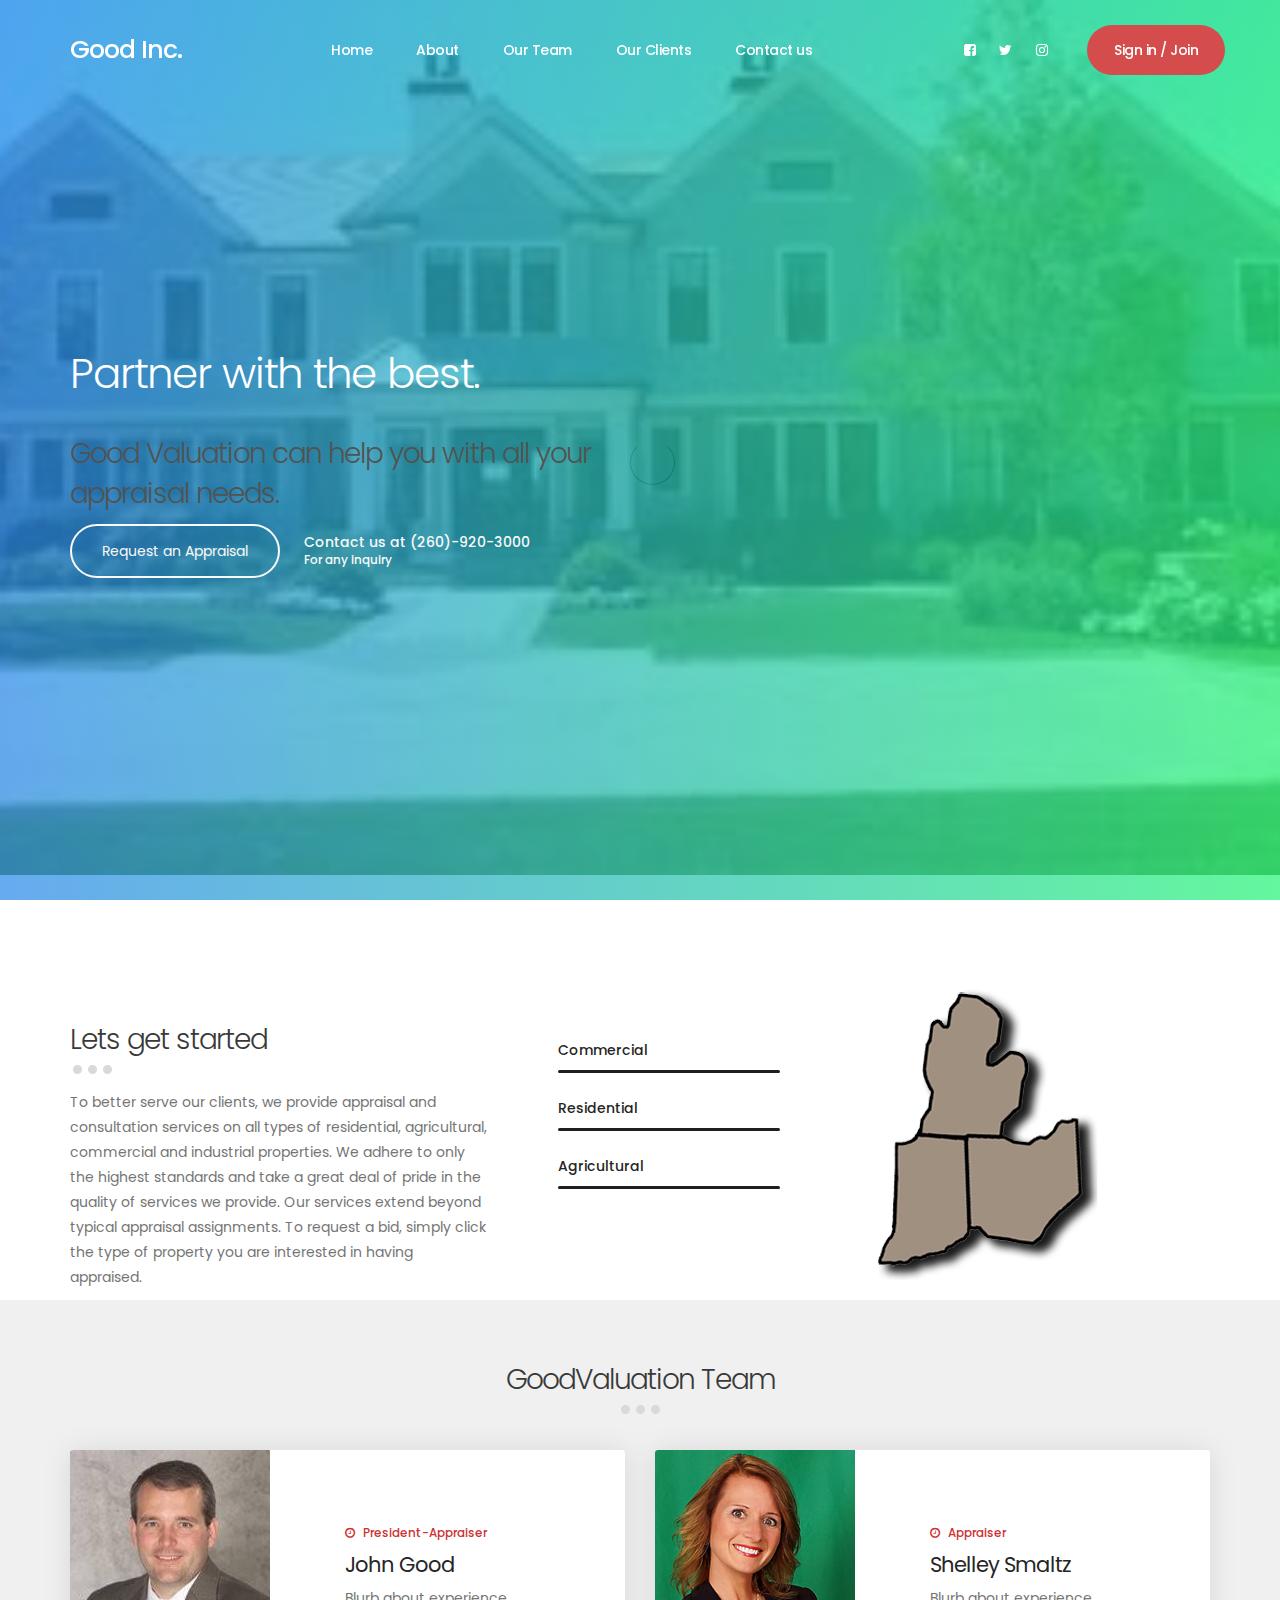
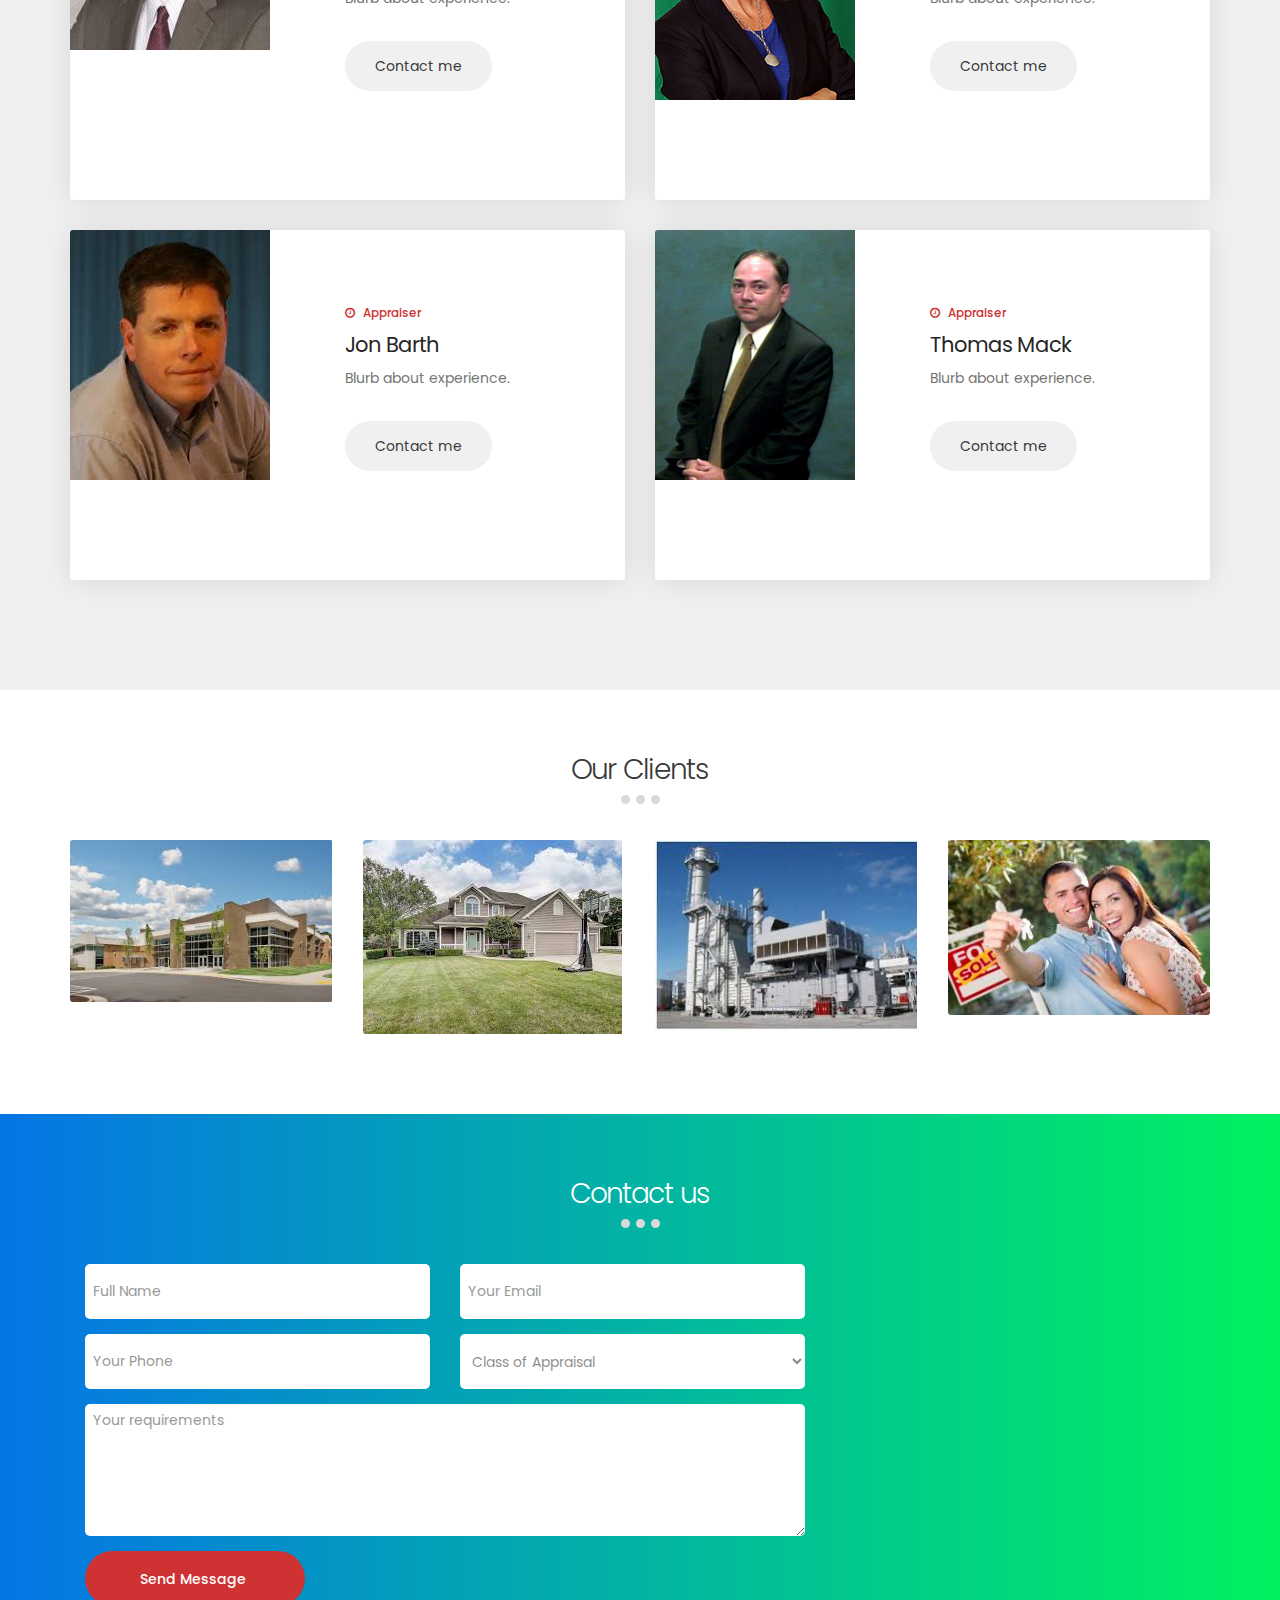
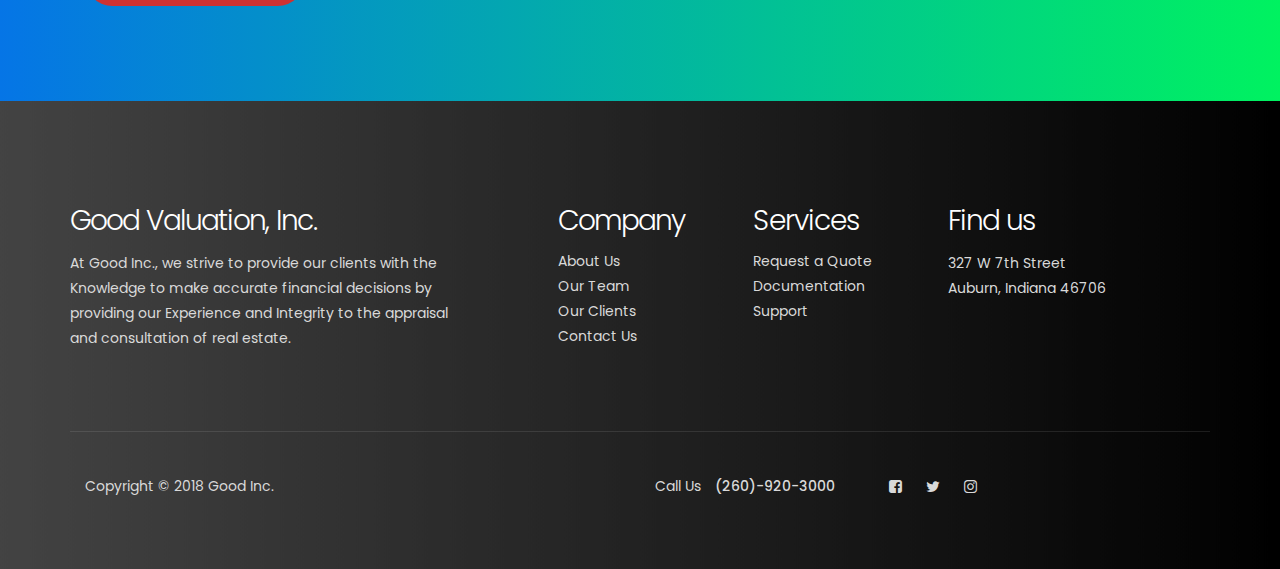
<file: index.html>
<!DOCTYPE html>
<html lang="en">
<head>

     <title>Good Valuation, Inc</title>

     <meta charset="UTF-8">
     <meta http-equiv="X-UA-Compatible" content="IE=Edge">
     <meta name="description" content="">
     <meta name="keywords" content="">
     <meta name="author" content="Good IT Solutions">
     <meta name="viewport" content="width=device-width, initial-scale=1, maximum-scale=1">

     <link rel="stylesheet" href="css/bootstrap.min.css">
     <link rel="stylesheet" href="css/magnific-popup.css">
     <link rel="stylesheet" href="css/font-awesome.min.css">

     <!-- MAIN CSS -->
     <link rel="stylesheet" href="css/templatemo-style.css">
</head>
<body>

     <!-- PRE LOADER -->
     <section class="preloader">
          <div class="spinner">
               <span class="spinner-rotate"></span>
          </div>
     </section>


     <!-- MENU -->
     <section class="navbar custom-navbar navbar-fixed-top" role="navigation">
          <div class="container">

               <div class="navbar-header">
                    <button class="navbar-toggle" data-toggle="collapse" data-target=".navbar-collapse">
                         <span class="icon icon-bar"></span>
                         <span class="icon icon-bar"></span>
                         <span class="icon icon-bar"></span>
                    </button>

                    <!-- lOGO TEXT HERE -->
                    <a href="index.html" class="navbar-brand">Good Inc.</a>
               </div>

               <!-- MENU LINKS -->
               <div class="collapse navbar-collapse">
                    <ul class="nav navbar-nav navbar-nav-first">
                         <li><a href="#home" class="smoothScroll">Home</a></li>
                         <li><a href="#about" class="smoothScroll">About</a></li>
                         <li><a href="#blog" class="smoothScroll">Our Team</a></li>
                         <li><a href="#work" class="smoothScroll">Our Clients</a></li>
                         <li><a href="#contact" class="smoothScroll">Contact us</a></li>
                    </ul>

                    <ul class="nav navbar-nav navbar-right">
                         <li><a href="#"><i class="fa fa-facebook-square"></i></a></li>
                         <li><a href="#"><i class="fa fa-twitter"></i></a></li>
                         <li><a href="#"><i class="fa fa-instagram"></i></a></li>
                         <li class="section-btn"><a href="#" data-toggle="modal" data-target="#modal-form">Sign in / Join</a></li>
                    </ul>
               </div>

          </div>
     </section>


     <!-- HOME -->
     <section id="home" data-stellar-background-ratio="0.5">
          <div class="overlay"></div>
          <div class="container">
               <div class="row">

                    <div class="col-md-6 col-sm-12">
                         <div class="home-info">
                              <h1>Partner with the best.</h1><h2>Good Valuation can help you with all your appraisal needs.</h2>
                              <a href="#about" class="btn section-btn smoothScroll">Request an Appraisal</a>
                              <span>
                                   Contact us at (260)-920-3000
                                   <small>For any inquiry</small>
                              </span>
                         </div>
                    </div>

                    <div class="col-md-6 col-sm-12">
                         <div class="home-video">
                              <div class="embed-responsive embed-responsive-16by9">
                                   <iframe width="560" height="315" src="https://www.youtube.com/embed/8VQPQmoN20Y" frameborder="0" allow="autoplay; encrypted-media" allowfullscreen></iframe>
                              </div>
                         </div>
                    </div>
                    
               </div>
          </div>
     </section>


     <!-- ABOUT -->
     <section id="about" data-stellar-background-ratio="0.5">
          <div class="container">
               <div class="row">

                    <div class="col-md-5 col-sm-6">
                         <div class="about-info">
                              <div class="section-title">
                                   <h2>Lets get started</h2>
                                   <span class="line-bar">...</span>
                              </div>
                              
                              <p>To better serve our clients, we provide appraisal and consultation services on all types of residential, agricultural, commercial and industrial properties. We adhere to only the highest standards and take a great deal of pride in the quality of services we provide. Our services extend beyond typical appraisal assignments. To request a bid, simply click the type of property you are interested in having appraised.</p>
                         </div>
                    </div>

                    <div class="col-md-3 col-sm-6">
                         <div class="about-info skill-thumb">
<!-- these need to go somewhere that says how to get a quote--!>  <a href="blog-detail.html"><strong>Commercial</strong></a>
                                   <span class="pull-right"></span>
                                        <div class="progress">
                                             <div class="progress-bar progress-bar-primary" role="progressbar" aria-valuenow="100" aria-valuemin="0" aria-valuemax="100" style="width: 100%;"></div>
                                        </div>

                              <a href=""><strong>Residential</strong></a>
                                   <span class="pull-right"></span>
                                        <div class="progress">
                                             <div class="progress-bar progress-bar-primary" role="progressbar" aria-valuenow="100" aria-valuemin="0" aria-valuemax="100" style="width: 100%;"></div>
                                        </div>

                             <a href=""> <strong>Agricultural</strong></a>
                                   <span class="pull-right"></span>
                                        <div class="progress">
                                             <div class="progress-bar progress-bar-primary" role="progressbar" aria-valuenow="100" aria-valuemin="0" aria-valuemax="100" style="width: 100%;"></div>
                                        </div>

                              

                         </div>
                    </div>

                    <div class="col-md-4 col-sm-12">
                         <div class="about-image">
                              <img src="images/about-image.jpg" class="img-responsive" alt="">
                         </div>
                    </div>
                    
               </div>
          </div>
     </section>


     <!-- BLOG -->
     <section id="blog" data-stellar-background-ratio="0.5">
          <div class="container">
               <div class="row">

                    <div class="col-md-12 col-sm-12">
                         <div class="section-title">
                              <h2>GoodValuation Team</h2>
                              <span class="line-bar">...</span>
                         </div>
                    </div>

                    <div class="col-md-6 col-sm-6">
                         <!-- BLOG THUMB -->
                         <div class="media blog-thumb">
                              <div class="media-object media-left">
                                   <a href="blog-detail.html"><img src="images/blog-image1.jpg" class="img-responsive" alt=""></a>
                              </div>
                              <div class="media-body blog-info">
                                   <small><i class="fa fa-clock-o"></i> President-Appraiser</small>
                                   <h3><a href="blog-detail.html">John Good</a></h3>
                                   <p>Blurb about experience.</p>
                                   <a href="blog-detail.html" class="btn section-btn">Contact me</a>
                              </div>
                         </div>
                    </div>

                    <div class="col-md-6 col-sm-6">
                         <!-- BLOG THUMB -->
                         <div class="media blog-thumb">
                              <div class="media-object media-left">
                                   <a href="blog-detail.html"><img src="images/blog-image2.jpg" class="img-responsive" alt=""></a>
                              </div>
                              <div class="media-body blog-info">
                                   <small><i class="fa fa-clock-o"></i> Appraiser</small>
                                   <h3><a href="blog-detail.html">Shelley Smaltz</a></h3>
                                   <p>Blurb about experience.</p>
                                   <a href="blog-detail-s.html" class="btn section-btn">Contact me</a>
                              </div>
                         </div>
                    </div>

                    <div class="col-md-6 col-sm-6">
                         <!-- BLOG THUMB -->
                         <div class="media blog-thumb">
                              <div class="media-object media-left">
                                   <a href="blog-detail.html"><img src="images/blog-image3.jpg" class="img-responsive" alt=""></a>
                              </div>
                              <div class="media-body blog-info">
                                   <small><i class="fa fa-clock-o"></i> Appraiser</small>
                                   <h3><a href="blog-detail.html">Jon Barth</a></h3>
                                   <p>Blurb about experience.</p>
                                   <a href="blog-detail-j.html" class="btn section-btn">Contact me</a>
                              </div>
                         </div>
                    </div>

                    <div class="col-md-6 col-sm-6">
                         <!-- BLOG THUMB -->
                         <div class="media blog-thumb">
                              <div class="media-object media-left">
                                   <a href="blog-detail.html"><img src="images/blog-image4.jpg" class="img-responsive" alt=""></a>
                              </div>
                              <div class="media-body blog-info">
                                   <small><i class="fa fa-clock-o"></i> Appraiser</small>
                                   <h3><a href="blog-detail.html">Thomas Mack</a></h3>
                                   <p>Blurb about experience.</p>
                                   <a href="blog-detail-t.html" class="btn section-btn">Contact me</a>
                              </div>
                         </div>
                    </div>
                    
               </div>
          </div>
     </section>


     <!-- WORK -->
     <section id="work" data-stellar-background-ratio="0.5">
          <div class="container">
               <div class="row">

                    <div class="col-md-12 col-sm-12">
                         <div class="section-title">
                              <h2>Our Clients</h2>
                              <span class="line-bar">...</span>
                         </div>
                    </div>

                    <div class="col-md-3 col-sm-6">
                         <!-- WORK THUMB -->
                         <div class="work-thumb">
                              <a href="images/work-image1.jpg" class="image-popup">
                                   <img src="images/work-image1.jpg" class="img-responsive" alt="Work">

                                   <div class="work-info">
                                        <h3>Governments &amp; Courts</h3>
                                        <small>Trusted by 20+ separate government entities</small>
                                   </div>
                              </a>
                         </div>
                    </div>

                    <div class="col-md-3 col-sm-6">
                         <!-- WORK THUMB -->
                         <div class="work-thumb">
                              <a href="images/work-image2.jpg" class="image-popup">
                                   <img src="images/work-image2.jpg" class="img-responsive" alt="Work">

                                   <div class="work-info">
                                        <h3>Lending Institutions</h3>
                                        <small>Trusted by 40+ institutions across Indiana and Ohio</small>
                                   </div>
                              </a>
                         </div>
                    </div>

                    <div class="col-md-3 col-sm-6">
                         <!-- WORK THUMB -->
                         <div class="work-thumb">
                              <a href="images/work-image3.jpg" class="image-popup">
                                   <img src="images/work-image3.jpg" class="img-responsive" alt="Work">

                                   <div class="work-info">
                                        <h3>Attorneys, Accountants, &amp; Engineers</h3>
                                        <small>Trusted by 40+ professional institutions</small>
                                   </div>
                              </a>
                         </div>
                    </div>

                    <div class="col-md-3 col-sm-6">
                         <!-- WORK THUMB -->
                         <div class="work-thumb">
                              <a href="images/work-image4.jpg" class="image-popup">
                                   <img src="images/work-image4.jpg" class="img-responsive" alt="Work">

                                   <div class="work-info">
                                        <h3>YOU</h3>
                                        <small>Request a quote today!</small>
                                   </div>
                              </a>
                         </div>
                    </div>

               </div>
          </div>
     </section>

     <!-- CONTACT -->
     <section id="contact" data-stellar-background-ratio="0.5">
          <div class="container">
               <div class="row">

                    <div class="col-md-12 col-sm-12">
                         <div class="section-title">
                              <h2>Contact us</h2>
                              <span class="line-bar">...</span>
                         </div>
                    </div>

                    <div class="col-md-8 col-sm-8">
                        
                         
                         <form id="contact-form" role="form" action="#" method="post">
                              <div class="col-md-6 col-sm-6">
                                   <input type="text" class="form-control" placeholder="Full Name" id="cf-name" name="cf-name" required="">
                              </div>

                              <div class="col-md-6 col-sm-6">
                                   <input type="email" class="form-control" placeholder="Your Email" id="cf-email" name="cf-email" required="">
                              </div>

                              <div class="col-md-6 col-sm-6">
                                   <input type="tel" class="form-control" placeholder="Your Phone" id="cf-number" name="cf-number" required="">
                              </div>

                              <div class="col-md-6 col-sm-6">
                                   <select class="form-control" id="cf-budgets" name="cf-budgets">
                                        <option>Class of Appraisal</option>
                                        <option>Residential</option>
                                        <option>Commercial</option>
                                        <option>Agricultural</option>
                                        <option>Personal</option>
                                        <option>General Inquiry</option>
                                   </select>
                              </div>

                              <div class="col-md-12 col-sm-12">
                                   <textarea class="form-control" rows="6" placeholder="Your requirements" id="cf-message" name="cf-message" required=""></textarea>
                              </div>

                              <div class="col-md-4 col-sm-12">
                                   <input type="submit" class="form-control" name="submit" value="Send Message">
                              </div>

                         </form>
                    </div>

                    <div class="col-md-4 col-sm-4">
                         <div class="google-map">
                              <iframe src="https://www.google.com/maps/embed?pb=!1m14!1m8!1m3!1d11977.38618243845!2d-85.059748!3d41.366555!3m2!1i1024!2i768!4f13.1!3m3!1m2!1s0x0%3A0xe901e534eb08e970!2sGood+Valuation+Inc!5e0!3m2!1sen!2sus!4v1531434137829" width="600" height="450" frameborder="0" style="border:0" allowfullscreen></iframe>
                         </div>
                    </div>

               </div>
          </div>
     </section>


     <!-- FOOTER -->
     <footer data-stellar-background-ratio="0.5">
          <div class="container">
               <div class="row">

                    <div class="col-md-5 col-sm-12">
                         <div class="footer-thumb footer-info"> 
                              <h2>Good Valuation, Inc.</h2>
                              <p>At Good Inc., we strive to provide our clients with the Knowledge to make accurate financial decisions by providing our Experience and Integrity to the appraisal and consultation of real estate.</p>
                         </div>
                    </div>

                    <div class="col-md-2 col-sm-4"> 
                         <div class="footer-thumb"> 
                              <h2>Company</h2>
                              <ul class="footer-link">
                                   <li><a href="#about">About Us</a></li>
                                   <li><a href="#blog">Our Team</a></li>
                                   <li><a href="#work">Our Clients</a></li>
                                   <li><a href="#contact">Contact Us</a></li>
                              </ul>
                         </div>
                    </div>

                    <div class="col-md-2 col-sm-4"> 
                         <div class="footer-thumb"> 
                              <h2>Services</h2>
                              <ul class="footer-link">
                                   <li><a href="#about">Request a Quote</a></li>
                                   <li><a href="#">Documentation</a></li>
                                   <li><a href="#">Support</a></li>
                              </ul>
                         </div>
                    </div>

                    <div class="col-md-3 col-sm-4"> 
                         <div class="footer-thumb"> 
                              <h2>Find us</h2>
                              <p>327 W 7th Street <br> Auburn, Indiana 46706</p>
                         </div>
                    </div>                    

                    <div class="col-md-12 col-sm-12">
                         <div class="footer-bottom">
                              <div class="col-md-6 col-sm-5">
                                   <div class="copyright-text"> 
                                        <p>Copyright &copy; 2018 Good Inc.</p>
                                   </div>
                              </div>
                              <div class="col-md-6 col-sm-7">
                                   <div class="phone-contact"> 
                                        <p>Call Us <span>(260)-920-3000</span></p>
                                   </div>
                                   <ul class="social-icon">
                                        <li><a href="https://www.facebook.com/pages/Good-Valuation/168791689801143" class="fa fa-facebook-square" attr="facebook icon"></a></li>
                                        <li><a href="#" class="fa fa-twitter"></a></li>
                                        <li><a href="#" class="fa fa-instagram"></a></li>
                                   </ul>
                              </div>
                         </div>
                    </div>
                    
               </div>
          </div>
     </footer>


     <!-- MODAL -->
     <section class="modal fade" id="modal-form" tabindex="-1" role="dialog" aria-labelledby="myModalLabel" aria-hidden="true">
          <div class="modal-dialog modal-lg">
               <div class="modal-content modal-popup">

                    <div class="modal-header">
                         <button type="button" class="close" data-dismiss="modal" aria-label="Close">
                              <span aria-hidden="true">&times;</span>
                         </button>
                    </div>

                    <div class="modal-body">
                         <div class="container-fluid">
                              <div class="row">

                                   <div class="col-md-12 col-sm-12">
                                        <div class="modal-title">
                                             <h2>Good Inc.</h2>
                                        </div>

                                        <!-- NAV TABS -->
                                        <ul class="nav nav-tabs" role="tablist">
                                             <li class="active"><a href="#sign_up" aria-controls="sign_up" role="tab" data-toggle="tab">Create an account</a></li>
                                             <li><a href="#sign_in" aria-controls="sign_in" role="tab" data-toggle="tab">Sign In</a></li>
                                        </ul>

                                        <!-- TAB PANES -->
                                        <div class="tab-content">
                                             <div role="tabpanel" class="tab-pane fade in active" id="sign_up">
                                                  <form action="#" method="post">
                                                       <input type="text" class="form-control" name="name" placeholder="Name" required>
                                                       <input type="telephone" class="form-control" name="telephone" placeholder="Telephone" required>
                                                       <input type="email" class="form-control" name="email" placeholder="Email" required>
                                                       <input type="password" class="form-control" name="password" placeholder="Password" required>
                                                       <input type="submit" class="form-control" name="submit" value="Submit Button">
                                                  </form>
                                             </div>

                                             <div role="tabpanel" class="tab-pane fade in" id="sign_in">
                                                  <form action="#" method="post">
                                                       <input type="email" class="form-control" name="email" placeholder="Email" required>
                                                       <input type="password" class="form-control" name="password" placeholder="Password" required>
                                                       <input type="submit" class="form-control" name="submit" value="Submit Button">
                                                       <a href="https://www.facebook.com">Forgot your password?</a>
                                                  </form>
                                             </div>
                                        </div>
                                   </div>

                              </div>
                         </div>
                    </div>

               </div>
          </div>
     </section>

     <!-- SCRIPTS -->
     <script src="js/jquery.js"></script>
     <script src="js/bootstrap.min.js"></script>
     <script src="js/jquery.stellar.min.js"></script>
     <script src="js/jquery.magnific-popup.min.js"></script>
     <script src="js/smoothscroll.js"></script>
     <script src="js/custom.js"></script>

</body>
</html>
</file>
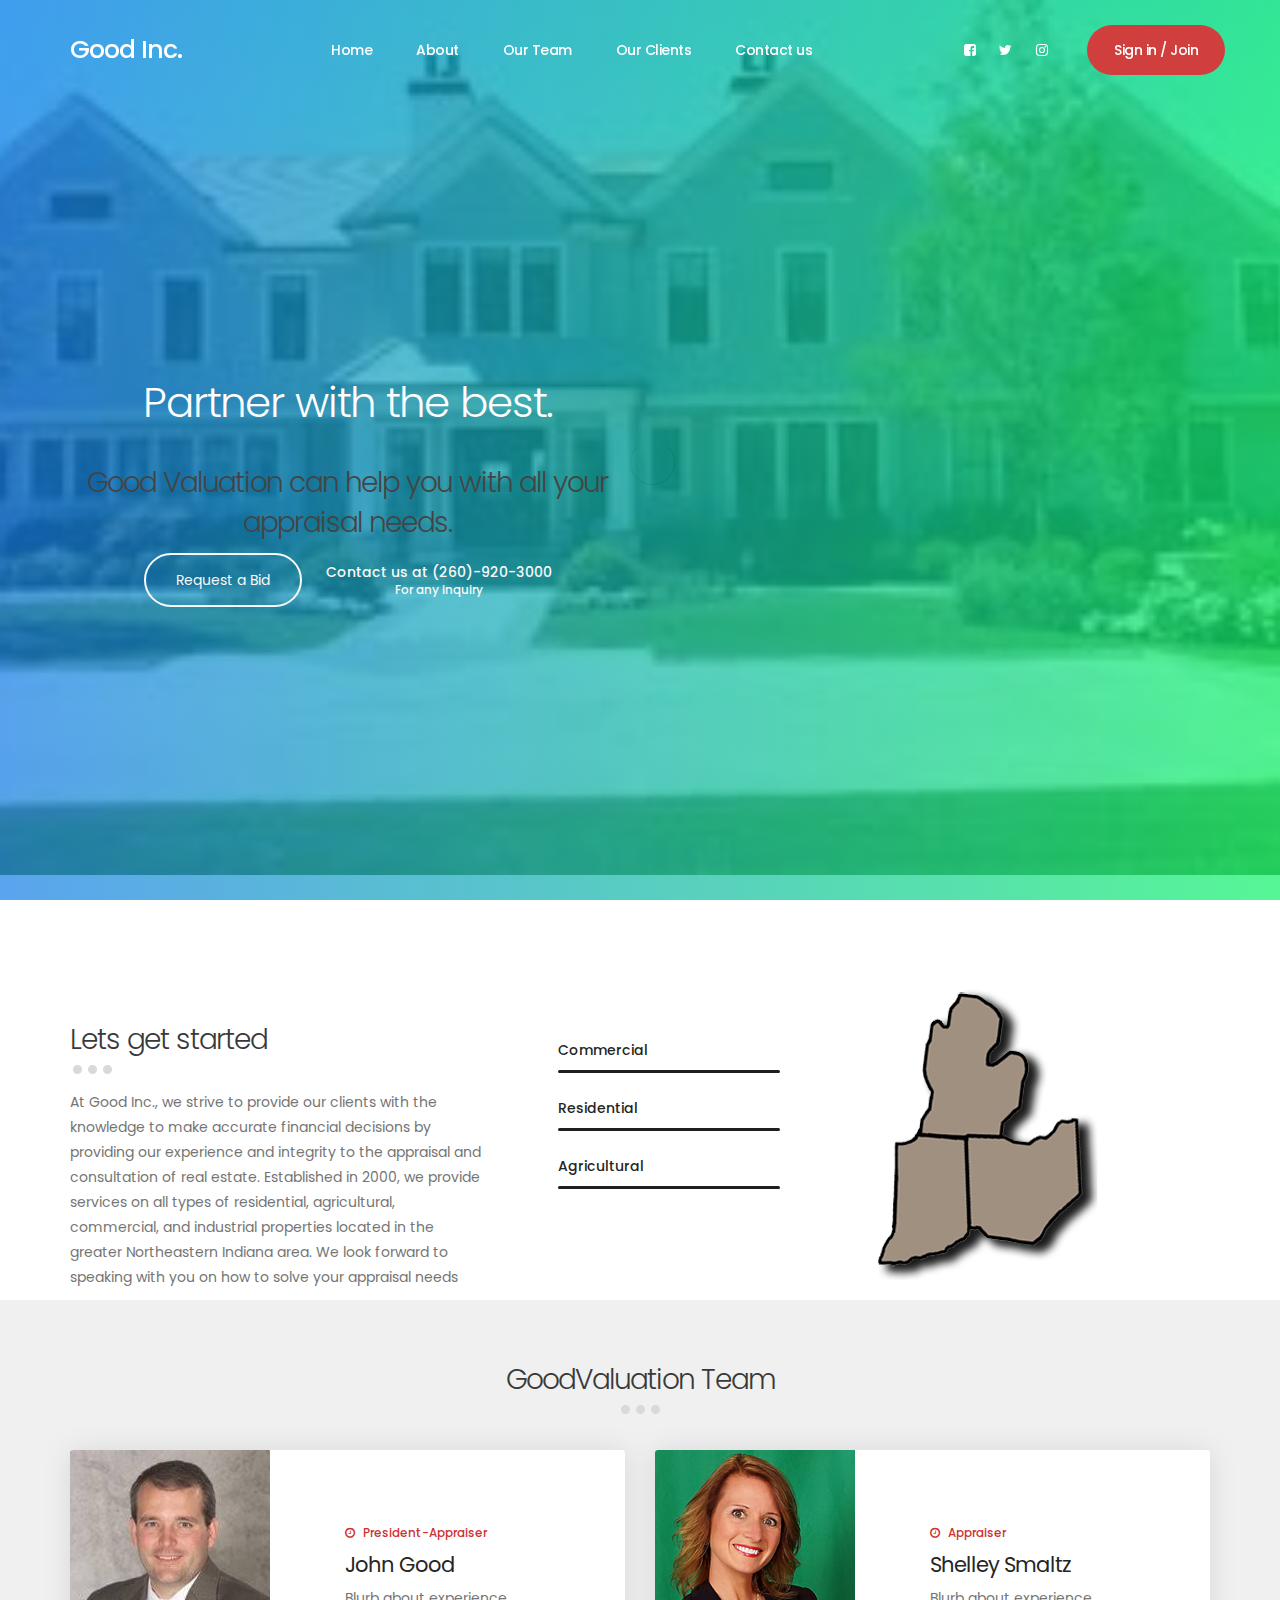
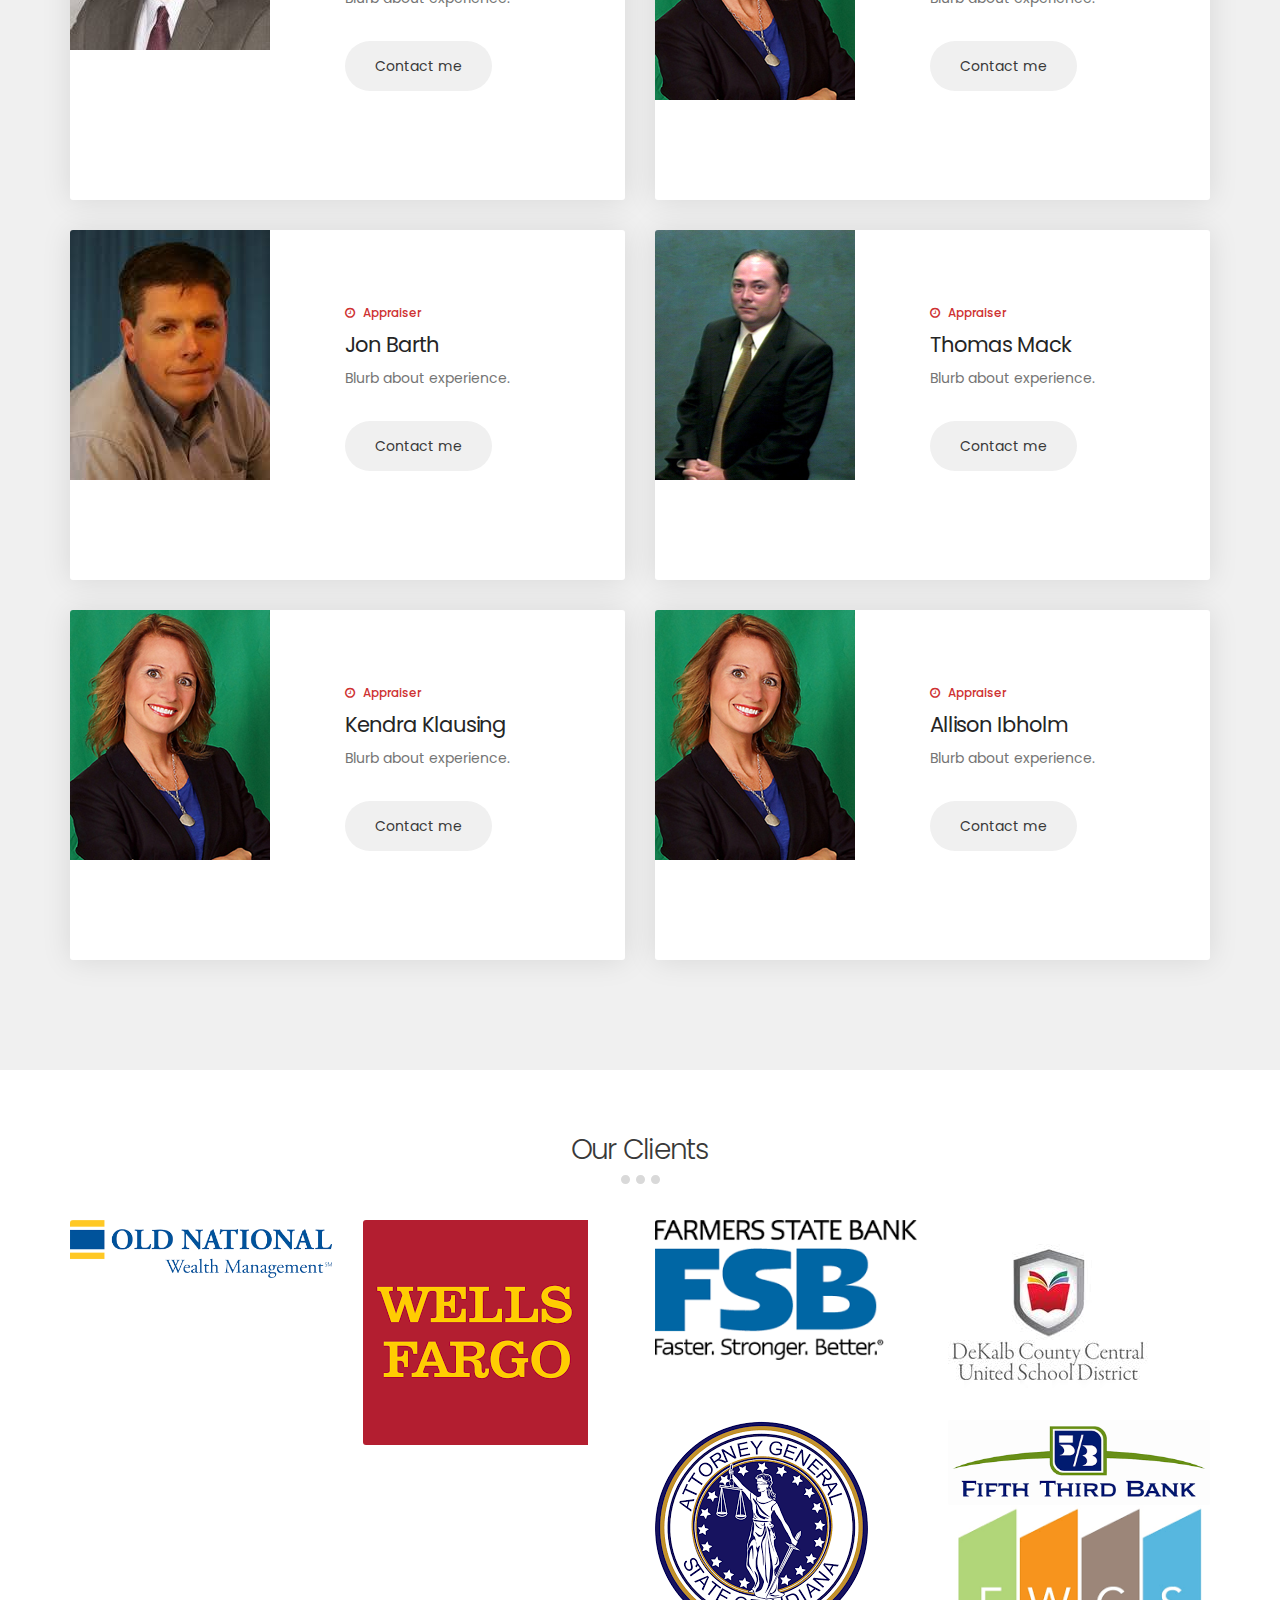
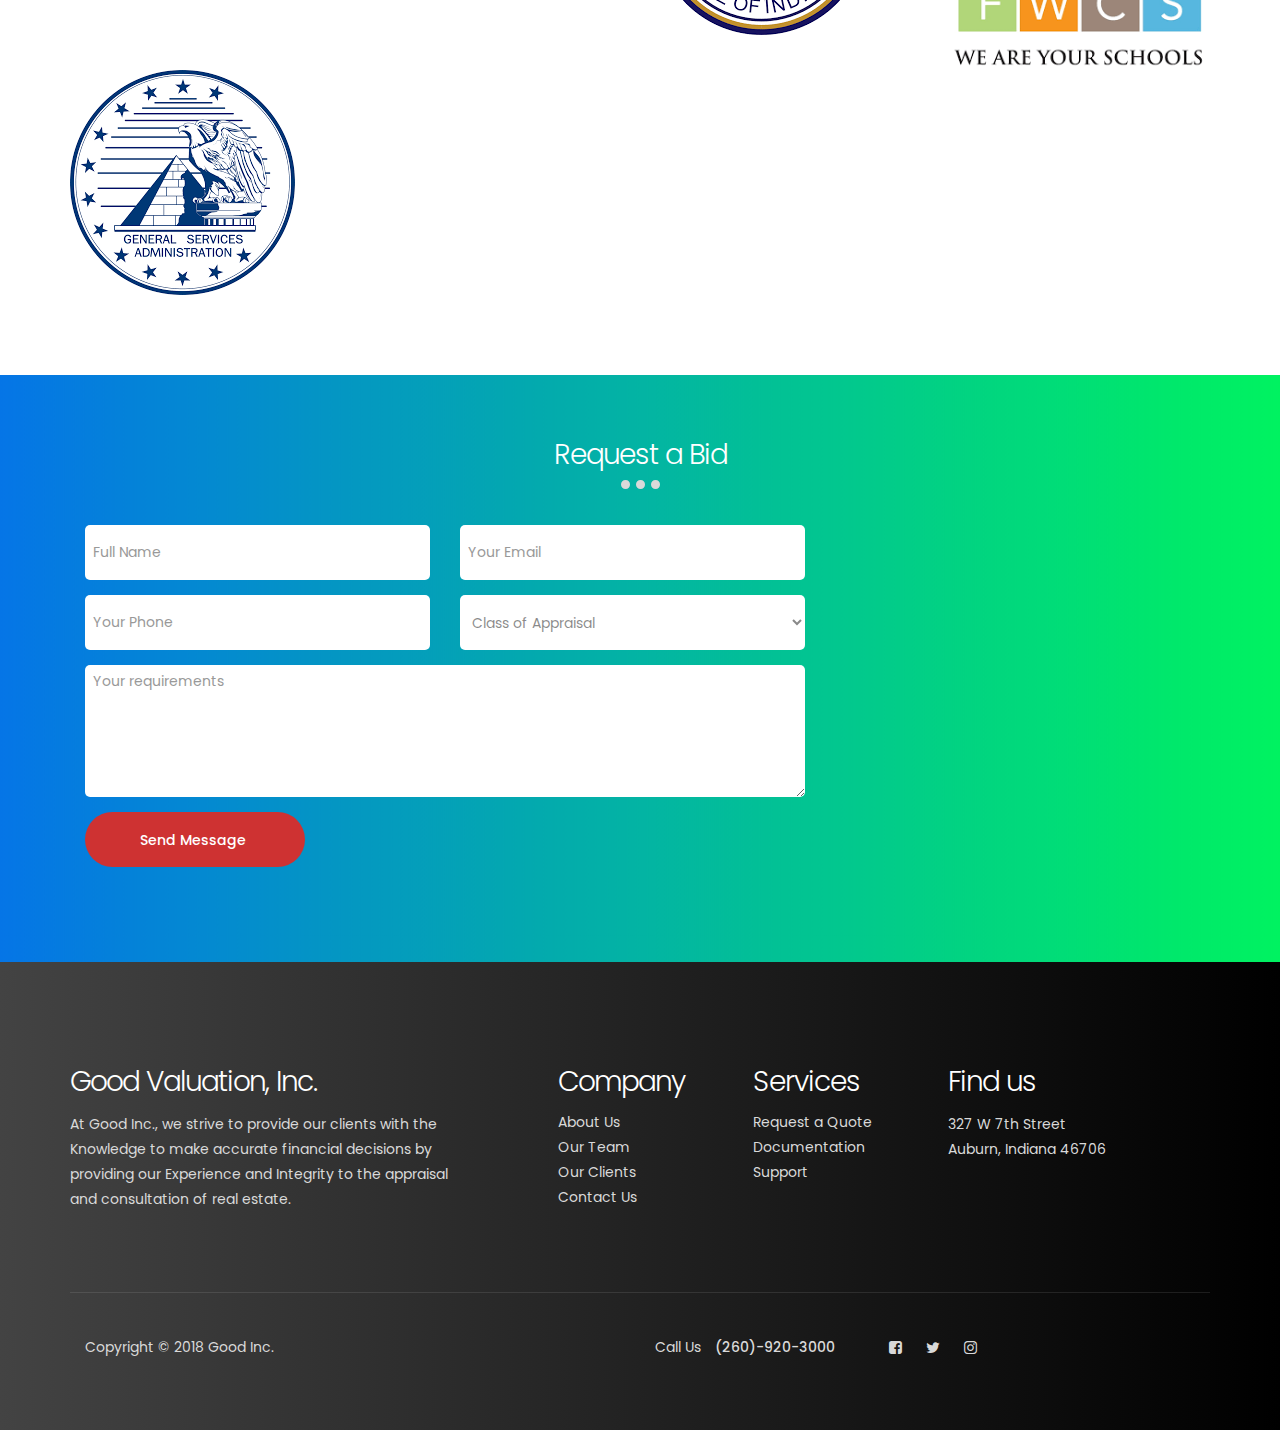
<file: Good Val/index.html>
<!DOCTYPE html>
<html lang="en">
<head>

     <title>Good Valuation, Inc</title>

     <meta charset="UTF-8">
     <meta http-equiv="X-UA-Compatible" content="IE=Edge">
     <meta name="description" content="">
     <meta name="keywords" content="">
     <meta name="author" content="Good IT Solutions">
     <meta name="viewport" content="width=device-width, initial-scale=1, maximum-scale=1">

     <link rel="stylesheet" href="css/bootstrap.min.css">
     <link rel="stylesheet" href="css/magnific-popup.css">
     <link rel="stylesheet" href="css/font-awesome.min.css">

     <!-- MAIN CSS -->
     <link rel="stylesheet" href="css/templatemo-style.css">
</head>
<body>

     <!-- PRE LOADER -->
     <section class="preloader">
          <div class="spinner">
               <span class="spinner-rotate"></span>
          </div>
     </section>


     <!-- MENU -->
     <section class="navbar custom-navbar navbar-fixed-top" role="navigation">
          <div class="container">

               <div class="navbar-header">
                    <button class="navbar-toggle" data-toggle="collapse" data-target=".navbar-collapse">
                         <span class="icon icon-bar"></span>
                         <span class="icon icon-bar"></span>
                         <span class="icon icon-bar"></span>
                    </button>

                    <!-- lOGO TEXT HERE -->
                    <a href="index.html" class="navbar-brand">Good Inc.</a>
               </div>

               <!-- MENU LINKS -->
               <div class="collapse navbar-collapse">
                    <ul class="nav navbar-nav navbar-nav-first">
                         <li><a href="#home" class="smoothScroll">Home</a></li>
                         <li><a href="#about" class="smoothScroll">About</a></li>
                         <li><a href="#blog" class="smoothScroll">Our Team</a></li>
                         <li><a href="#work" class="smoothScroll">Our Clients</a></li>
                         <li><a href="#contact" class="smoothScroll">Contact us</a></li>
                    </ul>

                    <ul class="nav navbar-nav navbar-right">
                         <li><a href="#"><i class="fa fa-facebook-square"></i></a></li>
                         <li><a href="#"><i class="fa fa-twitter"></i></a></li>
                         <li><a href="#"><i class="fa fa-instagram"></i></a></li>
                         <li class="section-btn"><a href="#" data-toggle="modal" data-target="#modal-form">Sign in / Join</a></li>
                    </ul>
               </div>

          </div>
     </section>


     <!-- HOME -->
     <section id="home" data-stellar-background-ratio="0.5">
          <div class="overlay"></div>
          <div class="container">
               <div class="row">

                    <div class="col-md-6 col-sm-12">
                         <div class="home-info">
                              <h1>Partner with the best.</h1><h2>Good Valuation can help you with all your appraisal needs.</h2>
                              <a href="#contact" class="btn section-btn smoothScroll">Request a Bid</a>
                              <span>
                                   Contact us at (260)-920-3000
                                   <small>For any inquiry</small>
                              </span>
                         </div>
                    </div>

                   
                         </div>
                    </div>
                    
               </div>
          </div>
     </section>


     <!-- ABOUT -->
     <section id="about" data-stellar-background-ratio="0.5">
          <div class="container">
               <div class="row">

                    <div class="col-md-5 col-sm-6">
                         <div class="about-info">
                              <div class="section-title">
                                   <h2>Lets get started</h2>
                                   <span class="line-bar">...</span>
                              </div>
                              
                              <p>At Good Inc., we strive to provide our clients with the knowledge to make accurate financial decisions by providing our experience and integrity to the appraisal and consultation of real estate.  Established in 2000, we provide services on all types of residential, agricultural, commercial, and industrial properties located in the greater Northeastern Indiana area. We look forward to speaking with you on how to solve your appraisal needs</p>
                         </div>
                    </div>

                    <div class="col-md-3 col-sm-6">
                         <div class="about-info skill-thumb">
<!-- these need to go somewhere that says how to get a quote--!>  <a href="blog-detail-pro-c.html"><strong>Commercial</strong></a>
                                   <span class="pull-right"></span>
                                        <div class="progress">
                                             <div class="progress-bar progress-bar-primary" role="progressbar" aria-valuenow="100" aria-valuemin="0" aria-valuemax="100" style="width: 100%;"></div>
                                        </div>

                              <a href="blog-detail-pro-r.html"><strong>Residential</strong></a>
                                   <span class="pull-right"></span>
                                        <div class="progress">
                                             <div class="progress-bar progress-bar-primary" role="progressbar" aria-valuenow="100" aria-valuemin="0" aria-valuemax="100" style="width: 100%;"></div>
                                        </div>

                             <a href="blog-detail-pro-a.html"> <strong>Agricultural</strong></a>
                                   <span class="pull-right"></span>
                                        <div class="progress">
                                             <div class="progress-bar progress-bar-primary" role="progressbar" aria-valuenow="100" aria-valuemin="0" aria-valuemax="100" style="width: 100%;"></div>
                                        </div>

                              

                         </div>
                    </div>

                    <div class="col-md-4 col-sm-12">
                         <div class="about-image">
                              <img src="images/about-image.jpg" class="img-responsive" alt="">
                         </div>
                    </div>
                    
               </div>
          </div>
     </section>


     <!-- BLOG -->
     <section id="blog" data-stellar-background-ratio="0.5">
          <div class="container">
               <div class="row">

                    <div class="col-md-12 col-sm-12">
                         <div class="section-title">
                              <h2>GoodValuation Team</h2>
                              <span class="line-bar">...</span>
                         </div>
                    </div>

                    <div class="col-md-6 col-sm-6">
                         <!-- BLOG THUMB -->
                         <div class="media blog-thumb">
                              <div class="media-object media-left">
                                   <a href="blog-detail.html"><img src="images/blog-image1.jpg" class="img-responsive" alt=""></a>
                              </div>
                              <div class="media-body blog-info">
                                   <small><i class="fa fa-clock-o"></i> President-Appraiser</small>
                                   <h3><a href="blog-detail.html">John Good</a></h3>
                                   <p>Blurb about experience.</p>
                                   <a href="blog-detail.html" class="btn section-btn">Contact me</a>
                              </div>
                         </div>
                    </div>

                    <div class="col-md-6 col-sm-6">
                         <!-- BLOG THUMB -->
                         <div class="media blog-thumb">
                              <div class="media-object media-left">
                                   <a href="blog-detail.html"><img src="images/blog-image2.jpg" class="img-responsive" alt=""></a>
                              </div>
                              <div class="media-body blog-info">
                                   <small><i class="fa fa-clock-o"></i> Appraiser</small>
                                   <h3><a href="blog-detail.html">Shelley Smaltz</a></h3>
                                   <p>Blurb about experience.</p>
                                   <a href="blog-detail-s.html" class="btn section-btn">Contact me</a>
                              </div>
                         </div>
                    </div>

                    <div class="col-md-6 col-sm-6">
                         <!-- BLOG THUMB -->
                         <div class="media blog-thumb">
                              <div class="media-object media-left">
                                   <a href="blog-detail.html"><img src="images/blog-image3.jpg" class="img-responsive" alt=""></a>
                              </div>
                              <div class="media-body blog-info">
                                   <small><i class="fa fa-clock-o"></i> Appraiser</small>
                                   <h3><a href="blog-detail.html">Jon Barth</a></h3>
                                   <p>Blurb about experience.</p>
                                   <a href="blog-detail-j.html" class="btn section-btn">Contact me</a>
                              </div>
                         </div>
                    </div>

                    <div class="col-md-6 col-sm-6">
                         <!-- BLOG THUMB -->
                         <div class="media blog-thumb">
                              <div class="media-object media-left">
                                   <a href="blog-detail.html"><img src="images/blog-image4.jpg" class="img-responsive" alt=""></a>
                              </div>
                              <div class="media-body blog-info">
                                   <small><i class="fa fa-clock-o"></i> Appraiser</small>
                                   <h3><a href="blog-detail.html">Thomas Mack</a></h3>
                                   <p>Blurb about experience.</p>
                                   <a href="blog-detail-t.html" class="btn section-btn">Contact me</a>
                              </div>
                         </div>
                    </div>
                     <div class="col-md-6 col-sm-6">
                         <!-- BLOG THUMB -->
                         <div class="media blog-thumb">
                              <div class="media-object media-left">
                                   <a href="blog-detail.html"><img src="images/blog-image2.jpg" class="img-responsive" alt=""></a>
                              </div>
                              <div class="media-body blog-info">
                                   <small><i class="fa fa-clock-o"></i> Appraiser</small>
                                   <h3><a href="blog-detail.html">Kendra Klausing</a></h3>
                                   <p>Blurb about experience.</p>
                                   <a href="blog-detail-k.html" class="btn section-btn">Contact me</a>
                              </div>
                         </div>
                    </div> <div class="col-md-6 col-sm-6">
                         <!-- BLOG THUMB -->
                         <div class="media blog-thumb">
                              <div class="media-object media-left">
                                   <a href="blog-detail.html"><img src="images/blog-image2.jpg" class="img-responsive" alt=""></a>
                              </div>
                              <div class="media-body blog-info">
                                   <small><i class="fa fa-clock-o"></i> Appraiser</small>
                                   <h3><a href="blog-detail.html">Allison Ibholm</a></h3>
                                   <p>Blurb about experience.</p>
                                   <a href="blog-detail-a.html" class="btn section-btn">Contact me</a>
                              </div>
                         </div>
                    </div>
               </div>
          </div>
     </section>


     <!-- WORK -->
     <section id="work" data-stellar-background-ratio="0.5">
          <div class="container">
               <div class="row">

                    <div class="col-md-12 col-sm-12">
                         <div class="section-title">
                              <h2>Our Clients</h2>
                              <span class="line-bar">...</span>
                         </div>
                    </div>

                    <div class="col-md-3 col-sm-6">
                         <!-- WORK THUMB -->
                         <div class="work-thumb">
                             <a href="clients.html">
                                   <img src="images/work-image1.png" class="img-responsive" alt="Work">

                                   <div class="work-info">
                                        <h3>Governments &amp; Courts</h3>
                                        <small>Trusted by 20+ separate government entities</small>
                                   </div>
                              </a>
                         </div>
                    </div>

                    <div class="col-md-3 col-sm-6">
                         <!-- WORK THUMB -->
                         <div class="work-thumb">
                             <a href="clients.html">
                                   <img src="images/work-image2.png" class="img-responsive" alt="Work">

                                   <div class="work-info">
                                        <h3>Lending Institutions</h3>
                                        <small>Trusted by 40+ institutions across Indiana and Ohio</small>
                                   </div>
                              </a>
                         </div>
                    </div>

                    <div class="col-md-3 col-sm-6">
                         <!-- WORK THUMB -->
                         <div class="work-thumb">
                              <a href="clients.html">
                                   <img src="images/work-image3.png" class="img-responsive" alt="Work">

                                   <div class="work-info">
                                        <h3>Lending Institutions</h3>
                                        <small>Trusted by 40+ institutions across Indiana and Ohio</small>
                                   </div>
                              </a>
                         </div>
                    </div>

                    <div class="col-md-3 col-sm-6">
                    <div class="work-thumb">
                              <a href="clients.html">
                                   <img src="images/work-image4.jpg" class="img-responsive" alt="Work">

                                   <div class="work-info">
                                        <h3>Lending Institutions</h3>
                                        <small>Trusted by 40+ institutions across Indiana and Ohio</small>
                                   </div>
                              </a>
                         </div>
                    </div>

                    <div class="col-md-3 col-sm-6">
                    <div class="work-thumb">
                              <a href="clients.html">
                                   <img src="images/work-image5.png" class="img-responsive" alt="Work">

                                   <div class="work-info">
                                        <h3>Governments &amp; Courts</h3>
                                        <small>Trusted by 20+ Government Entities</small>
                                   </div>
                              </a>
                         </div>
                    </div>

                    <div class="col-md-3 col-sm-6">
                    <div class="work-thumb">
                              <a href="clients.html">
                                   <img src="images/work-image6.png" class="img-responsive" alt="Work">

                                   <div class="work-info">
                                        <h3>Lending Institutions</h3>
                                        <small>Trusted by 40+ institutions across Indiana and Ohio</small>
                                   </div>
                              </a>
                         </div>
                    </div>

                    <div class="col-md-3 col-sm-6">
                         <div class="work-thumb">
                              <a href="clients.html">
                                   <img src="images/work-image7.png" class="img-responsive" alt="Work">

                                   <div class="work-info">
                                        <h3>Governments &amp; Courts</h3>
                                        <small>Trusted by 20+ Government Entities</small>
                                   </div>
                              </a>
                         </div>
                    </div>

                    <div class="col-md-3 col-sm-6">
                         <!-- WORK THUMB -->
                         <div class="work-thumb">
                              <a href="clients.html">
                                   <img src="images/work-image8.png" class="img-responsive" alt="Work">

                                   <div class="work-info">
                                         <h3>Governments &amp; Courts</h3>
                                        <small>Trusted by 20+ Government Entities</small>
                                   </div>
                              </a>
                         </div>
                    </div>

               </div>
          </div>
     </section>

     <!-- CONTACT -->
     <section id="contact" data-stellar-background-ratio="0.5">
          <div class="container">
               <div class="row">

                    <div class="col-md-12 col-sm-12">
                         <div class="section-title">
                              <h2>Request a Bid</h2>
                              <span class="line-bar">...</span>
                         </div>
                    </div>

                    <div class="col-md-8 col-sm-8">
                        
                         
                         <form id="contact-form" role="form" action="#" method="post">
                              <div class="col-md-6 col-sm-6">
                                   <input type="text" class="form-control" placeholder="Full Name" id="cf-name" name="cf-name" required="">
                              </div>

                              <div class="col-md-6 col-sm-6">
                                   <input type="email" class="form-control" placeholder="Your Email" id="cf-email" name="cf-email" required="">
                              </div>

                              <div class="col-md-6 col-sm-6">
                                   <input type="tel" class="form-control" placeholder="Your Phone" id="cf-number" name="cf-number" required="">
                              </div>

                              <div class="col-md-6 col-sm-6">
                                   <select class="form-control" id="cf-budgets" name="cf-budgets">
                                        <option>Class of Appraisal</option>
                                        <option>Residential</option>
                                        <option>Commercial</option>
                                        <option>Agricultural</option>
                                        <option>Personal</option>
                                        <option>General Inquiry</option>
                                   </select>
                              </div>

                              <div class="col-md-12 col-sm-12">
                                   <textarea class="form-control" rows="6" placeholder="Your requirements" id="cf-message" name="cf-message" required=""></textarea>
                              </div>

                              <div class="col-md-4 col-sm-12">
                                   <input type="submit" class="form-control" name="submit" value="Send Message">
                              </div>

                         </form>
                    </div>

                    <div class="col-md-4 col-sm-4">
                         <div class="google-map">
                              <iframe src="https://www.google.com/maps/embed?pb=!1m14!1m8!1m3!1d11977.38618243845!2d-85.059748!3d41.366555!3m2!1i1024!2i768!4f13.1!3m3!1m2!1s0x0%3A0xe901e534eb08e970!2sGood+Valuation+Inc!5e0!3m2!1sen!2sus!4v1531434137829" width="600" height="450" frameborder="0" style="border:0" allowfullscreen></iframe>
                         </div>
                    </div>

               </div>
          </div>
     </section>


     <!-- FOOTER -->
     <footer data-stellar-background-ratio="0.5">
          <div class="container">
               <div class="row">

                    <div class="col-md-5 col-sm-12">
                         <div class="footer-thumb footer-info"> 
                              <h2>Good Valuation, Inc.</h2>
                              <p>At Good Inc., we strive to provide our clients with the Knowledge to make accurate financial decisions by providing our Experience and Integrity to the appraisal and consultation of real estate.</p>
                         </div>
                    </div>

                    <div class="col-md-2 col-sm-4"> 
                         <div class="footer-thumb"> 
                              <h2>Company</h2>
                              <ul class="footer-link">
                                   <li><a href="#about">About Us</a></li>
                                   <li><a href="#blog">Our Team</a></li>
                                   <li><a href="#work">Our Clients</a></li>
                                   <li><a href="#contact">Contact Us</a></li>
                              </ul>
                         </div>
                    </div>

                    <div class="col-md-2 col-sm-4"> 
                         <div class="footer-thumb"> 
                              <h2>Services</h2>
                              <ul class="footer-link">
                                   <li><a href="#about">Request a Quote</a></li>
                                   <li><a href="#">Documentation</a></li>
                                   <li><a href="#">Support</a></li>
                              </ul>
                         </div>
                    </div>

                    <div class="col-md-3 col-sm-4"> 
                         <div class="footer-thumb"> 
                              <h2>Find us</h2>
                              <p>327 W 7th Street <br> Auburn, Indiana 46706</p>
                         </div>
                    </div>                    

                    <div class="col-md-12 col-sm-12">
                         <div class="footer-bottom">
                              <div class="col-md-6 col-sm-5">
                                   <div class="copyright-text"> 
                                        <p>Copyright &copy; 2018 Good Inc.</p>
                                   </div>
                              </div>
                              <div class="col-md-6 col-sm-7">
                                   <div class="phone-contact"> 
                                        <p>Call Us <span>(260)-920-3000</span></p>
                                   </div>
                                   <ul class="social-icon">
                                        <li><a href="https://www.facebook.com/pages/Good-Valuation/168791689801143" class="fa fa-facebook-square" attr="facebook icon"></a></li>
                                        <li><a href="#" class="fa fa-twitter"></a></li>
                                        <li><a href="#" class="fa fa-instagram"></a></li>
                                   </ul>
                              </div>
                         </div>
                    </div>
                    
               </div>
          </div>
     </footer>


     <!-- MODAL -->
     <section class="modal fade" id="modal-form" tabindex="-1" role="dialog" aria-labelledby="myModalLabel" aria-hidden="true">
          <div class="modal-dialog modal-lg">
               <div class="modal-content modal-popup">

                    <div class="modal-header">
                         <button type="button" class="close" data-dismiss="modal" aria-label="Close">
                              <span aria-hidden="true">&times;</span>
                         </button>
                    </div>

                    <div class="modal-body">
                         <div class="container-fluid">
                              <div class="row">

                                   <div class="col-md-12 col-sm-12">
                                        <div class="modal-title">
                                             <h2>Good Inc.</h2>
                                        </div>

                                        <!-- NAV TABS -->
                                        <ul class="nav nav-tabs" role="tablist">
                                             <li class="active"><a href="#sign_up" aria-controls="sign_up" role="tab" data-toggle="tab">Create an account</a></li>
                                             <li><a href="#sign_in" aria-controls="sign_in" role="tab" data-toggle="tab">Sign In</a></li>
                                        </ul>

                                        <!-- TAB PANES -->
                                        <div class="tab-content">
                                             <div role="tabpanel" class="tab-pane fade in active" id="sign_up">
                                                  <form action="#" method="post">
                                                       <input type="text" class="form-control" name="name" placeholder="Name" required>
                                                       <input type="telephone" class="form-control" name="telephone" placeholder="Telephone" required>
                                                       <input type="email" class="form-control" name="email" placeholder="Email" required>
                                                       <input type="password" class="form-control" name="password" placeholder="Password" required>
                                                       <input type="submit" class="form-control" name="submit" value="Submit Button">
                                                  </form>
                                             </div>

                                             <div role="tabpanel" class="tab-pane fade in" id="sign_in">
                                                  <form action="#" method="post">
                                                       <input type="email" class="form-control" name="email" placeholder="Email" required>
                                                       <input type="password" class="form-control" name="password" placeholder="Password" required>
                                                       <input type="submit" class="form-control" name="submit" value="Submit Button">
                                                       <a href="https://www.facebook.com">Forgot your password?</a>
                                                  </form>
                                             </div>
                                        </div>
                                   </div>

                              </div>
                         </div>
                    </div>

               </div>
          </div>
     </section>

     <!-- SCRIPTS -->
     <script src="js/jquery.js"></script>
     <script src="js/bootstrap.min.js"></script>
     <script src="js/jquery.stellar.min.js"></script>
     <script src="js/jquery.magnific-popup.min.js"></script>
     <script src="js/smoothscroll.js"></script>
     <script src="js/custom.js"></script>

</body>
</html>
</file>
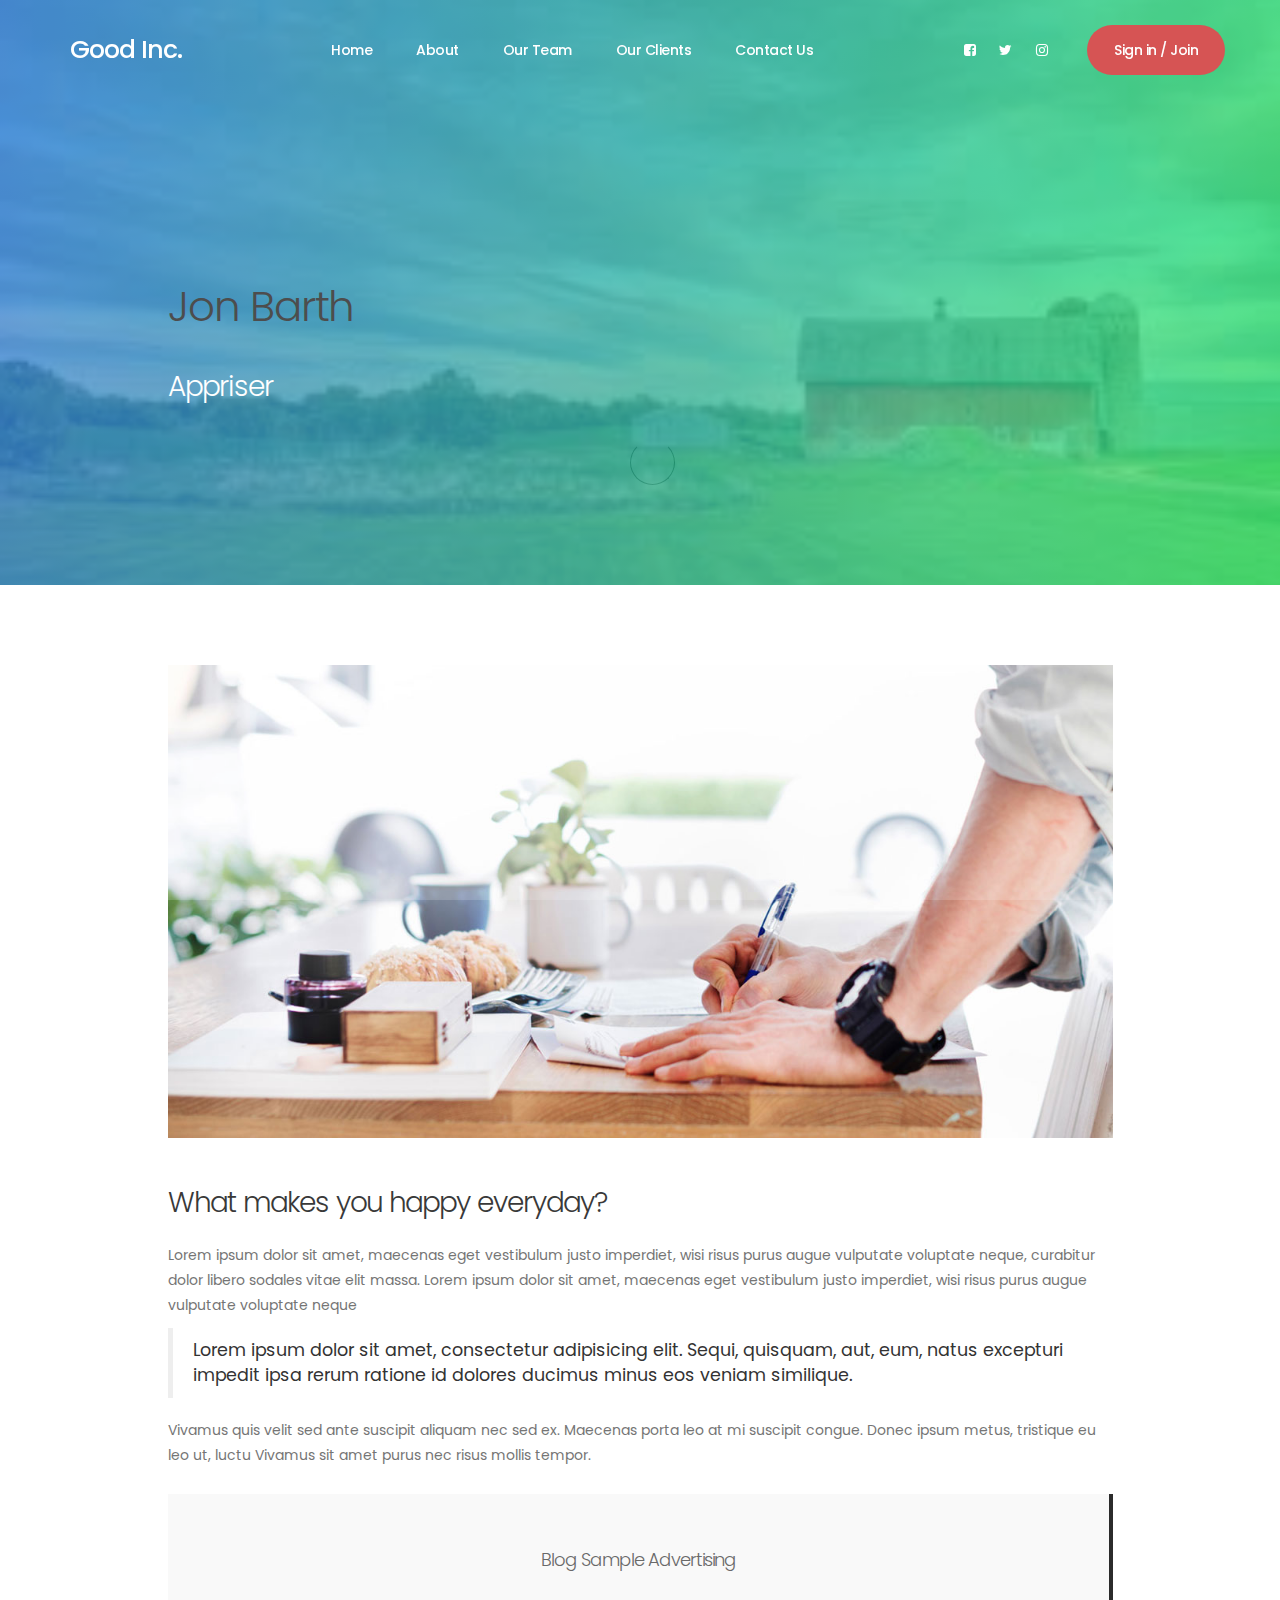
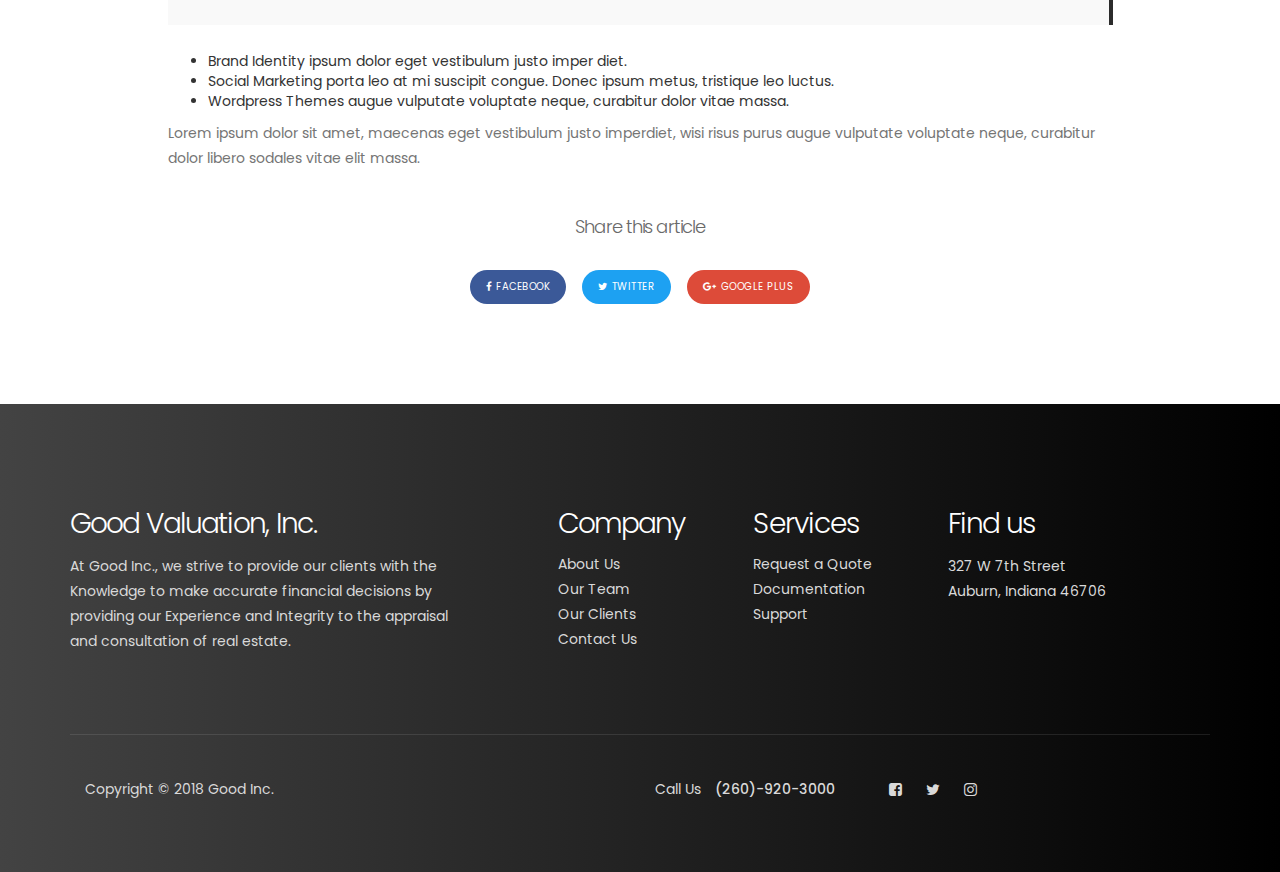
<file: blog-detail-j.html>
<!DOCTYPE html>
<html lang="en">
<head>

     <title>Good Inc.</title>

     <meta charset="UTF-8">
     <meta http-equiv="X-UA-Compatible" content="IE=Edge">
     <meta name="description" content="">
     <meta name="keywords" content="">
     <meta name="author" content="">
     <meta name="viewport" content="width=device-width, initial-scale=1, maximum-scale=1">

     <link rel="stylesheet" href="css/bootstrap.min.css">
     <link rel="stylesheet" href="css/magnific-popup.css">
     <link rel="stylesheet" href="css/font-awesome.min.css">

     <!-- MAIN CSS -->
     <link rel="stylesheet" href="css/templatemo-style.css">
</head>
<body>

     <!-- PRE LOADER -->
     <section class="preloader">
          <div class="spinner">
               <span class="spinner-rotate"></span>
          </div>
     </section>


     <!-- MENU -->
     <section class="navbar custom-navbar navbar-fixed-top" role="navigation">
          <div class="container">

               <div class="navbar-header">
                    <button class="navbar-toggle" data-toggle="collapse" data-target=".navbar-collapse">
                         <span class="icon icon-bar"></span>
                         <span class="icon icon-bar"></span>
                         <span class="icon icon-bar"></span>
                    </button>

                    <!-- lOGO TEXT HERE -->
                    <a href="index.html" class="navbar-brand">Good Inc.</a>
               </div>

               <!-- MENU LINKS -->
               <div class="collapse navbar-collapse">
                    <ul class="nav navbar-nav navbar-nav-first">
                         <li><a href="index.html#home" class="smoothScroll">Home</a></li>
                         <li><a href="index.html#about" class="smoothScroll">About</a></li>
                         <li><a href="index.html#blog" class="smoothScroll">Our Team</a></li>
                         <li><a href="index.html#work" class="smoothScroll">Our Clients</a></li>
                         <li><a href="index.html#contact" class="smoothScroll">Contact Us</a></li>
                    </ul>

                    <ul class="nav navbar-nav navbar-right">
                         <li><a href="#"><i class="fa fa-facebook-square"></i></a></li>
                         <li><a href="#"><i class="fa fa-twitter"></i></a></li>
                         <li><a href="#"><i class="fa fa-instagram"></i></a></li>
                         <li class="section-btn"><a href="#" data-toggle="modal" data-target="#modal-form">Sign in / Join</a></li>
                    </ul>
               </div>

          </div>
     </section>


     <!-- BLOG HEADER -->
     <section id="blog-header" data-stellar-background-ratio="0.5">
          <div class="overlay"></div>
          <div class="container">
               <div class="row">

                    <div class="col-md-offset-1 col-md-5 col-sm-12">
                         <h1>Jon Barth</h1>
                         <h2>Appriser</h2>
                    </div>
                    
               </div>
          </div>
     </section>


     <!-- BLOG DETAIL -->
     <section id="blog-detail" data-stellar-background-ratio="0.5">
          <div class="container">
               <div class="row">

                    <div class="col-md-offset-1 col-md-10 col-sm-12">
                         <!-- BLOG THUMB -->
                         <div class="blog-detail-thumb">
                              <div class="blog-image">
                                   <img src="images/blog-detail-image.jpg" class="img-responsive" alt="Blog Image">
                              </div>
                              <h2>What makes you happy everyday?</h2>
                              <p>Lorem ipsum dolor sit amet, maecenas eget vestibulum justo imperdiet, wisi risus purus augue vulputate voluptate neque, curabitur dolor libero sodales vitae elit massa. Lorem ipsum dolor sit amet, maecenas eget vestibulum justo imperdiet, wisi risus purus augue vulputate voluptate neque</p>

                              <blockquote>Lorem ipsum dolor sit amet, consectetur adipisicing elit. Sequi, quisquam, aut, eum, natus excepturi impedit ipsa rerum ratione id dolores ducimus minus eos veniam similique.</blockquote>

                              <p>Vivamus quis velit sed ante suscipit aliquam nec sed ex. Maecenas porta leo at mi suscipit congue. Donec ipsum metus, tristique eu leo ut, luctu Vivamus sit amet purus nec risus mollis tempor.</p>

                              <div class="blog-ads">
                                   <h4>Blog Sample Advertising</h4>
                              </div>
                              
                              <ul>
                                   <li>Brand Identity ipsum dolor eget vestibulum justo imper diet.</li>
                                   <li>Social Marketing porta leo at mi suscipit congue. Donec ipsum metus, tristique leo luctus.</li>
                                   <li>Wordpress Themes augue vulputate voluptate neque, curabitur dolor vitae massa.</li>
                              </ul>
                              <p>Lorem ipsum dolor sit amet, maecenas eget vestibulum justo imperdiet, wisi risus purus augue vulputate voluptate neque, curabitur dolor libero sodales vitae elit massa.</p>
                              <div class="blog-social-share">
                                   <h4>Share this article</h4>
                                   <a href="https://www.facebook.com/templatemo" class="btn btn-primary"><i class="fa fa-facebook"></i>facebook</a>
                                   <a href="#" class="btn btn-success"><i class="fa fa-twitter"></i>twitter</a>
                                   <a href="#" class="btn btn-danger"><i class="fa fa-google-plus"></i>google plus</a>
                              </div>
                         </div>
                    </div>
                    
               </div>
          </div>
     </section>


     <!-- FOOTER -->
     <footer data-stellar-background-ratio="0.5">
          <div class="container">
               <div class="row">

                    <div class="col-md-5 col-sm-12">
                         <div class="footer-thumb footer-info"> 
                              <h2>Good Valuation, Inc.</h2>
                              <p>At Good Inc., we strive to provide our clients with the Knowledge to make accurate financial decisions by providing our Experience and Integrity to the appraisal and consultation of real estate.</p>
                         </div>
                    </div>

                    <div class="col-md-2 col-sm-4"> 
                         <div class="footer-thumb"> 
                              <h2>Company</h2>
                              <ul class="footer-link">
                                   <li><a href="#about">About Us</a></li>
                                   <li><a href="#blog">Our Team</a></li>
                                   <li><a href="#work">Our Clients</a></li>
                                   <li><a href="#contact">Contact Us</a></li>
                              </ul>
                         </div>
                    </div>

                    <div class="col-md-2 col-sm-4"> 
                         <div class="footer-thumb"> 
                              <h2>Services</h2>
                              <ul class="footer-link">
                                   <li><a href="#about">Request a Quote</a></li>
                                   <li><a href="#">Documentation</a></li>
                                   <li><a href="#">Support</a></li>
                              </ul>
                         </div>
                    </div>

                    <div class="col-md-3 col-sm-4"> 
                         <div class="footer-thumb"> 
                              <h2>Find us</h2>
                              <p>327 W 7th Street <br> Auburn, Indiana 46706</p>
                         </div>
                    </div>                    

                    <div class="col-md-12 col-sm-12">
                         <div class="footer-bottom">
                              <div class="col-md-6 col-sm-5">
                                   <div class="copyright-text"> 
                                        <p>Copyright &copy; 2018 Good Inc.</p>
                                   </div>
                              </div>
                              <div class="col-md-6 col-sm-7">
                                   <div class="phone-contact"> 
                                        <p>Call Us <span>(260)-920-3000</span></p>
                                   </div>
                                   <ul class="social-icon">
                                        <li><a href="https://www.facebook.com/pages/Good-Valuation/168791689801143" class="fa fa-facebook-square" attr="facebook icon"></a></li>
                                        <li><a href="#" class="fa fa-twitter"></a></li>
                                        <li><a href="#" class="fa fa-instagram"></a></li>
                                   </ul>
                              </div>
                         </div>
                    </div>
                    
               </div>
          </div>
     </footer>

     <!-- MODAL -->
     <section class="modal fade" id="modal-form" tabindex="-1" role="dialog" aria-labelledby="myModalLabel" aria-hidden="true">
          <div class="modal-dialog modal-lg">
               <div class="modal-content modal-popup">

                    <div class="modal-header">
                         <button type="button" class="close" data-dismiss="modal" aria-label="Close">
                              <span aria-hidden="true">&times;</span>
                         </button>
                    </div>

                    <div class="modal-body">
                         <div class="container-fluid">
                              <div class="row">

                                   <div class="col-md-12 col-sm-12">
                                        <div class="modal-title">
                                             <h2>Hydro Co</h2>
                                        </div>

                                        <!-- NAV TABS -->
                                        <ul class="nav nav-tabs" role="tablist">
                                             <li class="active"><a href="#sign_up" aria-controls="sign_up" role="tab" data-toggle="tab">Create an account</a></li>
                                             <li><a href="#sign_in" aria-controls="sign_in" role="tab" data-toggle="tab">Sign In</a></li>
                                        </ul>

                                        <!-- TAB PANES -->
                                        <div class="tab-content">
                                             <div role="tabpanel" class="tab-pane fade in active" id="sign_up">
                                                  <form action="#" method="post">
                                                       <input type="text" class="form-control" name="name" placeholder="Name" required>
                                                       <input type="telephone" class="form-control" name="telephone" placeholder="Telephone" required>
                                                       <input type="email" class="form-control" name="email" placeholder="Email" required>
                                                       <input type="password" class="form-control" name="password" placeholder="Password" required>
                                                       <input type="submit" class="form-control" name="submit" value="Submit Button">
                                                  </form>
                                             </div>

                                             <div role="tabpanel" class="tab-pane fade in" id="sign_in">
                                                  <form action="#" method="post">
                                                       <input type="email" class="form-control" name="email" placeholder="Email" required>
                                                       <input type="password" class="form-control" name="password" placeholder="Password" required>
                                                       <input type="submit" class="form-control" name="submit" value="Submit Button">
                                                       <a href="https://www.facebook.com/templatemo">Forgot your password?</a>
                                                  </form>
                                             </div>
                                        </div>
                                   </div>

                              </div>
                         </div>
                    </div>

               </div>
          </div>
     </section>

     <!-- SCRIPTS -->
     <script src="js/jquery.js"></script>
     <script src="js/bootstrap.min.js"></script>
     <script src="js/jquery.stellar.min.js"></script>
     <script src="js/jquery.magnific-popup.min.js"></script>
     <script src="js/smoothscroll.js"></script>
     <script src="js/custom.js"></script>

</body>
</html>
</file>
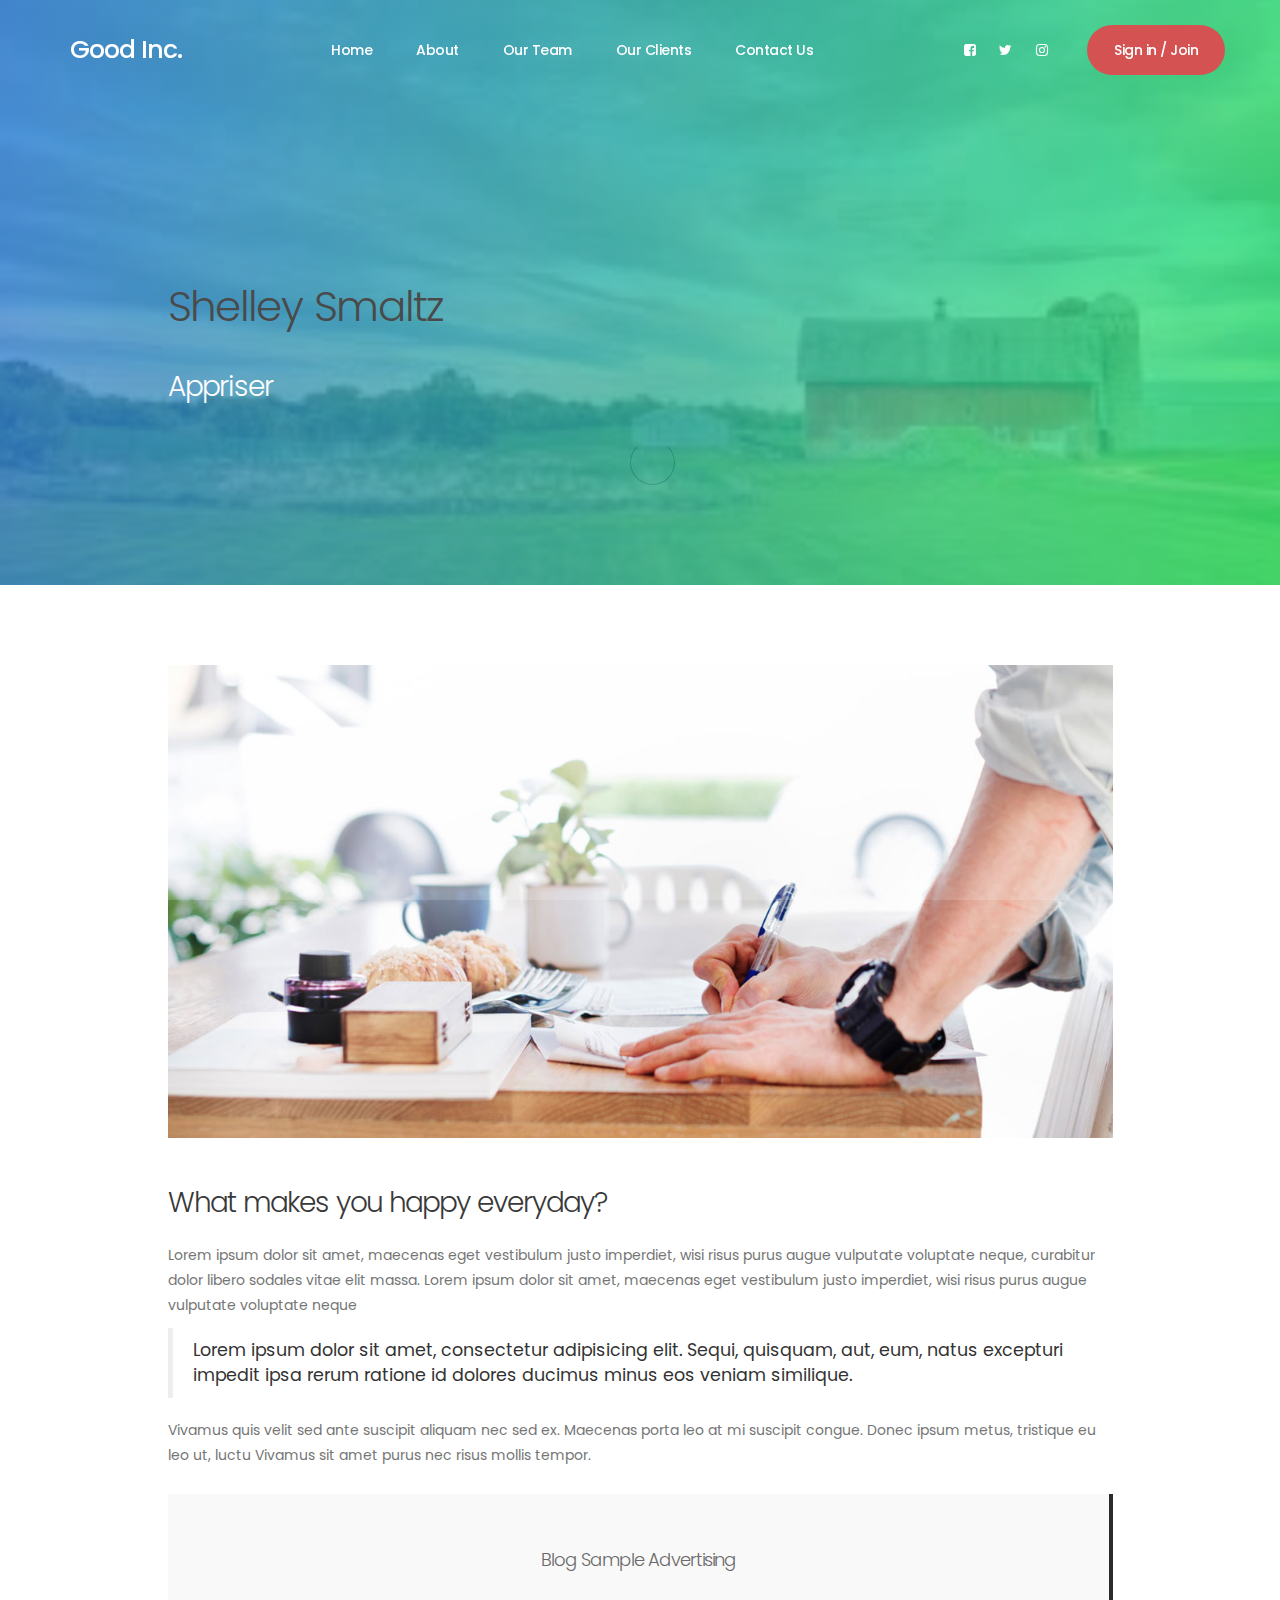
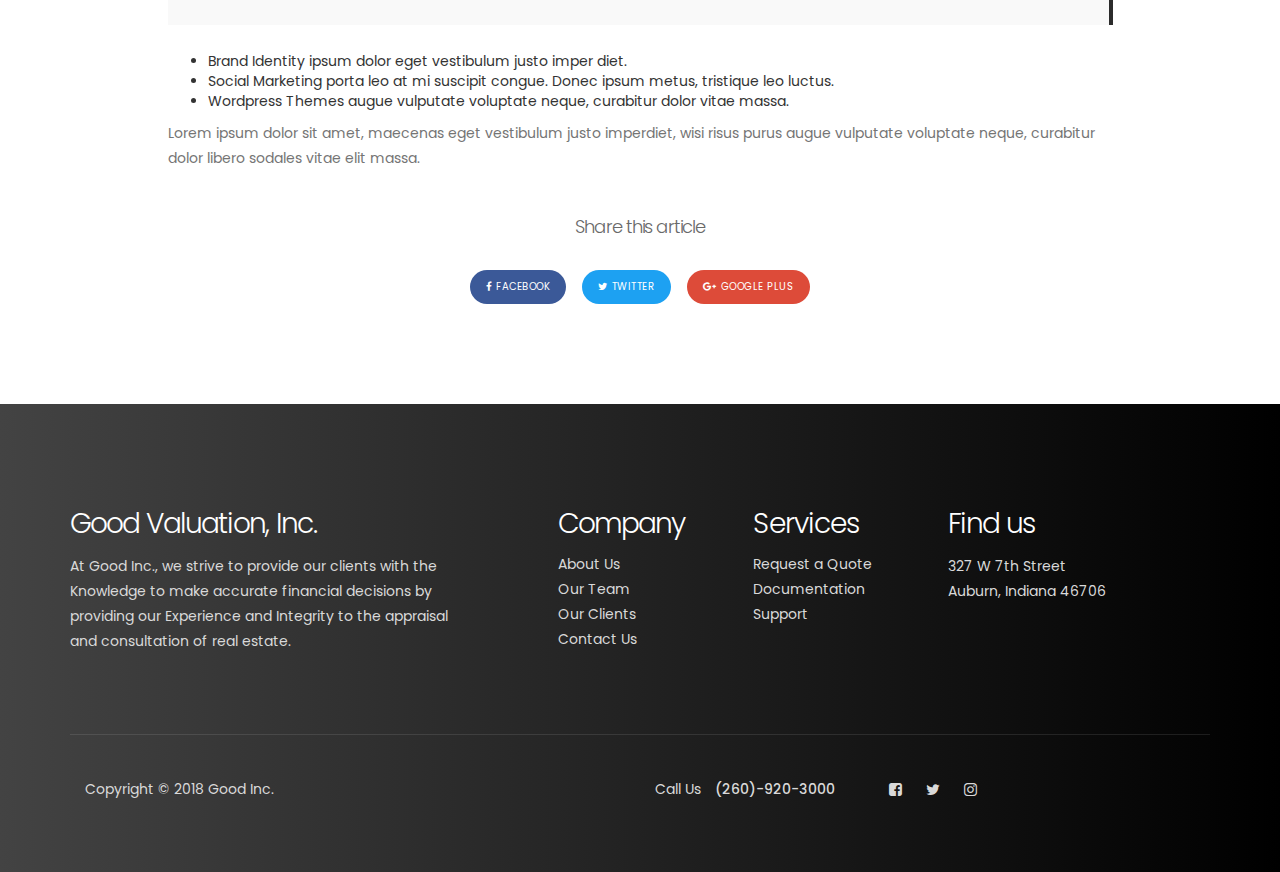
<file: blog-detail-s.html>
<!DOCTYPE html>
<html lang="en">
<head>

     <title>Good Inc.</title>

     <meta charset="UTF-8">
     <meta http-equiv="X-UA-Compatible" content="IE=Edge">
     <meta name="description" content="">
     <meta name="keywords" content="">
     <meta name="author" content="">
     <meta name="viewport" content="width=device-width, initial-scale=1, maximum-scale=1">

     <link rel="stylesheet" href="css/bootstrap.min.css">
     <link rel="stylesheet" href="css/magnific-popup.css">
     <link rel="stylesheet" href="css/font-awesome.min.css">

     <!-- MAIN CSS -->
     <link rel="stylesheet" href="css/templatemo-style.css">
</head>
<body>

     <!-- PRE LOADER -->
     <section class="preloader">
          <div class="spinner">
               <span class="spinner-rotate"></span>
          </div>
     </section>


     <!-- MENU -->
     <section class="navbar custom-navbar navbar-fixed-top" role="navigation">
          <div class="container">

               <div class="navbar-header">
                    <button class="navbar-toggle" data-toggle="collapse" data-target=".navbar-collapse">
                         <span class="icon icon-bar"></span>
                         <span class="icon icon-bar"></span>
                         <span class="icon icon-bar"></span>
                    </button>

                    <!-- lOGO TEXT HERE -->
                    <a href="index.html" class="navbar-brand">Good Inc.</a>
               </div>

               <!-- MENU LINKS -->
               <div class="collapse navbar-collapse">
                    <ul class="nav navbar-nav navbar-nav-first">
                         <li><a href="index.html#home" class="smoothScroll">Home</a></li>
                         <li><a href="index.html#about" class="smoothScroll">About</a></li>
                         <li><a href="index.html#blog" class="smoothScroll">Our Team</a></li>
                         <li><a href="index.html#work" class="smoothScroll">Our Clients</a></li>
                         <li><a href="index.html#contact" class="smoothScroll">Contact Us</a></li>
                    </ul>

                    <ul class="nav navbar-nav navbar-right">
                         <li><a href="#"><i class="fa fa-facebook-square"></i></a></li>
                         <li><a href="#"><i class="fa fa-twitter"></i></a></li>
                         <li><a href="#"><i class="fa fa-instagram"></i></a></li>
                         <li class="section-btn"><a href="#" data-toggle="modal" data-target="#modal-form">Sign in / Join</a></li>
                    </ul>
               </div>

          </div>
     </section>


     <!-- BLOG HEADER -->
     <section id="blog-header" data-stellar-background-ratio="0.5">
          <div class="overlay"></div>
          <div class="container">
               <div class="row">

                    <div class="col-md-offset-1 col-md-5 col-sm-12">
                         <h1>Shelley Smaltz</h1>
                         <h2>Appriser</h2>
                    </div>
                    
               </div>
          </div>
     </section>


     <!-- BLOG DETAIL -->
     <section id="blog-detail" data-stellar-background-ratio="0.5">
          <div class="container">
               <div class="row">

                    <div class="col-md-offset-1 col-md-10 col-sm-12">
                         <!-- BLOG THUMB -->
                         <div class="blog-detail-thumb">
                              <div class="blog-image">
                                   <img src="images/blog-detail-image.jpg" class="img-responsive" alt="Blog Image">
                              </div>
                              <h2>What makes you happy everyday?</h2>
                              <p>Lorem ipsum dolor sit amet, maecenas eget vestibulum justo imperdiet, wisi risus purus augue vulputate voluptate neque, curabitur dolor libero sodales vitae elit massa. Lorem ipsum dolor sit amet, maecenas eget vestibulum justo imperdiet, wisi risus purus augue vulputate voluptate neque</p>

                              <blockquote>Lorem ipsum dolor sit amet, consectetur adipisicing elit. Sequi, quisquam, aut, eum, natus excepturi impedit ipsa rerum ratione id dolores ducimus minus eos veniam similique.</blockquote>

                              <p>Vivamus quis velit sed ante suscipit aliquam nec sed ex. Maecenas porta leo at mi suscipit congue. Donec ipsum metus, tristique eu leo ut, luctu Vivamus sit amet purus nec risus mollis tempor.</p>

                              <div class="blog-ads">
                                   <h4>Blog Sample Advertising</h4>
                              </div>
                              
                              <ul>
                                   <li>Brand Identity ipsum dolor eget vestibulum justo imper diet.</li>
                                   <li>Social Marketing porta leo at mi suscipit congue. Donec ipsum metus, tristique leo luctus.</li>
                                   <li>Wordpress Themes augue vulputate voluptate neque, curabitur dolor vitae massa.</li>
                              </ul>
                              <p>Lorem ipsum dolor sit amet, maecenas eget vestibulum justo imperdiet, wisi risus purus augue vulputate voluptate neque, curabitur dolor libero sodales vitae elit massa.</p>
                              <div class="blog-social-share">
                                   <h4>Share this article</h4>
                                   <a href="https://www.facebook.com/templatemo" class="btn btn-primary"><i class="fa fa-facebook"></i>facebook</a>
                                   <a href="#" class="btn btn-success"><i class="fa fa-twitter"></i>twitter</a>
                                   <a href="#" class="btn btn-danger"><i class="fa fa-google-plus"></i>google plus</a>
                              </div>
                         </div>
                    </div>
                    
               </div>
          </div>
     </section>


     <!-- FOOTER -->
     <footer data-stellar-background-ratio="0.5">
          <div class="container">
               <div class="row">

                    <div class="col-md-5 col-sm-12">
                         <div class="footer-thumb footer-info"> 
                              <h2>Good Valuation, Inc.</h2>
                              <p>At Good Inc., we strive to provide our clients with the Knowledge to make accurate financial decisions by providing our Experience and Integrity to the appraisal and consultation of real estate.</p>
                         </div>
                    </div>

                    <div class="col-md-2 col-sm-4"> 
                         <div class="footer-thumb"> 
                              <h2>Company</h2>
                              <ul class="footer-link">
                                   <li><a href="#about">About Us</a></li>
                                   <li><a href="#blog">Our Team</a></li>
                                   <li><a href="#work">Our Clients</a></li>
                                   <li><a href="#contact">Contact Us</a></li>
                              </ul>
                         </div>
                    </div>

                    <div class="col-md-2 col-sm-4"> 
                         <div class="footer-thumb"> 
                              <h2>Services</h2>
                              <ul class="footer-link">
                                   <li><a href="#about">Request a Quote</a></li>
                                   <li><a href="#">Documentation</a></li>
                                   <li><a href="#">Support</a></li>
                              </ul>
                         </div>
                    </div>

                    <div class="col-md-3 col-sm-4"> 
                         <div class="footer-thumb"> 
                              <h2>Find us</h2>
                              <p>327 W 7th Street <br> Auburn, Indiana 46706</p>
                         </div>
                    </div>                    

                    <div class="col-md-12 col-sm-12">
                         <div class="footer-bottom">
                              <div class="col-md-6 col-sm-5">
                                   <div class="copyright-text"> 
                                        <p>Copyright &copy; 2018 Good Inc.</p>
                                   </div>
                              </div>
                              <div class="col-md-6 col-sm-7">
                                   <div class="phone-contact"> 
                                        <p>Call Us <span>(260)-920-3000</span></p>
                                   </div>
                                   <ul class="social-icon">
                                        <li><a href="https://www.facebook.com/pages/Good-Valuation/168791689801143" class="fa fa-facebook-square" attr="facebook icon"></a></li>
                                        <li><a href="#" class="fa fa-twitter"></a></li>
                                        <li><a href="#" class="fa fa-instagram"></a></li>
                                   </ul>
                              </div>
                         </div>
                    </div>
                    
               </div>
          </div>
     </footer>

     <!-- MODAL -->
     <section class="modal fade" id="modal-form" tabindex="-1" role="dialog" aria-labelledby="myModalLabel" aria-hidden="true">
          <div class="modal-dialog modal-lg">
               <div class="modal-content modal-popup">

                    <div class="modal-header">
                         <button type="button" class="close" data-dismiss="modal" aria-label="Close">
                              <span aria-hidden="true">&times;</span>
                         </button>
                    </div>

                    <div class="modal-body">
                         <div class="container-fluid">
                              <div class="row">

                                   <div class="col-md-12 col-sm-12">
                                        <div class="modal-title">
                                             <h2>Hydro Co</h2>
                                        </div>

                                        <!-- NAV TABS -->
                                        <ul class="nav nav-tabs" role="tablist">
                                             <li class="active"><a href="#sign_up" aria-controls="sign_up" role="tab" data-toggle="tab">Create an account</a></li>
                                             <li><a href="#sign_in" aria-controls="sign_in" role="tab" data-toggle="tab">Sign In</a></li>
                                        </ul>

                                        <!-- TAB PANES -->
                                        <div class="tab-content">
                                             <div role="tabpanel" class="tab-pane fade in active" id="sign_up">
                                                  <form action="#" method="post">
                                                       <input type="text" class="form-control" name="name" placeholder="Name" required>
                                                       <input type="telephone" class="form-control" name="telephone" placeholder="Telephone" required>
                                                       <input type="email" class="form-control" name="email" placeholder="Email" required>
                                                       <input type="password" class="form-control" name="password" placeholder="Password" required>
                                                       <input type="submit" class="form-control" name="submit" value="Submit Button">
                                                  </form>
                                             </div>

                                             <div role="tabpanel" class="tab-pane fade in" id="sign_in">
                                                  <form action="#" method="post">
                                                       <input type="email" class="form-control" name="email" placeholder="Email" required>
                                                       <input type="password" class="form-control" name="password" placeholder="Password" required>
                                                       <input type="submit" class="form-control" name="submit" value="Submit Button">
                                                       <a href="https://www.facebook.com/templatemo">Forgot your password?</a>
                                                  </form>
                                             </div>
                                        </div>
                                   </div>

                              </div>
                         </div>
                    </div>

               </div>
          </div>
     </section>

     <!-- SCRIPTS -->
     <script src="js/jquery.js"></script>
     <script src="js/bootstrap.min.js"></script>
     <script src="js/jquery.stellar.min.js"></script>
     <script src="js/jquery.magnific-popup.min.js"></script>
     <script src="js/smoothscroll.js"></script>
     <script src="js/custom.js"></script>

</body>
</html>
</file>
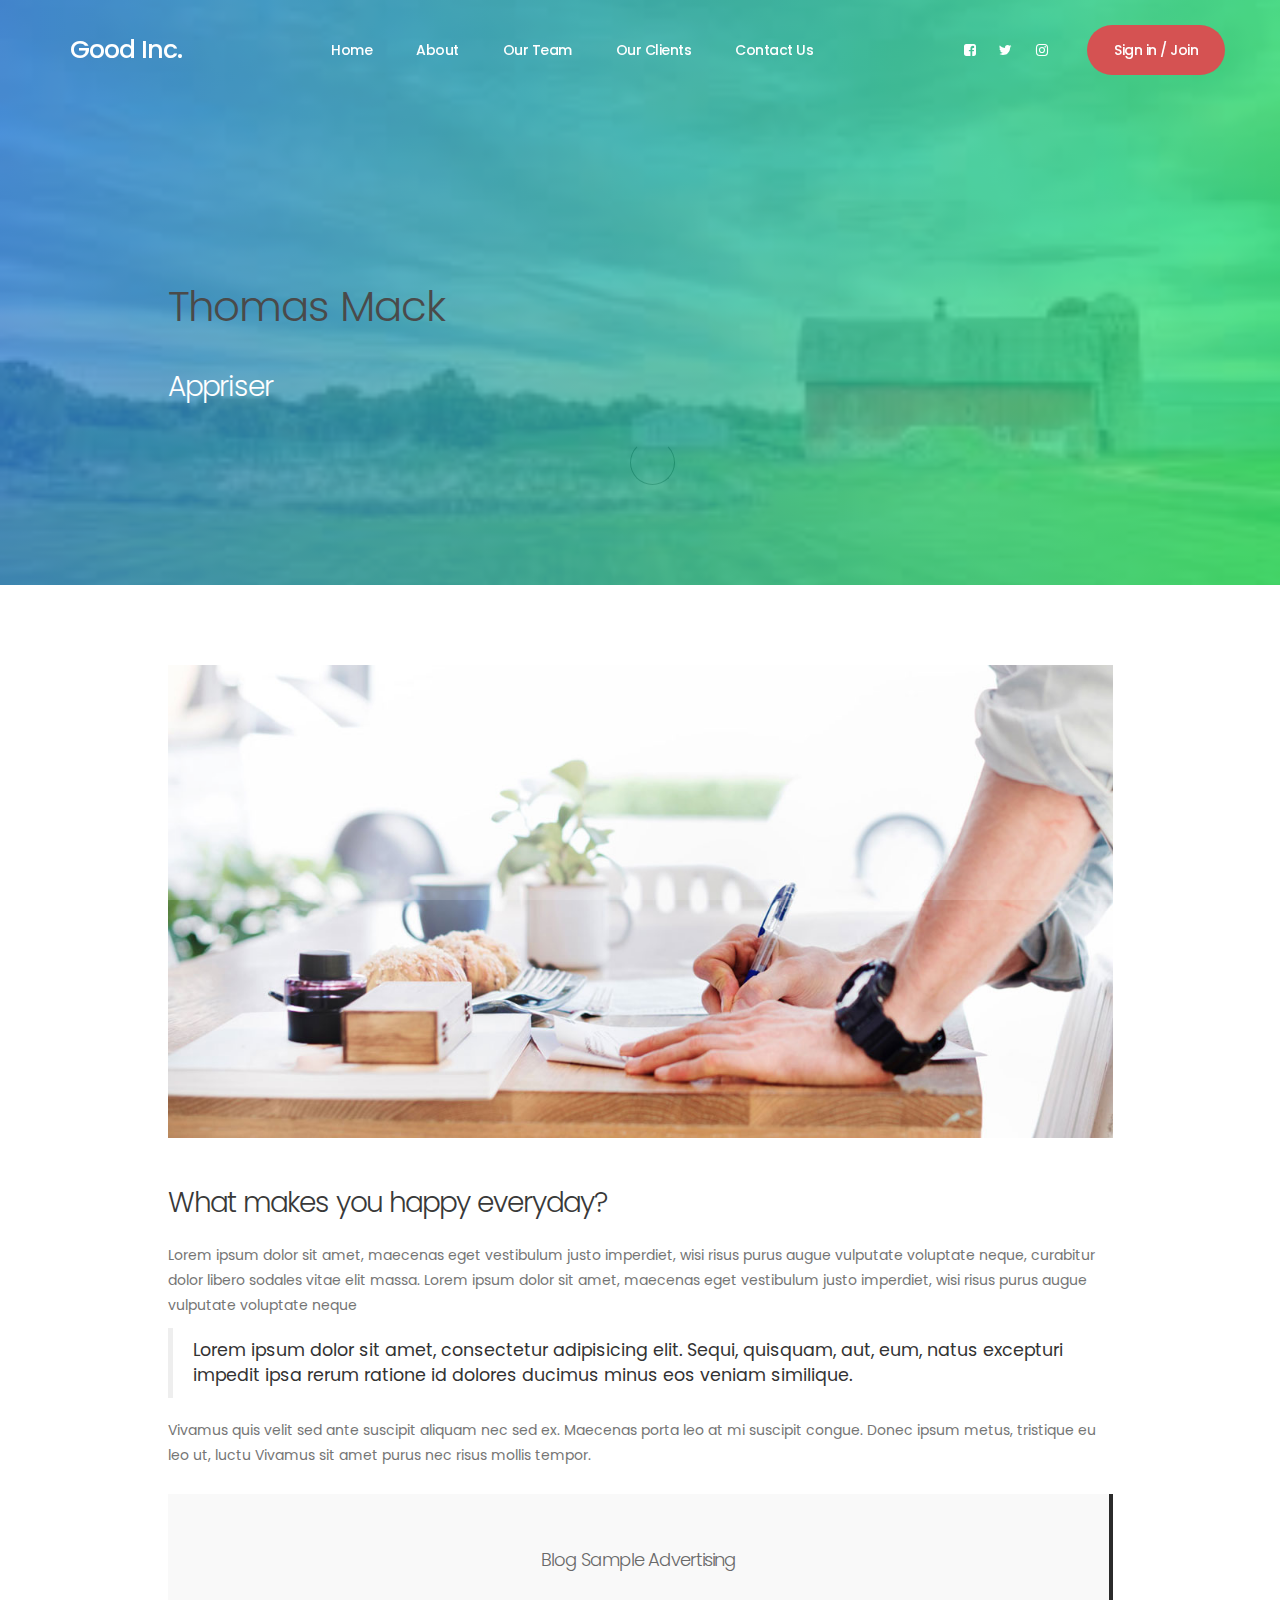
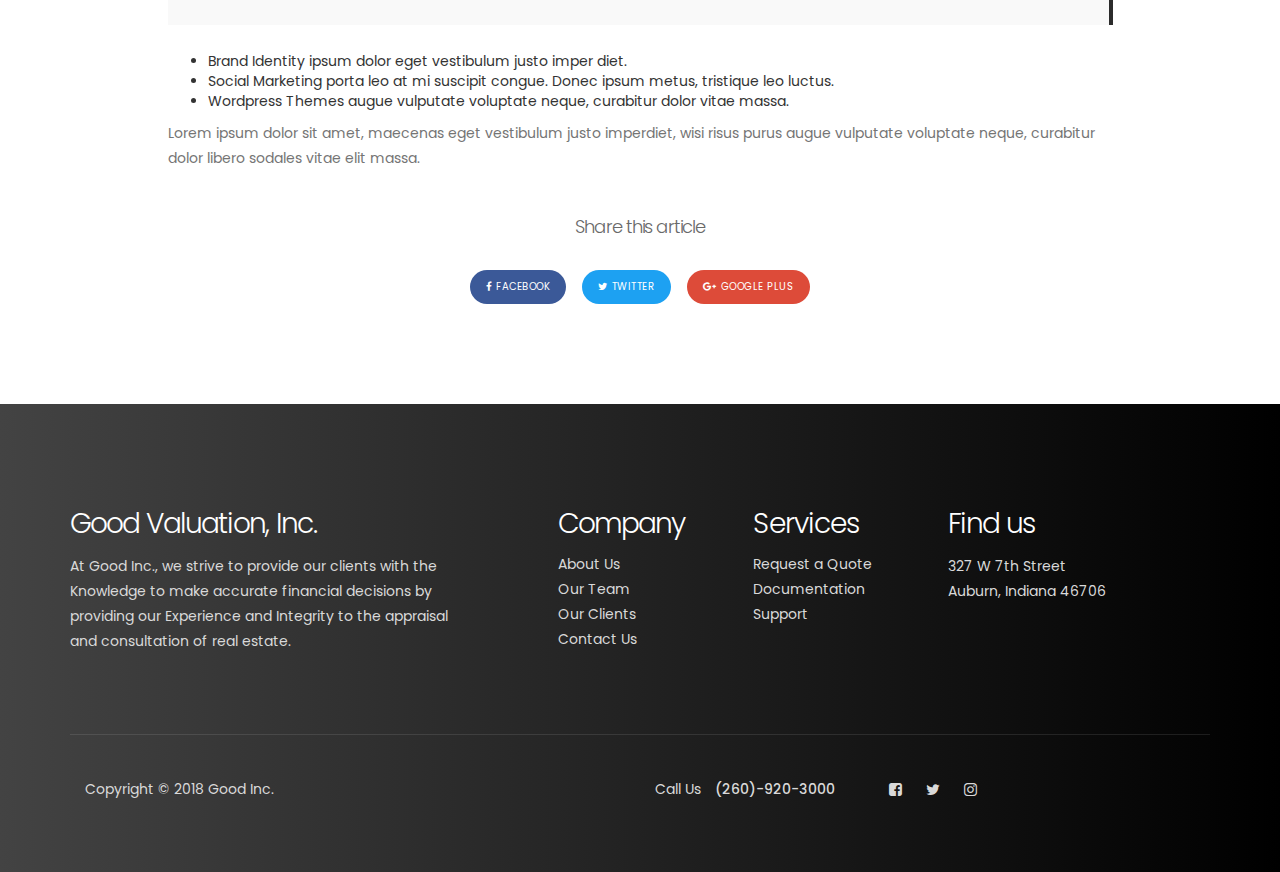
<file: blog-detail-t.html>
<!DOCTYPE html>
<html lang="en">
<head>

     <title>Good Inc.</title>

     <meta charset="UTF-8">
     <meta http-equiv="X-UA-Compatible" content="IE=Edge">
     <meta name="description" content="">
     <meta name="keywords" content="">
     <meta name="author" content="">
     <meta name="viewport" content="width=device-width, initial-scale=1, maximum-scale=1">

     <link rel="stylesheet" href="css/bootstrap.min.css">
     <link rel="stylesheet" href="css/magnific-popup.css">
     <link rel="stylesheet" href="css/font-awesome.min.css">

     <!-- MAIN CSS -->
     <link rel="stylesheet" href="css/templatemo-style.css">
</head>
<body>

     <!-- PRE LOADER -->
     <section class="preloader">
          <div class="spinner">
               <span class="spinner-rotate"></span>
          </div>
     </section>


     <!-- MENU -->
     <section class="navbar custom-navbar navbar-fixed-top" role="navigation">
          <div class="container">

               <div class="navbar-header">
                    <button class="navbar-toggle" data-toggle="collapse" data-target=".navbar-collapse">
                         <span class="icon icon-bar"></span>
                         <span class="icon icon-bar"></span>
                         <span class="icon icon-bar"></span>
                    </button>

                    <!-- lOGO TEXT HERE -->
                    <a href="index.html" class="navbar-brand">Good Inc.</a>
               </div>

               <!-- MENU LINKS -->
               <div class="collapse navbar-collapse">
                    <ul class="nav navbar-nav navbar-nav-first">
                         <li><a href="index.html#home" class="smoothScroll">Home</a></li>
                         <li><a href="index.html#about" class="smoothScroll">About</a></li>
                         <li><a href="index.html#blog" class="smoothScroll">Our Team</a></li>
                         <li><a href="index.html#work" class="smoothScroll">Our Clients</a></li>
                         <li><a href="index.html#contact" class="smoothScroll">Contact Us</a></li>
                    </ul>

                    <ul class="nav navbar-nav navbar-right">
                         <li><a href="#"><i class="fa fa-facebook-square"></i></a></li>
                         <li><a href="#"><i class="fa fa-twitter"></i></a></li>
                         <li><a href="#"><i class="fa fa-instagram"></i></a></li>
                         <li class="section-btn"><a href="#" data-toggle="modal" data-target="#modal-form">Sign in / Join</a></li>
                    </ul>
               </div>

          </div>
     </section>


     <!-- BLOG HEADER -->
     <section id="blog-header" data-stellar-background-ratio="0.5">
          <div class="overlay"></div>
          <div class="container">
               <div class="row">

                    <div class="col-md-offset-1 col-md-5 col-sm-12">
                         <h1>Thomas Mack</h1>
                         <h2>Appriser</h2>
                    </div>
                    
               </div>
          </div>
     </section>


     <!-- BLOG DETAIL -->
     <section id="blog-detail" data-stellar-background-ratio="0.5">
          <div class="container">
               <div class="row">

                    <div class="col-md-offset-1 col-md-10 col-sm-12">
                         <!-- BLOG THUMB -->
                         <div class="blog-detail-thumb">
                              <div class="blog-image">
                                   <img src="images/blog-detail-image.jpg" class="img-responsive" alt="Blog Image">
                              </div>
                              <h2>What makes you happy everyday?</h2>
                              <p>Lorem ipsum dolor sit amet, maecenas eget vestibulum justo imperdiet, wisi risus purus augue vulputate voluptate neque, curabitur dolor libero sodales vitae elit massa. Lorem ipsum dolor sit amet, maecenas eget vestibulum justo imperdiet, wisi risus purus augue vulputate voluptate neque</p>

                              <blockquote>Lorem ipsum dolor sit amet, consectetur adipisicing elit. Sequi, quisquam, aut, eum, natus excepturi impedit ipsa rerum ratione id dolores ducimus minus eos veniam similique.</blockquote>

                              <p>Vivamus quis velit sed ante suscipit aliquam nec sed ex. Maecenas porta leo at mi suscipit congue. Donec ipsum metus, tristique eu leo ut, luctu Vivamus sit amet purus nec risus mollis tempor.</p>

                              <div class="blog-ads">
                                   <h4>Blog Sample Advertising</h4>
                              </div>
                              
                              <ul>
                                   <li>Brand Identity ipsum dolor eget vestibulum justo imper diet.</li>
                                   <li>Social Marketing porta leo at mi suscipit congue. Donec ipsum metus, tristique leo luctus.</li>
                                   <li>Wordpress Themes augue vulputate voluptate neque, curabitur dolor vitae massa.</li>
                              </ul>
                              <p>Lorem ipsum dolor sit amet, maecenas eget vestibulum justo imperdiet, wisi risus purus augue vulputate voluptate neque, curabitur dolor libero sodales vitae elit massa.</p>
                              <div class="blog-social-share">
                                   <h4>Share this article</h4>
                                   <a href="https://www.facebook.com/templatemo" class="btn btn-primary"><i class="fa fa-facebook"></i>facebook</a>
                                   <a href="#" class="btn btn-success"><i class="fa fa-twitter"></i>twitter</a>
                                   <a href="#" class="btn btn-danger"><i class="fa fa-google-plus"></i>google plus</a>
                              </div>
                         </div>
                    </div>
                    
               </div>
          </div>
     </section>


     <!-- FOOTER -->
     <footer data-stellar-background-ratio="0.5">
          <div class="container">
               <div class="row">

                    <div class="col-md-5 col-sm-12">
                         <div class="footer-thumb footer-info"> 
                              <h2>Good Valuation, Inc.</h2>
                              <p>At Good Inc., we strive to provide our clients with the Knowledge to make accurate financial decisions by providing our Experience and Integrity to the appraisal and consultation of real estate.</p>
                         </div>
                    </div>

                    <div class="col-md-2 col-sm-4"> 
                         <div class="footer-thumb"> 
                              <h2>Company</h2>
                              <ul class="footer-link">
                                   <li><a href="#about">About Us</a></li>
                                   <li><a href="#blog">Our Team</a></li>
                                   <li><a href="#work">Our Clients</a></li>
                                   <li><a href="#contact">Contact Us</a></li>
                              </ul>
                         </div>
                    </div>

                    <div class="col-md-2 col-sm-4"> 
                         <div class="footer-thumb"> 
                              <h2>Services</h2>
                              <ul class="footer-link">
                                   <li><a href="#about">Request a Quote</a></li>
                                   <li><a href="#">Documentation</a></li>
                                   <li><a href="#">Support</a></li>
                              </ul>
                         </div>
                    </div>

                    <div class="col-md-3 col-sm-4"> 
                         <div class="footer-thumb"> 
                              <h2>Find us</h2>
                              <p>327 W 7th Street <br> Auburn, Indiana 46706</p>
                         </div>
                    </div>                    

                    <div class="col-md-12 col-sm-12">
                         <div class="footer-bottom">
                              <div class="col-md-6 col-sm-5">
                                   <div class="copyright-text"> 
                                        <p>Copyright &copy; 2018 Good Inc.</p>
                                   </div>
                              </div>
                              <div class="col-md-6 col-sm-7">
                                   <div class="phone-contact"> 
                                        <p>Call Us <span>(260)-920-3000</span></p>
                                   </div>
                                   <ul class="social-icon">
                                        <li><a href="https://www.facebook.com/pages/Good-Valuation/168791689801143" class="fa fa-facebook-square" attr="facebook icon"></a></li>
                                        <li><a href="#" class="fa fa-twitter"></a></li>
                                        <li><a href="#" class="fa fa-instagram"></a></li>
                                   </ul>
                              </div>
                         </div>
                    </div>
                    
               </div>
          </div>
     </footer>

     <!-- MODAL -->
     <section class="modal fade" id="modal-form" tabindex="-1" role="dialog" aria-labelledby="myModalLabel" aria-hidden="true">
          <div class="modal-dialog modal-lg">
               <div class="modal-content modal-popup">

                    <div class="modal-header">
                         <button type="button" class="close" data-dismiss="modal" aria-label="Close">
                              <span aria-hidden="true">&times;</span>
                         </button>
                    </div>

                    <div class="modal-body">
                         <div class="container-fluid">
                              <div class="row">

                                   <div class="col-md-12 col-sm-12">
                                        <div class="modal-title">
                                             <h2>Hydro Co</h2>
                                        </div>

                                        <!-- NAV TABS -->
                                        <ul class="nav nav-tabs" role="tablist">
                                             <li class="active"><a href="#sign_up" aria-controls="sign_up" role="tab" data-toggle="tab">Create an account</a></li>
                                             <li><a href="#sign_in" aria-controls="sign_in" role="tab" data-toggle="tab">Sign In</a></li>
                                        </ul>

                                        <!-- TAB PANES -->
                                        <div class="tab-content">
                                             <div role="tabpanel" class="tab-pane fade in active" id="sign_up">
                                                  <form action="#" method="post">
                                                       <input type="text" class="form-control" name="name" placeholder="Name" required>
                                                       <input type="telephone" class="form-control" name="telephone" placeholder="Telephone" required>
                                                       <input type="email" class="form-control" name="email" placeholder="Email" required>
                                                       <input type="password" class="form-control" name="password" placeholder="Password" required>
                                                       <input type="submit" class="form-control" name="submit" value="Submit Button">
                                                  </form>
                                             </div>

                                             <div role="tabpanel" class="tab-pane fade in" id="sign_in">
                                                  <form action="#" method="post">
                                                       <input type="email" class="form-control" name="email" placeholder="Email" required>
                                                       <input type="password" class="form-control" name="password" placeholder="Password" required>
                                                       <input type="submit" class="form-control" name="submit" value="Submit Button">
                                                       <a href="https://www.facebook.com/templatemo">Forgot your password?</a>
                                                  </form>
                                             </div>
                                        </div>
                                   </div>

                              </div>
                         </div>
                    </div>

               </div>
          </div>
     </section>

     <!-- SCRIPTS -->
     <script src="js/jquery.js"></script>
     <script src="js/bootstrap.min.js"></script>
     <script src="js/jquery.stellar.min.js"></script>
     <script src="js/jquery.magnific-popup.min.js"></script>
     <script src="js/smoothscroll.js"></script>
     <script src="js/custom.js"></script>

</body>
</html>
</file>
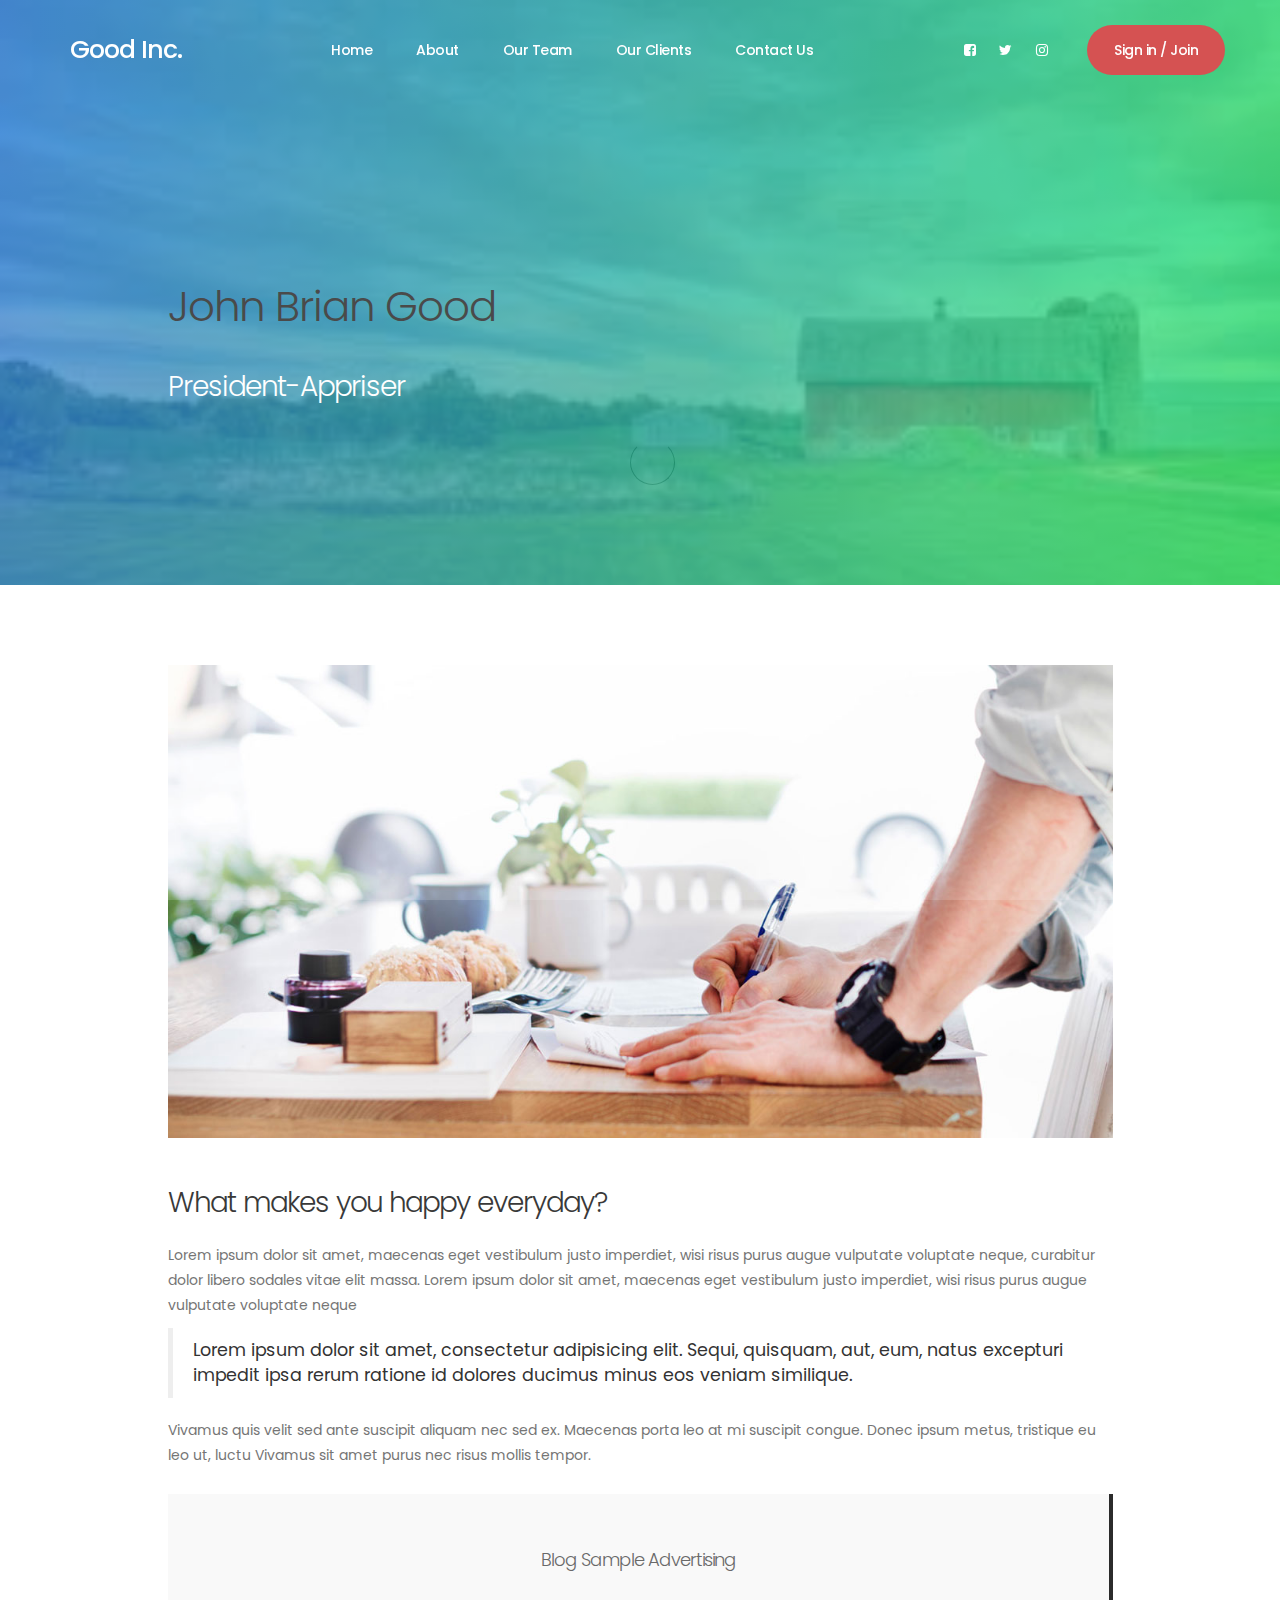
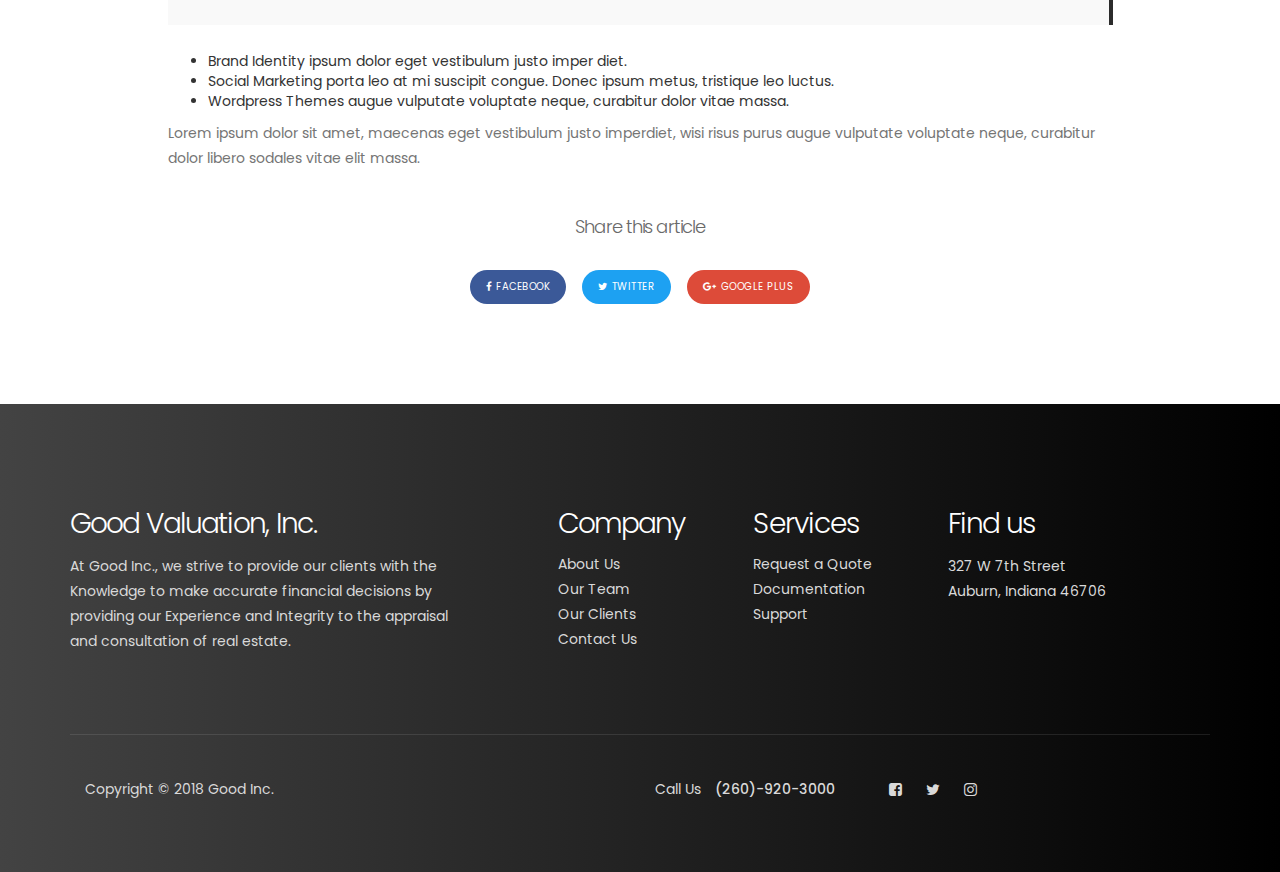
<file: blog-detail.html>
<!DOCTYPE html>
<html lang="en">
<head>

     <title>Good Inc.</title>

     <meta charset="UTF-8">
     <meta http-equiv="X-UA-Compatible" content="IE=Edge">
     <meta name="description" content="">
     <meta name="keywords" content="">
     <meta name="author" content="">
     <meta name="viewport" content="width=device-width, initial-scale=1, maximum-scale=1">

     <link rel="stylesheet" href="css/bootstrap.min.css">
     <link rel="stylesheet" href="css/magnific-popup.css">
     <link rel="stylesheet" href="css/font-awesome.min.css">

     <!-- MAIN CSS -->
     <link rel="stylesheet" href="css/templatemo-style.css">
</head>
<body>

     <!-- PRE LOADER -->
     <section class="preloader">
          <div class="spinner">
               <span class="spinner-rotate"></span>
          </div>
     </section>


     <!-- MENU -->
     <section class="navbar custom-navbar navbar-fixed-top" role="navigation">
          <div class="container">

               <div class="navbar-header">
                    <button class="navbar-toggle" data-toggle="collapse" data-target=".navbar-collapse">
                         <span class="icon icon-bar"></span>
                         <span class="icon icon-bar"></span>
                         <span class="icon icon-bar"></span>
                    </button>

                    <!-- lOGO TEXT HERE -->
                    <a href="index.html" class="navbar-brand">Good Inc.</a>
               </div>

               <!-- MENU LINKS -->
               <div class="collapse navbar-collapse">
                    <ul class="nav navbar-nav navbar-nav-first">
                         <li><a href="index.html#home" class="smoothScroll">Home</a></li>
                         <li><a href="index.html#about" class="smoothScroll">About</a></li>
                         <li><a href="index.html#blog" class="smoothScroll">Our Team</a></li>
                         <li><a href="index.html#work" class="smoothScroll">Our Clients</a></li>
                         <li><a href="index.html#contact" class="smoothScroll">Contact Us</a></li>
                    </ul>

                    <ul class="nav navbar-nav navbar-right">
                         <li><a href="#"><i class="fa fa-facebook-square"></i></a></li>
                         <li><a href="#"><i class="fa fa-twitter"></i></a></li>
                         <li><a href="#"><i class="fa fa-instagram"></i></a></li>
                         <li class="section-btn"><a href="#" data-toggle="modal" data-target="#modal-form">Sign in / Join</a></li>
                    </ul>
               </div>

          </div>
     </section>


     <!-- BLOG HEADER -->
     <section id="blog-header" data-stellar-background-ratio="0.5">
          <div class="overlay"></div>
          <div class="container">
               <div class="row">

                    <div class="col-md-offset-1 col-md-5 col-sm-12">
                         <h1>John Brian Good</h1>
                         <h2>President-Appriser</h2>
                    </div>
                    
               </div>
          </div>
     </section>


     <!-- BLOG DETAIL -->
     <section id="blog-detail" data-stellar-background-ratio="0.5">
          <div class="container">
               <div class="row">

                    <div class="col-md-offset-1 col-md-10 col-sm-12">
                         <!-- BLOG THUMB -->
                         <div class="blog-detail-thumb">
                              <div class="blog-image">
                                   <img src="images/blog-detail-image.jpg" class="img-responsive" alt="Blog Image">
                              </div>
                              <h2>What makes you happy everyday?</h2>
                              <p>Lorem ipsum dolor sit amet, maecenas eget vestibulum justo imperdiet, wisi risus purus augue vulputate voluptate neque, curabitur dolor libero sodales vitae elit massa. Lorem ipsum dolor sit amet, maecenas eget vestibulum justo imperdiet, wisi risus purus augue vulputate voluptate neque</p>

                              <blockquote>Lorem ipsum dolor sit amet, consectetur adipisicing elit. Sequi, quisquam, aut, eum, natus excepturi impedit ipsa rerum ratione id dolores ducimus minus eos veniam similique.</blockquote>

                              <p>Vivamus quis velit sed ante suscipit aliquam nec sed ex. Maecenas porta leo at mi suscipit congue. Donec ipsum metus, tristique eu leo ut, luctu Vivamus sit amet purus nec risus mollis tempor.</p>

                              <div class="blog-ads">
                                   <h4>Blog Sample Advertising</h4>
                              </div>
                              
                              <ul>
                                   <li>Brand Identity ipsum dolor eget vestibulum justo imper diet.</li>
                                   <li>Social Marketing porta leo at mi suscipit congue. Donec ipsum metus, tristique leo luctus.</li>
                                   <li>Wordpress Themes augue vulputate voluptate neque, curabitur dolor vitae massa.</li>
                              </ul>
                              <p>Lorem ipsum dolor sit amet, maecenas eget vestibulum justo imperdiet, wisi risus purus augue vulputate voluptate neque, curabitur dolor libero sodales vitae elit massa.</p>
                              <div class="blog-social-share">
                                   <h4>Share this article</h4>
                                   <a href="https://www.facebook.com/templatemo" class="btn btn-primary"><i class="fa fa-facebook"></i>facebook</a>
                                   <a href="#" class="btn btn-success"><i class="fa fa-twitter"></i>twitter</a>
                                   <a href="#" class="btn btn-danger"><i class="fa fa-google-plus"></i>google plus</a>
                              </div>
                         </div>
                    </div>
                    
               </div>
          </div>
     </section>


     <!-- FOOTER -->
     <footer data-stellar-background-ratio="0.5">
          <div class="container">
               <div class="row">

                    <div class="col-md-5 col-sm-12">
                         <div class="footer-thumb footer-info"> 
                              <h2>Good Valuation, Inc.</h2>
                              <p>At Good Inc., we strive to provide our clients with the Knowledge to make accurate financial decisions by providing our Experience and Integrity to the appraisal and consultation of real estate.</p>
                         </div>
                    </div>

                    <div class="col-md-2 col-sm-4"> 
                         <div class="footer-thumb"> 
                              <h2>Company</h2>
                              <ul class="footer-link">
                                   <li><a href="#about">About Us</a></li>
                                   <li><a href="#blog">Our Team</a></li>
                                   <li><a href="#work">Our Clients</a></li>
                                   <li><a href="#contact">Contact Us</a></li>
                              </ul>
                         </div>
                    </div>

                    <div class="col-md-2 col-sm-4"> 
                         <div class="footer-thumb"> 
                              <h2>Services</h2>
                              <ul class="footer-link">
                                   <li><a href="#about">Request a Quote</a></li>
                                   <li><a href="#">Documentation</a></li>
                                   <li><a href="#">Support</a></li>
                              </ul>
                         </div>
                    </div>

                    <div class="col-md-3 col-sm-4"> 
                         <div class="footer-thumb"> 
                              <h2>Find us</h2>
                              <p>327 W 7th Street <br> Auburn, Indiana 46706</p>
                         </div>
                    </div>                    

                    <div class="col-md-12 col-sm-12">
                         <div class="footer-bottom">
                              <div class="col-md-6 col-sm-5">
                                   <div class="copyright-text"> 
                                        <p>Copyright &copy; 2018 Good Inc.</p>
                                   </div>
                              </div>
                              <div class="col-md-6 col-sm-7">
                                   <div class="phone-contact"> 
                                        <p>Call Us <span>(260)-920-3000</span></p>
                                   </div>
                                   <ul class="social-icon">
                                        <li><a href="https://www.facebook.com/pages/Good-Valuation/168791689801143" class="fa fa-facebook-square" attr="facebook icon"></a></li>
                                        <li><a href="#" class="fa fa-twitter"></a></li>
                                        <li><a href="#" class="fa fa-instagram"></a></li>
                                   </ul>
                              </div>
                         </div>
                    </div>
                    
               </div>
          </div>
     </footer>

     <!-- MODAL -->
     <section class="modal fade" id="modal-form" tabindex="-1" role="dialog" aria-labelledby="myModalLabel" aria-hidden="true">
          <div class="modal-dialog modal-lg">
               <div class="modal-content modal-popup">

                    <div class="modal-header">
                         <button type="button" class="close" data-dismiss="modal" aria-label="Close">
                              <span aria-hidden="true">&times;</span>
                         </button>
                    </div>

                    <div class="modal-body">
                         <div class="container-fluid">
                              <div class="row">

                                   <div class="col-md-12 col-sm-12">
                                        <div class="modal-title">
                                             <h2>Hydro Co</h2>
                                        </div>

                                        <!-- NAV TABS -->
                                        <ul class="nav nav-tabs" role="tablist">
                                             <li class="active"><a href="#sign_up" aria-controls="sign_up" role="tab" data-toggle="tab">Create an account</a></li>
                                             <li><a href="#sign_in" aria-controls="sign_in" role="tab" data-toggle="tab">Sign In</a></li>
                                        </ul>

                                        <!-- TAB PANES -->
                                        <div class="tab-content">
                                             <div role="tabpanel" class="tab-pane fade in active" id="sign_up">
                                                  <form action="#" method="post">
                                                       <input type="text" class="form-control" name="name" placeholder="Name" required>
                                                       <input type="telephone" class="form-control" name="telephone" placeholder="Telephone" required>
                                                       <input type="email" class="form-control" name="email" placeholder="Email" required>
                                                       <input type="password" class="form-control" name="password" placeholder="Password" required>
                                                       <input type="submit" class="form-control" name="submit" value="Submit Button">
                                                  </form>
                                             </div>

                                             <div role="tabpanel" class="tab-pane fade in" id="sign_in">
                                                  <form action="#" method="post">
                                                       <input type="email" class="form-control" name="email" placeholder="Email" required>
                                                       <input type="password" class="form-control" name="password" placeholder="Password" required>
                                                       <input type="submit" class="form-control" name="submit" value="Submit Button">
                                                       <a href="https://www.facebook.com/templatemo">Forgot your password?</a>
                                                  </form>
                                             </div>
                                        </div>
                                   </div>

                              </div>
                         </div>
                    </div>

               </div>
          </div>
     </section>

     <!-- SCRIPTS -->
     <script src="js/jquery.js"></script>
     <script src="js/bootstrap.min.js"></script>
     <script src="js/jquery.stellar.min.js"></script>
     <script src="js/jquery.magnific-popup.min.js"></script>
     <script src="js/smoothscroll.js"></script>
     <script src="js/custom.js"></script>

</body>
</html>
</file>
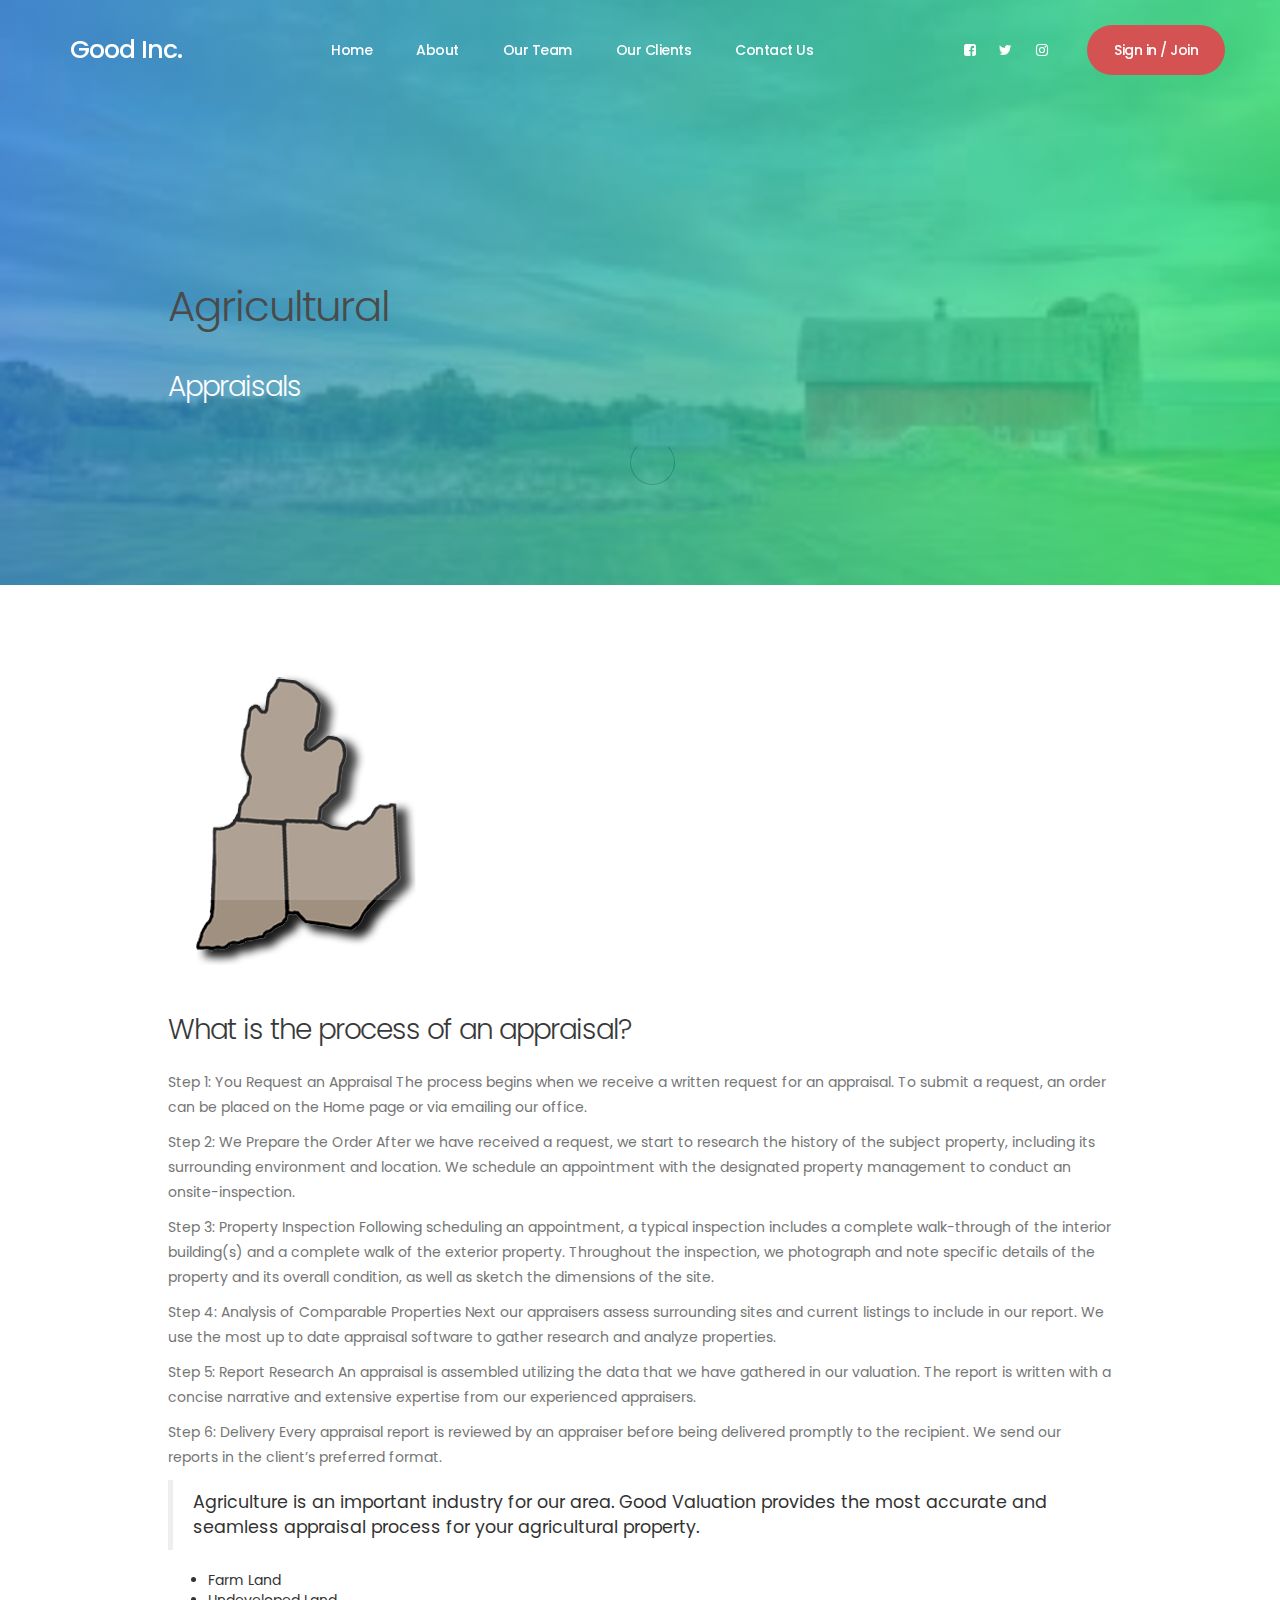
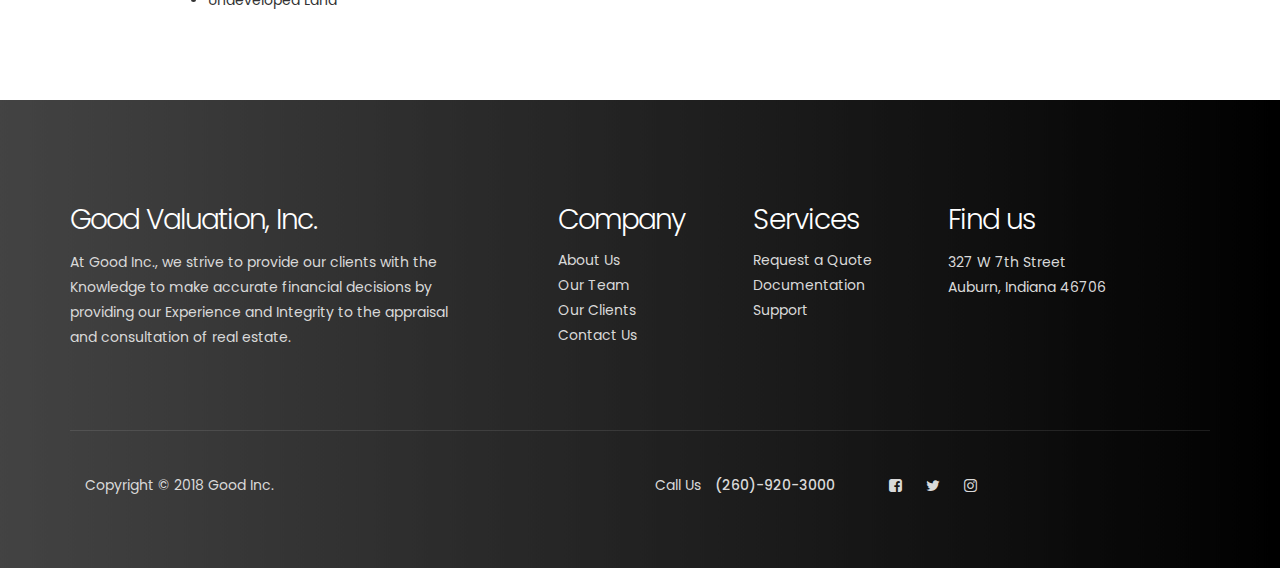
<file: Good Val/blog-detail-pro-a.html>
<!DOCTYPE html>
<html lang="en">
<head>

     <title>Good Inc.</title>

     <meta charset="UTF-8">
     <meta http-equiv="X-UA-Compatible" content="IE=Edge">
     <meta name="description" content="">
     <meta name="keywords" content="">
     <meta name="author" content="">
     <meta name="viewport" content="width=device-width, initial-scale=1, maximum-scale=1">

     <link rel="stylesheet" href="css/bootstrap.min.css">
     <link rel="stylesheet" href="css/magnific-popup.css">
     <link rel="stylesheet" href="css/font-awesome.min.css">

     <!-- MAIN CSS -->
     <link rel="stylesheet" href="css/templatemo-style.css">
</head>
<body>

     <!-- PRE LOADER -->
     <section class="preloader">
          <div class="spinner">
               <span class="spinner-rotate"></span>
          </div>
     </section>


     <!-- MENU -->
     <section class="navbar custom-navbar navbar-fixed-top" role="navigation">
          <div class="container">

               <div class="navbar-header">
                    <button class="navbar-toggle" data-toggle="collapse" data-target=".navbar-collapse">
                         <span class="icon icon-bar"></span>
                         <span class="icon icon-bar"></span>
                         <span class="icon icon-bar"></span>
                    </button>

                    <!-- lOGO TEXT HERE -->
                    <a href="index.html" class="navbar-brand">Good Inc.</a>
               </div>

               <!-- MENU LINKS -->
               <div class="collapse navbar-collapse">
                    <ul class="nav navbar-nav navbar-nav-first">
                         <li><a href="index.html#home" class="smoothScroll">Home</a></li>
                         <li><a href="index.html#about" class="smoothScroll">About</a></li>
                         <li><a href="index.html#blog" class="smoothScroll">Our Team</a></li>
                         <li><a href="index.html#work" class="smoothScroll">Our Clients</a></li>
                         <li><a href="index.html#contact" class="smoothScroll">Contact Us</a></li>
                    </ul>

                    <ul class="nav navbar-nav navbar-right">
                         <li><a href="#"><i class="fa fa-facebook-square"></i></a></li>
                         <li><a href="#"><i class="fa fa-twitter"></i></a></li>
                         <li><a href="#"><i class="fa fa-instagram"></i></a></li>
                         <li class="section-btn"><a href="#" data-toggle="modal" data-target="#modal-form">Sign in / Join</a></li>
                    </ul>
               </div>

          </div>
     </section>


     <!-- BLOG HEADER -->
     <section id="blog-header" data-stellar-background-ratio="0.5">
          <div class="overlay"></div>
          <div class="container">
               <div class="row">

                    <div class="col-md-offset-1 col-md-5 col-sm-12">
                         <h1>Agricultural</h1>
                         <h2>Appraisals</h2>
                    </div>
                    
               </div>
          </div>
     </section>


     <!-- BLOG DETAIL -->
     <section id="blog-detail" data-stellar-background-ratio="0.5">
          <div class="container">
               <div class="row">

                    <div class="col-md-offset-1 col-md-10 col-sm-12">
                         <!-- BLOG THUMB -->
                         <div class="blog-detail-thumb">
                              <div class="blog-image">
                                   <img src="images/about-image.jpg" class="img-responsive" alt="Blog Image">
                              </div>
                              <h2>What is the process of an appraisal?</h2>
                              <p>Step 1: You Request an Appraisal

The process begins when we receive a written request for an appraisal. To submit a request, an order can be placed on the Home page or via emailing our office.</p>

<p>Step 2: We Prepare the Order

After we have received a request, we start to research the history of the subject property, including its surrounding environment and location. We schedule an appointment with the designated property management to conduct an onsite-inspection.</p>

<p>Step 3: Property Inspection

Following scheduling an appointment, a typical inspection includes a complete walk-through of the interior building(s) and a complete walk of the exterior property. Throughout the inspection, we photograph and note specific details of the property and its overall condition, as well as sketch the dimensions of the site.</p>

<p>Step 4: Analysis of Comparable Properties

Next our appraisers assess surrounding sites and current listings to include in our report. We use the most up to date appraisal software to gather research and analyze properties.</p>

<p>Step 5: Report Research

An appraisal is assembled utilizing the data that we have gathered in our valuation. The report is written with a concise narrative and extensive expertise from our experienced appraisers.</p>

<p>Step 6: Delivery

Every appraisal report is reviewed by an appraiser before being delivered promptly to the recipient. We send our reports in the client’s preferred format.</p>

                            

                            <blockquote>Agriculture is an important industry for our area. Good Valuation provides the most accurate and seamless appraisal process for your agricultural property.</blockquote>
                              <ul>
                                   <li>Farm Land</li>
                                   <li>Undeveloped Land</li>
                                  
                              </ul>
                              
                             
                         </div>
                    </div>
                    
               </div>
          </div>
     </section>


     <!-- FOOTER -->
     <footer data-stellar-background-ratio="0.5">
          <div class="container">
               <div class="row">

                    <div class="col-md-5 col-sm-12">
                         <div class="footer-thumb footer-info"> 
                              <h2>Good Valuation, Inc.</h2>
                              <p>At Good Inc., we strive to provide our clients with the Knowledge to make accurate financial decisions by providing our Experience and Integrity to the appraisal and consultation of real estate.</p>
                         </div>
                    </div>

                    <div class="col-md-2 col-sm-4"> 
                         <div class="footer-thumb"> 
                              <h2>Company</h2>
                              <ul class="footer-link">
                                   <li><a href="#about">About Us</a></li>
                                   <li><a href="#blog">Our Team</a></li>
                                   <li><a href="#work">Our Clients</a></li>
                                   <li><a href="#contact">Contact Us</a></li>
                              </ul>
                         </div>
                    </div>

                    <div class="col-md-2 col-sm-4"> 
                         <div class="footer-thumb"> 
                              <h2>Services</h2>
                              <ul class="footer-link">
                                   <li><a href="#about">Request a Quote</a></li>
                                   <li><a href="#">Documentation</a></li>
                                   <li><a href="#">Support</a></li>
                              </ul>
                         </div>
                    </div>

                    <div class="col-md-3 col-sm-4"> 
                         <div class="footer-thumb"> 
                              <h2>Find us</h2>
                              <p>327 W 7th Street <br> Auburn, Indiana 46706</p>
                         </div>
                    </div>                    

                    <div class="col-md-12 col-sm-12">
                         <div class="footer-bottom">
                              <div class="col-md-6 col-sm-5">
                                   <div class="copyright-text"> 
                                        <p>Copyright &copy; 2018 Good Inc.</p>
                                   </div>
                              </div>
                              <div class="col-md-6 col-sm-7">
                                   <div class="phone-contact"> 
                                        <p>Call Us <span>(260)-920-3000</span></p>
                                   </div>
                                   <ul class="social-icon">
                                        <li><a href="https://www.facebook.com/pages/Good-Valuation/168791689801143" class="fa fa-facebook-square" attr="facebook icon"></a></li>
                                        <li><a href="#" class="fa fa-twitter"></a></li>
                                        <li><a href="#" class="fa fa-instagram"></a></li>
                                   </ul>
                              </div>
                         </div>
                    </div>
                    
               </div>
          </div>
     </footer>

     <!-- MODAL -->
     <section class="modal fade" id="modal-form" tabindex="-1" role="dialog" aria-labelledby="myModalLabel" aria-hidden="true">
          <div class="modal-dialog modal-lg">
               <div class="modal-content modal-popup">

                    <div class="modal-header">
                         <button type="button" class="close" data-dismiss="modal" aria-label="Close">
                              <span aria-hidden="true">&times;</span>
                         </button>
                    </div>

                    <div class="modal-body">
                         <div class="container-fluid">
                              <div class="row">

                                   <div class="col-md-12 col-sm-12">
                                        <div class="modal-title">
                                             <h2>Hydro Co</h2>
                                        </div>

                                        <!-- NAV TABS -->
                                        <ul class="nav nav-tabs" role="tablist">
                                             <li class="active"><a href="#sign_up" aria-controls="sign_up" role="tab" data-toggle="tab">Create an account</a></li>
                                             <li><a href="#sign_in" aria-controls="sign_in" role="tab" data-toggle="tab">Sign In</a></li>
                                        </ul>

                                        <!-- TAB PANES -->
                                        <div class="tab-content">
                                             <div role="tabpanel" class="tab-pane fade in active" id="sign_up">
                                                  <form action="#" method="post">
                                                       <input type="text" class="form-control" name="name" placeholder="Name" required>
                                                       <input type="telephone" class="form-control" name="telephone" placeholder="Telephone" required>
                                                       <input type="email" class="form-control" name="email" placeholder="Email" required>
                                                       <input type="password" class="form-control" name="password" placeholder="Password" required>
                                                       <input type="submit" class="form-control" name="submit" value="Submit Button">
                                                  </form>
                                             </div>

                                             <div role="tabpanel" class="tab-pane fade in" id="sign_in">
                                                  <form action="#" method="post">
                                                       <input type="email" class="form-control" name="email" placeholder="Email" required>
                                                       <input type="password" class="form-control" name="password" placeholder="Password" required>
                                                       <input type="submit" class="form-control" name="submit" value="Submit Button">
                                                       <a href="https://www.facebook.com/templatemo">Forgot your password?</a>
                                                  </form>
                                             </div>
                                        </div>
                                   </div>

                              </div>
                         </div>
                    </div>

               </div>
          </div>
     </section>

     <!-- SCRIPTS -->
     <script src="js/jquery.js"></script>
     <script src="js/bootstrap.min.js"></script>
     <script src="js/jquery.stellar.min.js"></script>
     <script src="js/jquery.magnific-popup.min.js"></script>
     <script src="js/smoothscroll.js"></script>
     <script src="js/custom.js"></script>

</body>
</html>
</file>
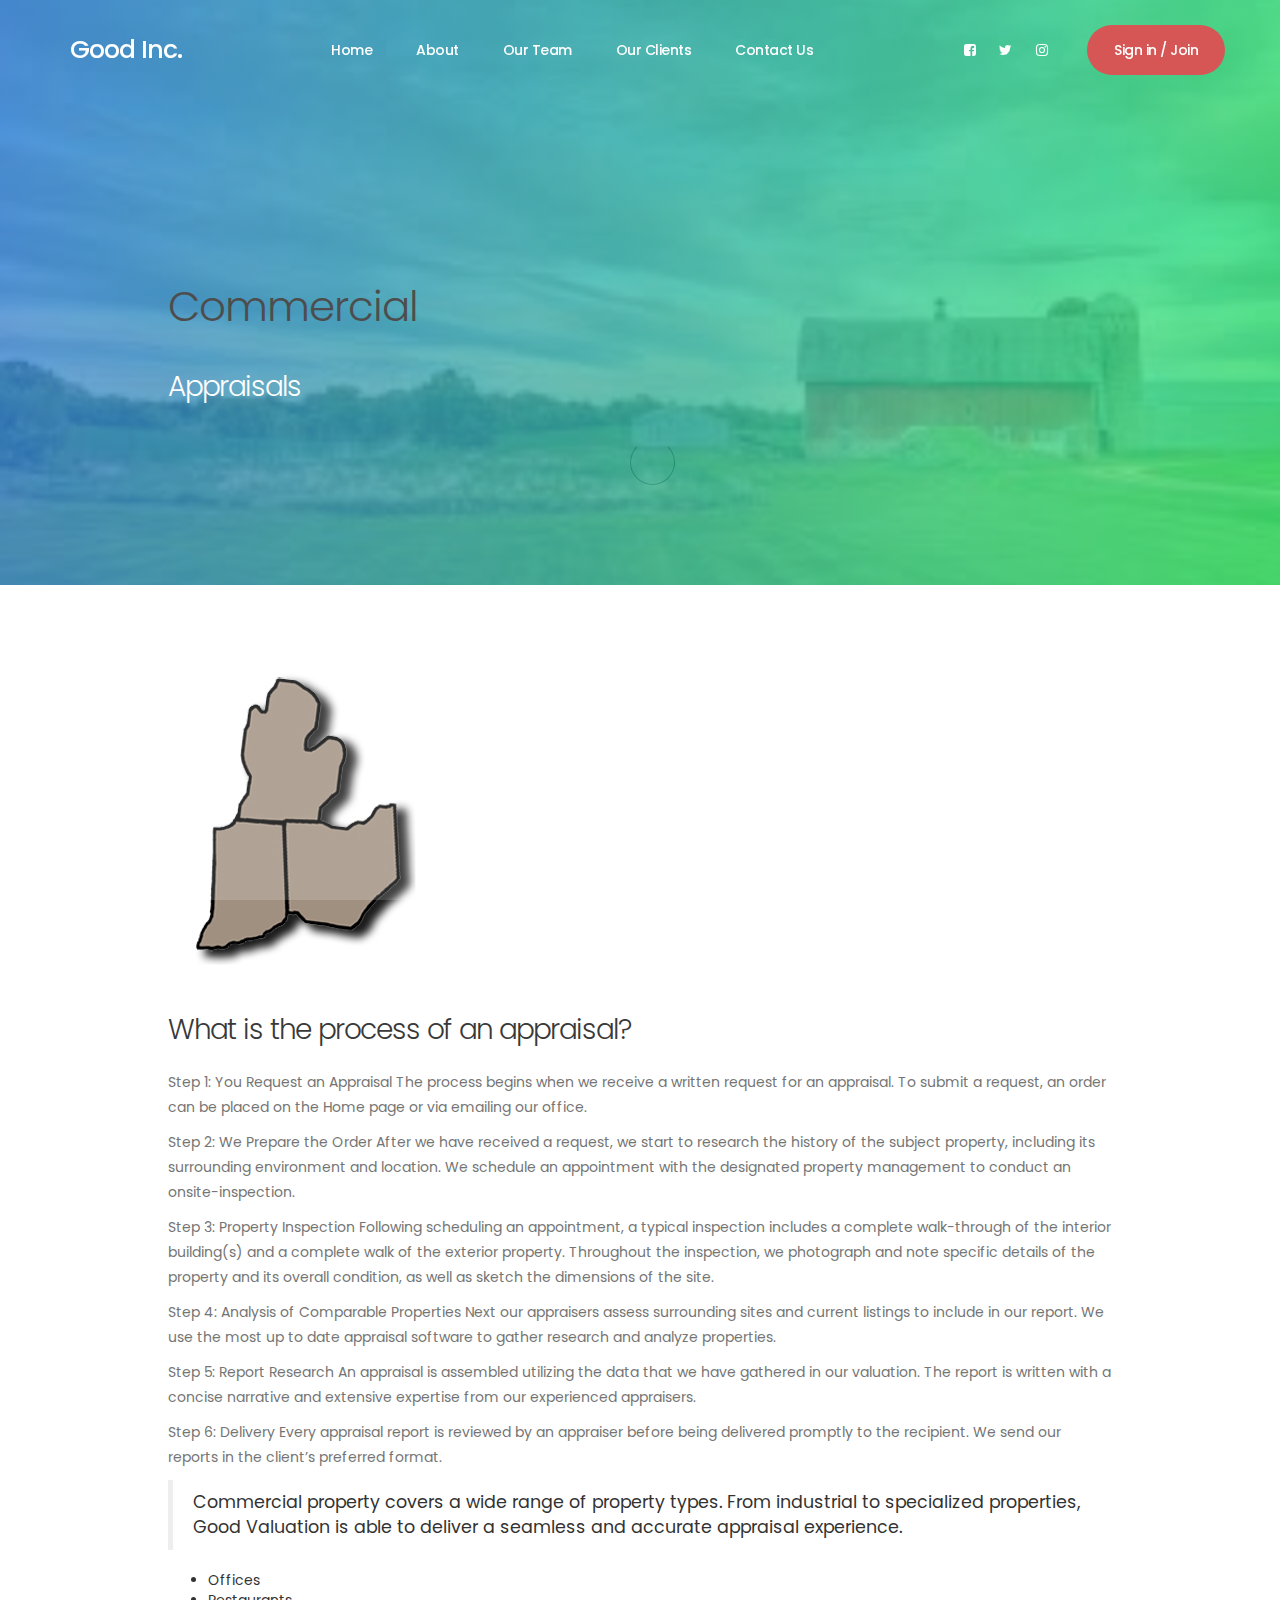
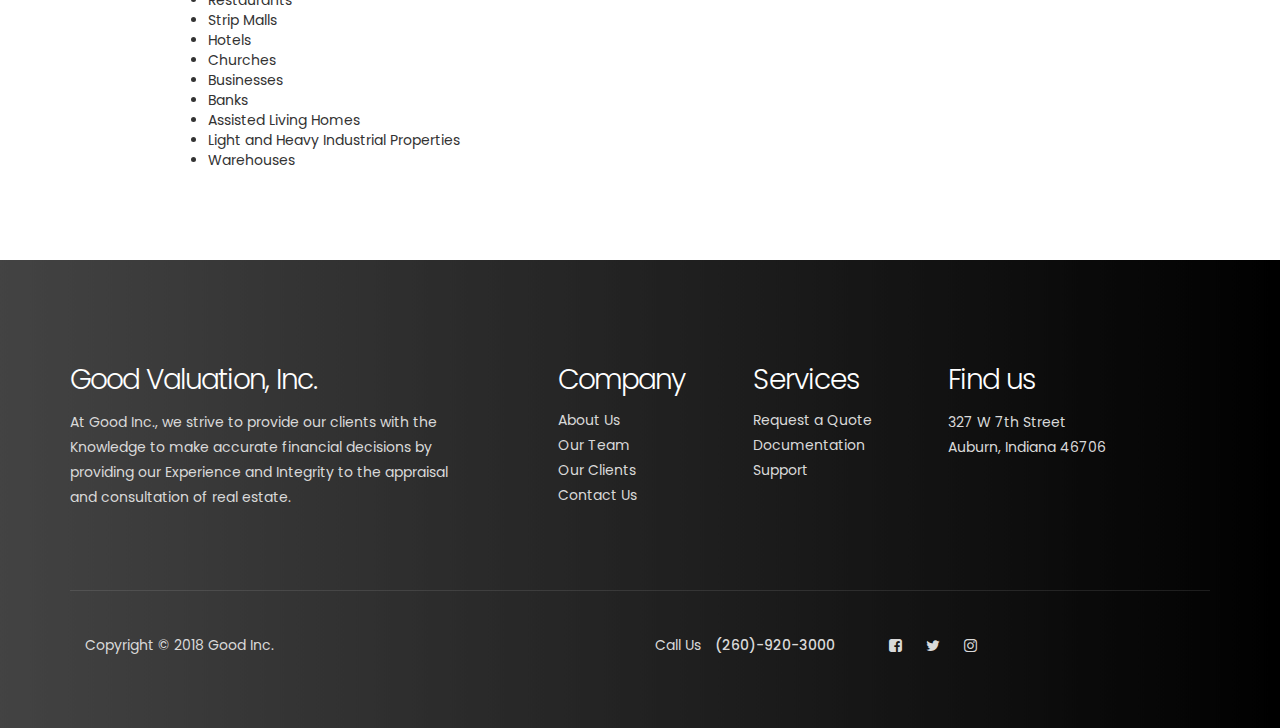
<file: Good Val/blog-detail-pro-c.html>
<!DOCTYPE html>
<html lang="en">
<head>

     <title>Good Inc.</title>

     <meta charset="UTF-8">
     <meta http-equiv="X-UA-Compatible" content="IE=Edge">
     <meta name="description" content="">
     <meta name="keywords" content="">
     <meta name="author" content="">
     <meta name="viewport" content="width=device-width, initial-scale=1, maximum-scale=1">

     <link rel="stylesheet" href="css/bootstrap.min.css">
     <link rel="stylesheet" href="css/magnific-popup.css">
     <link rel="stylesheet" href="css/font-awesome.min.css">

     <!-- MAIN CSS -->
     <link rel="stylesheet" href="css/templatemo-style.css">
</head>
<body>

     <!-- PRE LOADER -->
     <section class="preloader">
          <div class="spinner">
               <span class="spinner-rotate"></span>
          </div>
     </section>


     <!-- MENU -->
     <section class="navbar custom-navbar navbar-fixed-top" role="navigation">
          <div class="container">

               <div class="navbar-header">
                    <button class="navbar-toggle" data-toggle="collapse" data-target=".navbar-collapse">
                         <span class="icon icon-bar"></span>
                         <span class="icon icon-bar"></span>
                         <span class="icon icon-bar"></span>
                    </button>

                    <!-- lOGO TEXT HERE -->
                    <a href="index.html" class="navbar-brand">Good Inc.</a>
               </div>

               <!-- MENU LINKS -->
               <div class="collapse navbar-collapse">
                    <ul class="nav navbar-nav navbar-nav-first">
                         <li><a href="index.html#home" class="smoothScroll">Home</a></li>
                         <li><a href="index.html#about" class="smoothScroll">About</a></li>
                         <li><a href="index.html#blog" class="smoothScroll">Our Team</a></li>
                         <li><a href="index.html#work" class="smoothScroll">Our Clients</a></li>
                         <li><a href="index.html#contact" class="smoothScroll">Contact Us</a></li>
                    </ul>

                    <ul class="nav navbar-nav navbar-right">
                         <li><a href="#"><i class="fa fa-facebook-square"></i></a></li>
                         <li><a href="#"><i class="fa fa-twitter"></i></a></li>
                         <li><a href="#"><i class="fa fa-instagram"></i></a></li>
                         <li class="section-btn"><a href="#" data-toggle="modal" data-target="#modal-form">Sign in / Join</a></li>
                    </ul>
               </div>

          </div>
     </section>


     <!-- BLOG HEADER -->
     <section id="blog-header" data-stellar-background-ratio="0.5">
          <div class="overlay"></div>
          <div class="container">
               <div class="row">

                    <div class="col-md-offset-1 col-md-5 col-sm-12">
                         <h1>Commercial</h1>
                         <h2>Appraisals</h2>
                    </div>
                    
               </div>
          </div>
     </section>


     <!-- BLOG DETAIL -->
     <section id="blog-detail" data-stellar-background-ratio="0.5">
          <div class="container">
               <div class="row">

                    <div class="col-md-offset-1 col-md-10 col-sm-12">
                         <!-- BLOG THUMB -->
                         <div class="blog-detail-thumb">
                              <div class="blog-image">
                                   <img src="images/about-image.jpg" class="img-responsive" alt="Blog Image">
                              </div>
                              <h2>What is the process of an appraisal?</h2>
                               <p>Step 1: You Request an Appraisal

The process begins when we receive a written request for an appraisal. To submit a request, an order can be placed on the Home page or via emailing our office.</p>

<p>Step 2: We Prepare the Order

After we have received a request, we start to research the history of the subject property, including its surrounding environment and location. We schedule an appointment with the designated property management to conduct an onsite-inspection.</p>

<p>Step 3: Property Inspection

Following scheduling an appointment, a typical inspection includes a complete walk-through of the interior building(s) and a complete walk of the exterior property. Throughout the inspection, we photograph and note specific details of the property and its overall condition, as well as sketch the dimensions of the site.</p>

<p>Step 4: Analysis of Comparable Properties

Next our appraisers assess surrounding sites and current listings to include in our report. We use the most up to date appraisal software to gather research and analyze properties.</p>

<p>Step 5: Report Research

An appraisal is assembled utilizing the data that we have gathered in our valuation. The report is written with a concise narrative and extensive expertise from our experienced appraisers.</p>

<p>Step 6: Delivery

Every appraisal report is reviewed by an appraiser before being delivered promptly to the recipient. We send our reports in the client’s preferred format.</p>

                            

                            <blockquote>Commercial property covers a wide range of property types. From industrial to specialized properties, Good Valuation is able to deliver a seamless and accurate appraisal experience.</blockquote>
                              <ul>
                                   <li>Offices</li>
                                   <li>Restaurants</li>
                                   <li>Strip Malls</li>
                                   <li>Hotels</li>
                                   <li>Churches</li>
                                   <li>Businesses</li>
                                   <li>Banks</li>
                                   <li>Assisted Living Homes</li>
                                   <li>Light and Heavy Industrial Properties</li>
                                   <li>Warehouses</li>
                         </div>
                    </div>
                    
               </div>
          </div>
     </section>


     <!-- FOOTER -->
     <footer data-stellar-background-ratio="0.5">
          <div class="container">
               <div class="row">

                    <div class="col-md-5 col-sm-12">
                         <div class="footer-thumb footer-info"> 
                              <h2>Good Valuation, Inc.</h2>
                              <p>At Good Inc., we strive to provide our clients with the Knowledge to make accurate financial decisions by providing our Experience and Integrity to the appraisal and consultation of real estate.</p>
                         </div>
                    </div>

                    <div class="col-md-2 col-sm-4"> 
                         <div class="footer-thumb"> 
                              <h2>Company</h2>
                              <ul class="footer-link">
                                   <li><a href="#about">About Us</a></li>
                                   <li><a href="#blog">Our Team</a></li>
                                   <li><a href="#work">Our Clients</a></li>
                                   <li><a href="#contact">Contact Us</a></li>
                              </ul>
                         </div>
                    </div>

                    <div class="col-md-2 col-sm-4"> 
                         <div class="footer-thumb"> 
                              <h2>Services</h2>
                              <ul class="footer-link">
                                   <li><a href="#about">Request a Quote</a></li>
                                   <li><a href="#">Documentation</a></li>
                                   <li><a href="#">Support</a></li>
                              </ul>
                         </div>
                    </div>

                    <div class="col-md-3 col-sm-4"> 
                         <div class="footer-thumb"> 
                              <h2>Find us</h2>
                              <p>327 W 7th Street <br> Auburn, Indiana 46706</p>
                         </div>
                    </div>                    

                    <div class="col-md-12 col-sm-12">
                         <div class="footer-bottom">
                              <div class="col-md-6 col-sm-5">
                                   <div class="copyright-text"> 
                                        <p>Copyright &copy; 2018 Good Inc.</p>
                                   </div>
                              </div>
                              <div class="col-md-6 col-sm-7">
                                   <div class="phone-contact"> 
                                        <p>Call Us <span>(260)-920-3000</span></p>
                                   </div>
                                   <ul class="social-icon">
                                        <li><a href="https://www.facebook.com/pages/Good-Valuation/168791689801143" class="fa fa-facebook-square" attr="facebook icon"></a></li>
                                        <li><a href="#" class="fa fa-twitter"></a></li>
                                        <li><a href="#" class="fa fa-instagram"></a></li>
                                   </ul>
                              </div>
                         </div>
                    </div>
                    
               </div>
          </div>
     </footer>

     <!-- MODAL -->
     <section class="modal fade" id="modal-form" tabindex="-1" role="dialog" aria-labelledby="myModalLabel" aria-hidden="true">
          <div class="modal-dialog modal-lg">
               <div class="modal-content modal-popup">

                    <div class="modal-header">
                         <button type="button" class="close" data-dismiss="modal" aria-label="Close">
                              <span aria-hidden="true">&times;</span>
                         </button>
                    </div>

                    <div class="modal-body">
                         <div class="container-fluid">
                              <div class="row">

                                   <div class="col-md-12 col-sm-12">
                                        <div class="modal-title">
                                             <h2>Hydro Co</h2>
                                        </div>

                                        <!-- NAV TABS -->
                                        <ul class="nav nav-tabs" role="tablist">
                                             <li class="active"><a href="#sign_up" aria-controls="sign_up" role="tab" data-toggle="tab">Create an account</a></li>
                                             <li><a href="#sign_in" aria-controls="sign_in" role="tab" data-toggle="tab">Sign In</a></li>
                                        </ul>

                                        <!-- TAB PANES -->
                                        <div class="tab-content">
                                             <div role="tabpanel" class="tab-pane fade in active" id="sign_up">
                                                  <form action="#" method="post">
                                                       <input type="text" class="form-control" name="name" placeholder="Name" required>
                                                       <input type="telephone" class="form-control" name="telephone" placeholder="Telephone" required>
                                                       <input type="email" class="form-control" name="email" placeholder="Email" required>
                                                       <input type="password" class="form-control" name="password" placeholder="Password" required>
                                                       <input type="submit" class="form-control" name="submit" value="Submit Button">
                                                  </form>
                                             </div>

                                             <div role="tabpanel" class="tab-pane fade in" id="sign_in">
                                                  <form action="#" method="post">
                                                       <input type="email" class="form-control" name="email" placeholder="Email" required>
                                                       <input type="password" class="form-control" name="password" placeholder="Password" required>
                                                       <input type="submit" class="form-control" name="submit" value="Submit Button">
                                                       <a href="https://www.facebook.com/templatemo">Forgot your password?</a>
                                                  </form>
                                             </div>
                                        </div>
                                   </div>

                              </div>
                         </div>
                    </div>

               </div>
          </div>
     </section>

     <!-- SCRIPTS -->
     <script src="js/jquery.js"></script>
     <script src="js/bootstrap.min.js"></script>
     <script src="js/jquery.stellar.min.js"></script>
     <script src="js/jquery.magnific-popup.min.js"></script>
     <script src="js/smoothscroll.js"></script>
     <script src="js/custom.js"></script>

</body>
</html>
</file>
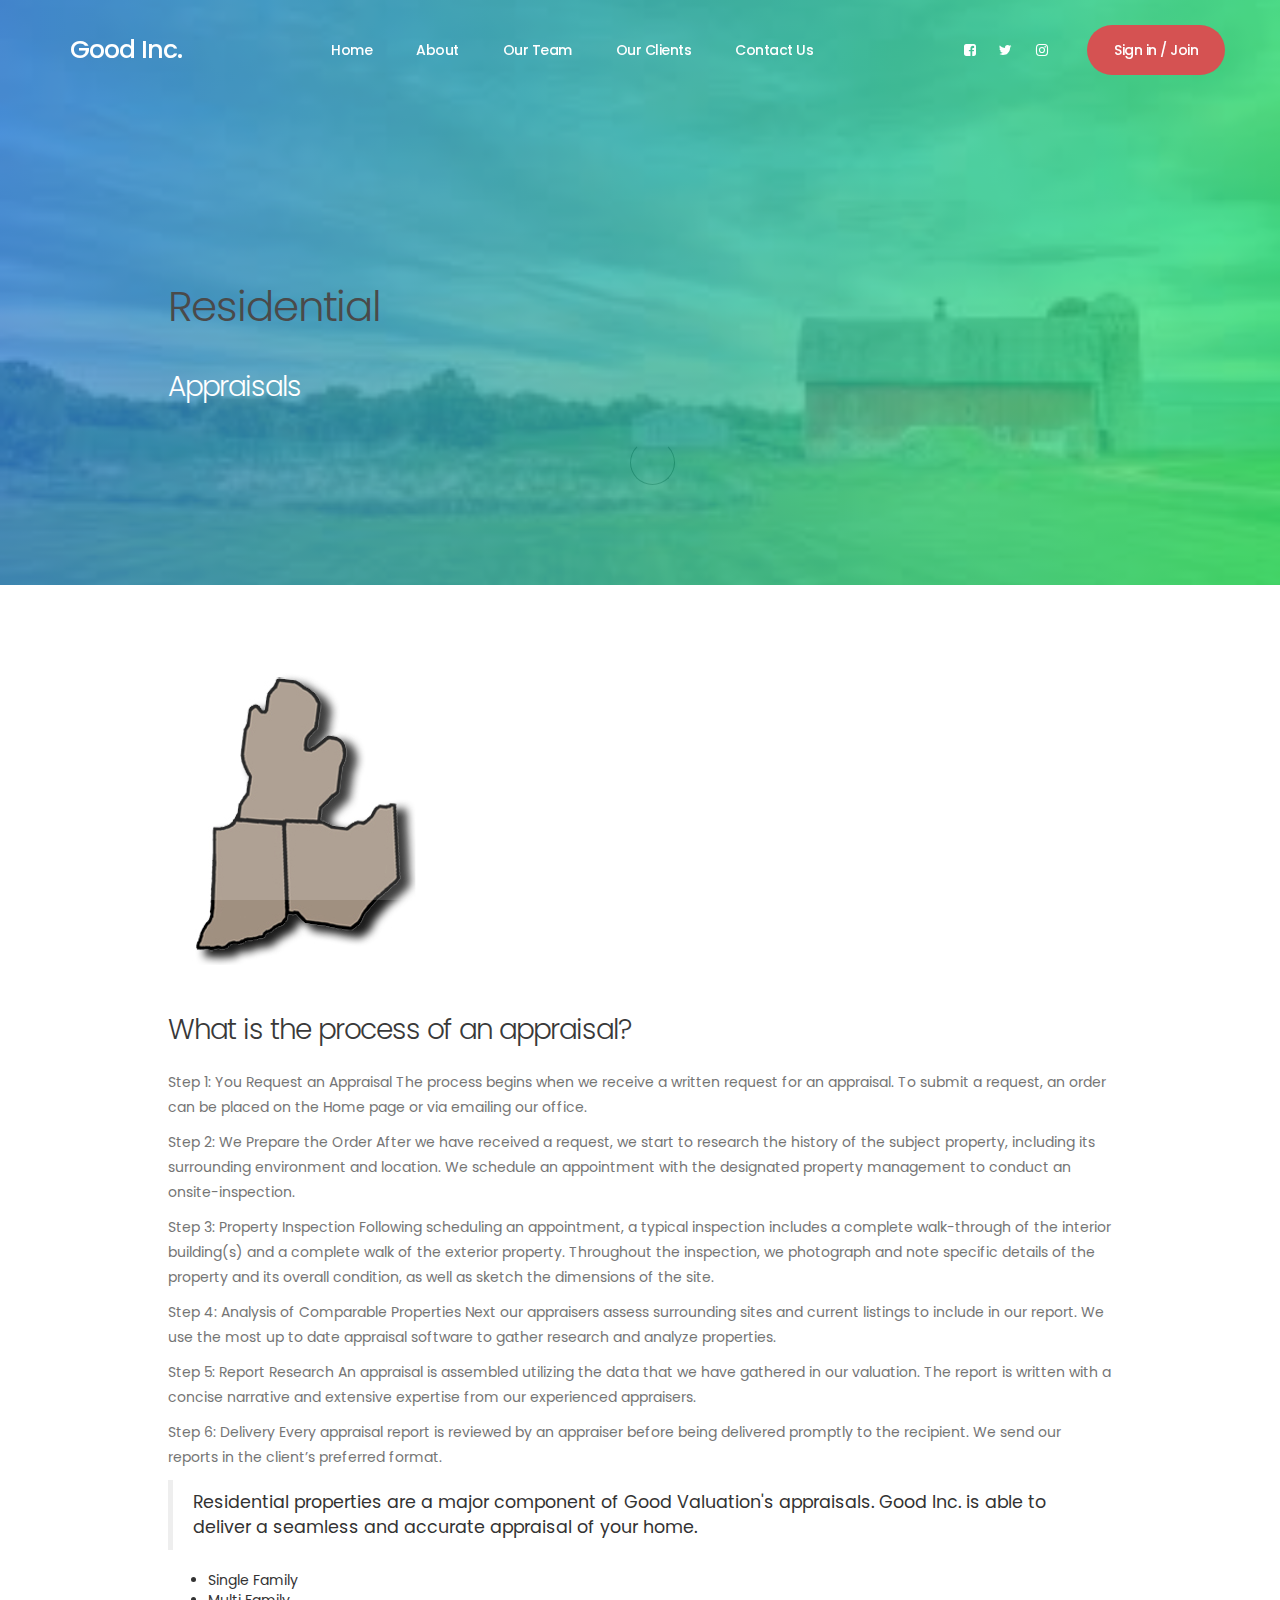
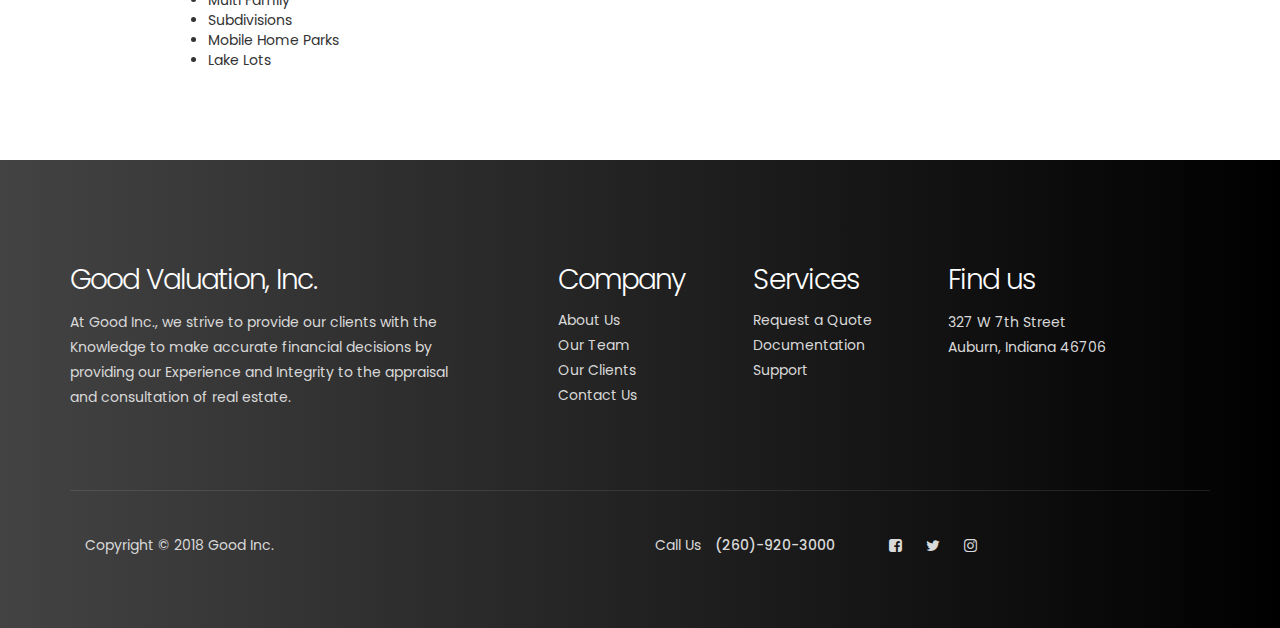
<file: Good Val/blog-detail-pro-r.html>
<!DOCTYPE html>
<html lang="en">
<head>

     <title>Good Inc.</title>

     <meta charset="UTF-8">
     <meta http-equiv="X-UA-Compatible" content="IE=Edge">
     <meta name="description" content="">
     <meta name="keywords" content="">
     <meta name="author" content="">
     <meta name="viewport" content="width=device-width, initial-scale=1, maximum-scale=1">

     <link rel="stylesheet" href="css/bootstrap.min.css">
     <link rel="stylesheet" href="css/magnific-popup.css">
     <link rel="stylesheet" href="css/font-awesome.min.css">

     <!-- MAIN CSS -->
     <link rel="stylesheet" href="css/templatemo-style.css">
</head>
<body>

     <!-- PRE LOADER -->
     <section class="preloader">
          <div class="spinner">
               <span class="spinner-rotate"></span>
          </div>
     </section>


     <!-- MENU -->
     <section class="navbar custom-navbar navbar-fixed-top" role="navigation">
          <div class="container">

               <div class="navbar-header">
                    <button class="navbar-toggle" data-toggle="collapse" data-target=".navbar-collapse">
                         <span class="icon icon-bar"></span>
                         <span class="icon icon-bar"></span>
                         <span class="icon icon-bar"></span>
                    </button>

                    <!-- lOGO TEXT HERE -->
                    <a href="index.html" class="navbar-brand">Good Inc.</a>
               </div>

               <!-- MENU LINKS -->
               <div class="collapse navbar-collapse">
                    <ul class="nav navbar-nav navbar-nav-first">
                         <li><a href="index.html#home" class="smoothScroll">Home</a></li>
                         <li><a href="index.html#about" class="smoothScroll">About</a></li>
                         <li><a href="index.html#blog" class="smoothScroll">Our Team</a></li>
                         <li><a href="index.html#work" class="smoothScroll">Our Clients</a></li>
                         <li><a href="index.html#contact" class="smoothScroll">Contact Us</a></li>
                    </ul>

                    <ul class="nav navbar-nav navbar-right">
                         <li><a href="#"><i class="fa fa-facebook-square"></i></a></li>
                         <li><a href="#"><i class="fa fa-twitter"></i></a></li>
                         <li><a href="#"><i class="fa fa-instagram"></i></a></li>
                         <li class="section-btn"><a href="#" data-toggle="modal" data-target="#modal-form">Sign in / Join</a></li>
                    </ul>
               </div>

          </div>
     </section>


     <!-- BLOG HEADER -->
     <section id="blog-header" data-stellar-background-ratio="0.5">
          <div class="overlay"></div>
          <div class="container">
               <div class="row">

                    <div class="col-md-offset-1 col-md-5 col-sm-12">
                         <h1>Residential</h1>
                         <h2>Appraisals</h2>
                    </div>
                    
               </div>
          </div>
     </section>


     <!-- BLOG DETAIL -->
     <section id="blog-detail" data-stellar-background-ratio="0.5">
          <div class="container">
               <div class="row">

                    <div class="col-md-offset-1 col-md-10 col-sm-12">
                         <!-- BLOG THUMB -->
                         <div class="blog-detail-thumb">
                              <div class="blog-image">
                                   <img src="images/about-image.jpg" class="img-responsive" alt="Blog Image">
                              </div>
                                           <h2>What is the process of an appraisal?</h2>
                               <p>Step 1: You Request an Appraisal

The process begins when we receive a written request for an appraisal. To submit a request, an order can be placed on the Home page or via emailing our office.</p>

<p>Step 2: We Prepare the Order

After we have received a request, we start to research the history of the subject property, including its surrounding environment and location. We schedule an appointment with the designated property management to conduct an onsite-inspection.</p>

<p>Step 3: Property Inspection

Following scheduling an appointment, a typical inspection includes a complete walk-through of the interior building(s) and a complete walk of the exterior property. Throughout the inspection, we photograph and note specific details of the property and its overall condition, as well as sketch the dimensions of the site.</p>

<p>Step 4: Analysis of Comparable Properties

Next our appraisers assess surrounding sites and current listings to include in our report. We use the most up to date appraisal software to gather research and analyze properties.</p>

<p>Step 5: Report Research

An appraisal is assembled utilizing the data that we have gathered in our valuation. The report is written with a concise narrative and extensive expertise from our experienced appraisers.</p>

<p>Step 6: Delivery

Every appraisal report is reviewed by an appraiser before being delivered promptly to the recipient. We send our reports in the client’s preferred format.</p>

                            

                            <blockquote>Residential properties are a major component of Good Valuation's appraisals. Good Inc. is able to deliver a seamless and accurate appraisal of your home.</blockquote>
                              <ul>
                                   <li>Single Family</li>
                                   <li>Multi Family</li>
                                   <li>Subdivisions</li>
                                   <li>Mobile Home Parks</li>
                                   <li>Lake Lots</li>
                                   
                         </div>
                    </div>
                    
               </div>
          </div>
     </section>


     <!-- FOOTER -->
     <footer data-stellar-background-ratio="0.5">
          <div class="container">
               <div class="row">

                    <div class="col-md-5 col-sm-12">
                         <div class="footer-thumb footer-info"> 
                              <h2>Good Valuation, Inc.</h2>
                              <p>At Good Inc., we strive to provide our clients with the Knowledge to make accurate financial decisions by providing our Experience and Integrity to the appraisal and consultation of real estate.</p>
                         </div>
                    </div>

                    <div class="col-md-2 col-sm-4"> 
                         <div class="footer-thumb"> 
                              <h2>Company</h2>
                              <ul class="footer-link">
                                   <li><a href="#about">About Us</a></li>
                                   <li><a href="#blog">Our Team</a></li>
                                   <li><a href="#work">Our Clients</a></li>
                                   <li><a href="#contact">Contact Us</a></li>
                              </ul>
                         </div>
                    </div>

                    <div class="col-md-2 col-sm-4"> 
                         <div class="footer-thumb"> 
                              <h2>Services</h2>
                              <ul class="footer-link">
                                   <li><a href="#about">Request a Quote</a></li>
                                   <li><a href="#">Documentation</a></li>
                                   <li><a href="#">Support</a></li>
                              </ul>
                         </div>
                    </div>

                    <div class="col-md-3 col-sm-4"> 
                         <div class="footer-thumb"> 
                              <h2>Find us</h2>
                              <p>327 W 7th Street <br> Auburn, Indiana 46706</p>
                         </div>
                    </div>                    

                    <div class="col-md-12 col-sm-12">
                         <div class="footer-bottom">
                              <div class="col-md-6 col-sm-5">
                                   <div class="copyright-text"> 
                                        <p>Copyright &copy; 2018 Good Inc.</p>
                                   </div>
                              </div>
                              <div class="col-md-6 col-sm-7">
                                   <div class="phone-contact"> 
                                        <p>Call Us <span>(260)-920-3000</span></p>
                                   </div>
                                   <ul class="social-icon">
                                        <li><a href="https://www.facebook.com/pages/Good-Valuation/168791689801143" class="fa fa-facebook-square" attr="facebook icon"></a></li>
                                        <li><a href="#" class="fa fa-twitter"></a></li>
                                        <li><a href="#" class="fa fa-instagram"></a></li>
                                   </ul>
                              </div>
                         </div>
                    </div>
                    
               </div>
          </div>
     </footer>

     <!-- MODAL -->
     <section class="modal fade" id="modal-form" tabindex="-1" role="dialog" aria-labelledby="myModalLabel" aria-hidden="true">
          <div class="modal-dialog modal-lg">
               <div class="modal-content modal-popup">

                    <div class="modal-header">
                         <button type="button" class="close" data-dismiss="modal" aria-label="Close">
                              <span aria-hidden="true">&times;</span>
                         </button>
                    </div>

                    <div class="modal-body">
                         <div class="container-fluid">
                              <div class="row">

                                   <div class="col-md-12 col-sm-12">
                                        <div class="modal-title">
                                             <h2>Hydro Co</h2>
                                        </div>

                                        <!-- NAV TABS -->
                                        <ul class="nav nav-tabs" role="tablist">
                                             <li class="active"><a href="#sign_up" aria-controls="sign_up" role="tab" data-toggle="tab">Create an account</a></li>
                                             <li><a href="#sign_in" aria-controls="sign_in" role="tab" data-toggle="tab">Sign In</a></li>
                                        </ul>

                                        <!-- TAB PANES -->
                                        <div class="tab-content">
                                             <div role="tabpanel" class="tab-pane fade in active" id="sign_up">
                                                  <form action="#" method="post">
                                                       <input type="text" class="form-control" name="name" placeholder="Name" required>
                                                       <input type="telephone" class="form-control" name="telephone" placeholder="Telephone" required>
                                                       <input type="email" class="form-control" name="email" placeholder="Email" required>
                                                       <input type="password" class="form-control" name="password" placeholder="Password" required>
                                                       <input type="submit" class="form-control" name="submit" value="Submit Button">
                                                  </form>
                                             </div>

                                             <div role="tabpanel" class="tab-pane fade in" id="sign_in">
                                                  <form action="#" method="post">
                                                       <input type="email" class="form-control" name="email" placeholder="Email" required>
                                                       <input type="password" class="form-control" name="password" placeholder="Password" required>
                                                       <input type="submit" class="form-control" name="submit" value="Submit Button">
                                                       <a href="https://www.facebook.com/templatemo">Forgot your password?</a>
                                                  </form>
                                             </div>
                                        </div>
                                   </div>

                              </div>
                         </div>
                    </div>

               </div>
          </div>
     </section>

     <!-- SCRIPTS -->
     <script src="js/jquery.js"></script>
     <script src="js/bootstrap.min.js"></script>
     <script src="js/jquery.stellar.min.js"></script>
     <script src="js/jquery.magnific-popup.min.js"></script>
     <script src="js/smoothscroll.js"></script>
     <script src="js/custom.js"></script>

</body>
</html>
</file>
<file: css/templatemo-style.css>
/*

Hydro Template 

http://www.templatemo.com/tm-509-hydro

*/  
  @import url('https://fonts.googleapis.com/css?family=Poppins:400,500,600');

  body {
    background: #ffffff;
    font-family: 'Poppins', sans-serif;
    overflow-x: hidden;
  }


  /*---------------------------------------
     TYPOGRAPHY              
  -----------------------------------------*/

  h1,h2,h3,h4,h5,h6 {
    font-weight: 300;
    line-height: inherit;
    letter-spacing: -1px;
  }

  h1 {
    color: #292929;
    font-size: 3em;
    margin-bottom: 30px;
  }

  h2 {
    color: #393939;
    font-size: 2em;
  }

  h3 {
    color: #505050;
    font-size: 1.5em;
    font-weight: 500;
    margin-bottom: 0;
  }

  h4 {
    color: #696969;
    font-size: 18px;
    line-height: normal;
  }

  p {
    color: #757575;
    font-size: 14px;
    font-weight: normal;
    line-height: 25px;
  }

  strong {
    font-weight: 500;
  }


  /*---------------------------------------
     GENERAL               
  -----------------------------------------*/

  * {
    -webkit-box-sizing: border-box;
    -moz-box-sizing: border-box;
    box-sizing: border-box;
  }

  *:before,
  *:after {
    -webkit-box-sizing: border-box;
    -moz-box-sizing: border-box;
    box-sizing: border-box;
  }

  a {
    color: #252525;
    font-weight: normal;
    -webkit-transition: 0.5s;
    transition: 0.5s;
    text-decoration: none !important;
  }

  a:hover, a:active, a:focus {
    color: #ce3232;
    outline: none;
  }

  .section-title {
    margin-bottom: 60px;
  }

  .section-title h2 {
    margin-top: 0;
    margin-bottom: 10px;
    line-height: 0;
  }

  .section-title .line-bar {
    color: #d9d9d9;
    display: block;
    font-size: 5em;
    line-height: 0;
  }

  .section-btn {
    background: #ce3232;
    border: 0;
    border-radius: 100px;
    color: #ffffff;
    cursor: pointer;
    font-size: inherit;
    font-weight: normal;
    padding: 15px 30px;
    -webkit-transition: 0.5s;
    transition: 0.5s;
  }

  .section-btn:hover,
  .section-btn:focus {
    background: #00F260;  /* fallback for old browsers */
    background: -webkit-linear-gradient(to right, #0575E6, #00F260);  /* Chrome 10-25, Safari 5.1-6 */
    background: linear-gradient(to right, #0575E6, #00F260); /* W3C, IE 10+/ Edge, Firefox 16+, Chrome 26+, Opera 12+, Safari 7+ */
    border-color: transparent;
    color: #393939;
  }

  .overlay {
    background: #00F260;  /* fallback for old browsers */
    background: -webkit-linear-gradient(to right, #0575E6, #00F260);  /* Chrome 10-25, Safari 5.1-6 */
    background: linear-gradient(to right, #0575E6, #00F260); /* W3C, IE 10+/ Edge, Firefox 16+, Chrome 26+, Opera 12+, Safari 7+ */
    opacity: 0.7;
    position: absolute;
    width: 100%;
    height: 100%;
    top: 0;
    right: 0;
    left: 0;
  }

  section {
    padding-top: 80px;
    padding-bottom: 80px;
    text-align: center;
  }


  /*---------------------------------------
       PRE LOADER              
  -----------------------------------------*/

  .preloader {
    position: fixed;
    top: 0;
    left: 0;
    width: 100%;
    height: 100%;
    z-index: 99999;
    display: flex;
    flex-flow: row nowrap;
    justify-content: center;
    align-items: center;
    background: none repeat scroll 0 0 #ffffff;
  }

  .spinner {
    border: 1px solid transparent;
    border-radius: 3px;
    position: relative;
  }

  .spinner:before {
    content: '';
    box-sizing: border-box;
    position: absolute;
    top: 50%;
    left: 50%;
    width: 45px;
    height: 45px;
    margin-top: -10px;
    margin-left: -10px;
    border-radius: 50%;
    border: 1px solid #575757;
    border-top-color: #ffffff;
    animation: spinner .9s linear infinite;
  }

  @-webkit-@keyframes spinner {
    to {transform: rotate(360deg);}
  }

  @keyframes spinner {
    to {transform: rotate(360deg);}
  }


  /*---------------------------------------
      MENU              
  -----------------------------------------*/

  .custom-navbar {
    border: none;
    margin-bottom: 0;
    padding: 25px 0;
  }

  .custom-navbar .navbar-brand {
    color: #ffffff;
    font-size: 25px;
    font-weight: 500;
    letter-spacing: -1px;
  }

  .top-nav-collapse {
    background: #ffffff;
  }

  .custom-navbar .navbar-nav.navbar-nav-first {
    margin-left: 8em;
  }

  .custom-navbar .navbar-nav.navbar-right li a {
    padding-right: 12px;
    padding-left: 12px;
  }

  .custom-navbar .section-btn {
    padding: 15px;
    margin-left: 2em;
  }

  .custom-navbar .section-btn:hover {
    background: #000000;  /* fallback for old browsers */
    background: -webkit-linear-gradient(to right, #434343, #000000);  /* Chrome 10-25, Safari 5.1-6 */
    background: linear-gradient(to right, #434343, #000000); /* W3C, IE 10+/ Edge, Firefox 16+, Chrome 26+, Opera 12+, Safari 7+ */
  }

  .custom-navbar .section-btn a {
    padding: 0;
  }

  .custom-navbar .nav .section-btn a:hover {
    color: #ffffff;
  }

  .custom-navbar .nav li a {
    font-size: 14px;
    font-weight: 500;
    color: #ffffff;
    letter-spacing: -0.5px;
    padding-right: 22px;
    padding-left: 22px;
  }

  .custom-navbar .nav li a:hover {
    background: transparent;
    color: #ce3232;
  }

  .custom-navbar .navbar-nav > li > a:hover,
  .custom-navbar .navbar-nav > li > a:focus {
    background-color: transparent;
  }

  .custom-navbar .nav li.active > a {
    background-color: transparent;
    color: #ce3232;
  }

  .custom-navbar .navbar-toggle {
    border: none;
    padding-top: 10px;
  }

  .custom-navbar .navbar-toggle {
    background-color: transparent;
  }

  .custom-navbar .navbar-toggle .icon-bar {
    background: #252525;
    border-color: transparent;
  }

  @media(min-width:768px) {
    .custom-navbar {
      border-bottom: 0;
      background: 0 0; 
    }

    .custom-navbar.top-nav-collapse {
      background: #ffffff;
      -webkit-box-shadow: 0 1px 30px rgba(0, 0, 0, 0.1);
      -moz-box-shadow: 0 1px 30px rgba(0, 0, 0, 0.1);
      box-shadow: 0 1px 30px rgba(0, 0, 0, 0.1);
      padding: 12px 0;
    }

    .top-nav-collapse .navbar-brand {
      color: #252525;
    }

    .top-nav-collapse .nav li a {
      color: #575757;
    }

    .top-nav-collapse .nav .section-btn a {
      color: #ffffff;
    }
  }



  /*---------------------------------------
      HOME              
  -----------------------------------------*/

  #home {
    background: url('../images/home-bg.jpg') no-repeat center center;
    background-size: cover;
    vertical-align: middle;
    display: -webkit-box;
    display: -webkit-flex;
    display: -ms-flexbox;
    display: flex;
    -webkit-box-align: center;
    -webkit-align-items: center;
    -ms-flex-align: center;
    align-items: center;
    min-height: 100vh;
    position: relative;
    overflow: hidden;
    padding-top: 10em;
    text-align: left;
  }

  #home h1 {
    color: #ffffff;
  }

  .home-info .section-btn {
    background: transparent;
    border: 2px solid #f9f9f9;
    color: #f9f9f9;
  }

  .home-info .section-btn:hover,
  .home-info .section-btn:focus {
    background: #ce3232;
    border-color: transparent;
    color: #ffffff;
  }

  .home-info span {
    display: inline-block;
    vertical-align: middle;
    color: #f9f9f9;
    font-weight: 500;
    margin-left: 20px; 
  }

  .home-info span small {
    display: block;
  }



  /*---------------------------------------
      ABOUT              
  -----------------------------------------*/

  #about {
    text-align: left;
    padding-bottom: 0;
  }

  #about .about-info:first-child {
    margin-right: 40px;
  }

  .about-info .section-title {
    margin: 40px 0 40px 0;
  }

  .about-info {
    margin-top: 60px;
  }

  .skill-thumb strong {
    display: inline-block;
    margin-bottom: 10px;
  }

  .skill-thumb .progress {
    background: #ffffff;
    border-radius: 5px;
    box-shadow: none;
    height: 3px;
    margin-bottom: 25px;
  }

  .skill-thumb .progress-bar {
    background: #1f1f1f;
    box-shadow: none;
  }



  /*---------------------------------------
      WORK             
  -----------------------------------------*/

  .work-info img {
    width: 100%;
    border-radius: 100%;
  }

  #work .work-thumb {
    overflow: hidden;
    position: relative;
    cursor: pointer;
    border-radius: 3px;
  }

  .work-thumb .work-info {
    position: absolute;
    top: 0px;
    left: 0px;
    right: 0px;
    bottom: 0px;
    display: flex;
    align-items: center;
    justify-content: center;
    flex-direction: column;
    text-align: center;
  }

  .work-thumb .work-info:after {
    position: absolute;
    top: 0px;
    left: 0px;
    right: 0px;
    bottom: 0px;
    content: "";
    background: #ce3232;
    opacity: 0;
    transition: 0.5s;
  }

  .work-thumb .work-info:hover::after {
    opacity: 0.9;
  }

  .work-thumb .work-info h3,
  .work-thumb .work-info small {
    transform: translateY(100%);
    opacity: 0;
    display: block;
    transition: 0.5s 0.2s;
    color: #ffffff;
    z-index: 2;
    position: relative;
  }

  .work-thumb .work-info small {
    color: #d9d9d9;
    text-transform: uppercase;
    font-size: 12px;
    font-weight: 500;
    letter-spacing: 1px;
    margin-top: 3px;
  }

  .work-thumb:hover .work-info h3,
  .work-thumb:hover .work-info small {
    transform: translateY(0px);
    opacity: 1;
  }



  /*---------------------------------------
      BLOG             
  -----------------------------------------*/

  #blog {
    background: #f0f0f0;
  }

  #blog-header,
  #blog-detail {
    text-align: left;
  }

  #blog-header {
    background: url('../images/blog-header-bg.jpg') no-repeat center center;
    background-size: cover;
    display: -webkit-box;
    display: -webkit-flex;
    display: -ms-flexbox;
    display: flex;
    -webkit-box-align: center;
    -webkit-align-items: center;
    -ms-flex-align: center;
    align-items: center;
    height: 65vh;
    color: #ffffff;
    position: relative;
    padding-top: 12em;
  }

  #blog-header h2 {
    color: #ffffff;
  }

  .blog-thumb {
    background: #ffffff;
    -webkit-box-shadow: 0 1px 30px rgba(0, 0, 0, 0.1);
    -moz-box-shadow: 0 1px 30px rgba(0, 0, 0, 0.1);
    box-shadow: 0 1px 30px rgba(0, 0, 0, 0.1);
    border-radius: 3px;
    text-align: left;
    margin-bottom: 30px;
    height: 350px;
  }

  .media.blog-thumb .media-left {
    width: 45%;
  }

  .blog-thumb small {
    color: #ce3232;
    font-weight: 500;
    display: block;
  }

  .blog-thumb small .fa {
    margin-right: 5px;
  }

  .blog-thumb h4 {
    margin-top: 2px;
    margin-bottom: 0px;
  }

  #blog-detail h2 {
    padding: 25px 0 10px 0;
  }

  .blog-info {
    padding: 75px 25px;
  }

  .blog-info h3 {
    margin: 0;
    padding: 8px 0 6px 0;
    text-transform: capitalize;
  }

  .blog-info .section-btn {
    background: #f0f0f0;
    color: #393939;
    margin-top: 20px;
  }

  .blog-info .section-btn:hover {
    background: #00F260;  /* fallback for old browsers */
    background: -webkit-linear-gradient(to right, #0575E6, #00F260);  /* Chrome 10-25, Safari 5.1-6 */
    background: linear-gradient(to right, #0575E6, #00F260); /* W3C, IE 10+/ Edge, Firefox 16+, Chrome 26+, Opera 12+, Safari 7+ */
    color: #ffffff;
  }

  .blog-thumb ul {
    margin: 32px 12px 22px 0px;
  }

  .blog-thumb ul li {
    list-style: square;
    font-weight: normal;
    padding: 4px 12px 4px 0px;
  }

  .blog-social-share {
    text-align: center;
    padding-top: 22px;
  }

  .blog-social-share .btn {
    border-radius: 100px;
    border: none;
    font-size: 10px;
    letter-spacing: 0.5px;
    text-transform: uppercase;
    margin: 20px 6px;
    padding: 10px 16px;
  }

  .blog-social-share .btn-primary {
    background: #3b5998;
  }

  .blog-social-share .btn-success {
    background: #1da1f2;
  }

  .blog-social-share .btn-danger {
    background: #dd4b39;
  }

  .blog-social-share a .fa {
    padding-right: 4px;
  }

  .blog-ads {
    background: #f9f9f9;
    border-right: 4px solid #2b2b2b;
    padding: 42px;
    text-align: center;
    margin: 26px 0 26px 0;
  }

  .blog-ads h4 {
    font-size: 18px;
  }



  /*---------------------------------------
      CONTACTS             
  -----------------------------------------*/

  #contact {
    background: #00F260;  /* fallback for old browsers */
    background: -webkit-linear-gradient(to right, #0575E6, #00F260);  /* Chrome 10-25, Safari 5.1-6 */
    background: linear-gradient(to right, #0575E6, #00F260); /* W3C, IE 10+/ Edge, Firefox 16+, Chrome 26+, Opera 12+, Safari 7+ */
  }

  #contact .section-title h2 {
    color: #ffffff;
  }

  .google-map {
    border-radius: 100%;
    width: 300px;
    height: 300px;
    overflow: hidden;
    margin: 0 auto;
  }

  .google-map iframe {
    border: 0;
    width: 300px;
    height: 300px;
  }

  #contact .form-control {
    border: 0;
    border-radius: 5px;
    box-shadow: none;
    color: rgba(20,20,20,0.5);
    font-size: 14px;
    font-weight: normal;
    margin-bottom: 15px;
    padding-left: 8px;
  }

  #contact input,
  #contact select {
    height: 55px;
  }

  #contact select {
    color: rgba(20,20,20,0.5);
  }

  #contact input[type='submit'] {
    background: #ce3232;
    border-radius: 100px;
    color: #ffffff;
    font-weight: 500;
  }



  /*---------------------------------------
     FOOTER              
  -----------------------------------------*/

  footer {
    background: #000000;  /* fallback for old browsers */
    background: -webkit-linear-gradient(to right, #434343, #000000);  /* Chrome 10-25, Safari 5.1-6 */
    background: linear-gradient(to right, #434343, #000000); /* W3C, IE 10+/ Edge, Firefox 16+, Chrome 26+, Opera 12+, Safari 7+ */
    position: relative;
    padding-top: 80px;
    padding-bottom: 60px;
  }

  footer h2 {
    color: #ffffff;
  }

  .footer-link {
    margin: 0;
    padding: 0;
  }

  .footer-link li {
    display: block;
    list-style: none;
    margin: 5px 10px 5px 0;
  }

  footer p,
  footer span,
  .footer-link li a {
    color: #d9d9d9;
  }

  .copyright-text p,
  .footer-bottom .phone-contact p {
    font-size: 14px;
  }

  .footer-info p {
    margin-right: 4em;
  }

  .footer-bottom {
    border-top: 1px solid rgba(255,255,255,0.1);
    margin-top: 5em;
    padding-top: 3em;
  }

  .footer-bottom .phone-contact,
  .footer-bottom .social-icon {
    display: inline-block;
    vertical-align: top;
  }

  .footer-bottom .phone-contact {
    margin-right: 40px;
  }

  .footer-bottom .phone-contact span {
    font-weight: 500;
    display: inline-block;
    margin-left: 10px;
  }


  /*---------------------------------------
     SOCIAL ICON              
  -----------------------------------------*/

  .social-icon {
    position: relative;
    padding: 0;
    margin: 0;
  }

  .social-icon li {
    display: inline-block;
    list-style: none;
  }

  .social-icon li a {
    border-radius: 100px;
    color: #d9d9d9;
    font-size: 15px;
    text-decoration: none;
    position: relative;
    margin: 5px 10px;
  }

  .social-icon li a:hover {
    color: #ce3232;
  }


  /*---------------------------------------
      MODAL FORM             
  -----------------------------------------*/

  @media (min-width: 992px) {
    .modal-dialog {
      width: 420px;
    }
  }

  .modal-open .modal {
    padding-left: 0 !important;
  }

  .modal-dialog .modal-content {
    background: #000000;  /* fallback for old browsers */
    background: -webkit-linear-gradient(to right, #434343, #000000);  /* Chrome 10-25, Safari 5.1-6 */
    background: linear-gradient(to right, #434343, #000000); /* W3C, IE 10+/ Edge, Firefox 16+, Chrome 26+, Opera 12+, Safari 7+ */
    border: none;
    border-radius: 2px;
    text-align: center;
    position: relative;
    padding: 2em;
  }

  .modal-header, .modal-footer {
    border-bottom: 0;
    padding: 0;
  }

  .modal-dialog .modal-body {
    padding: 0;
  }

  .modal-dialog .modal-body a {
    color: #d9d9d9;
  }

  .modal .close {
    color: #999;
    font-size: 40px;
    font-weight: 300;
    text-shadow: none;
    opacity: 1;
    position: absolute;
    top: 15px;
    right: 15px;
    z-index: 100;
    outline: none;
  }

  .modal-dialog .modal-title {
    margin-bottom: 20px;
  }

  .modal-dialog .modal-title h2 {
    color: #ffffff;
  }

  .modal-dialog .nav-tabs {
    display: inline-block;
  }

  .modal-dialog .nav-tabs > li > a {
    border: 0;
    color: #999999;
    margin-right: 0;
  }

  .modal-dialog .nav-tabs > li.active > a, 
  .modal-dialog .nav-tabs > li.active > a:hover, 
  .modal-dialog .nav-tabs > li.active > a:focus,
  .modal-dialog .nav>li>a:focus, 
  .modal-dialog .nav>li>a:hover {
    color: #ffffff;
    background-color: transparent;
    border: none;
    border-bottom: 1px solid #ce3232;
  }

  .modal-dialog .tab-content {
    padding-top: 20px;
  }

  .modal-dialog form .form-control {
    border-radius: 5px;
    border: 1px solid #595959;
    background: transparent;
    box-shadow: none;
    margin: 15px 0 15px 0;
    height: 50px;
  }

  .modal-dialog form .form-control:hover,
  .modal-dialog form .form-control:focus {
    border-color: #ffffff;
  }

  .modal-dialog form input[type="submit"] {
    background: #ce3232;
    border-color: transparent;
    border-radius: 100px;
    color: #ffffff;
    margin-top: 20px;
  }


  /*---------------------------------------
     RESPONSIVE STYLES              
  -----------------------------------------*/

  @media screen and (max-width: 1170px) {

    .custom-navbar .navbar-nav.navbar-nav-first {
      margin-left: inherit;
    }
  }

  @media screen and (max-width: 991px) {

    h3 {
      font-size: 1.2em;
    }

    p {
      font-size: 13px;
    }

    #home {
      text-align: center;
    }

    .home-info {
      margin-bottom: 3em;
    }

    .custom-navbar .nav li a {
      font-size: 13px;
      padding-right: 11px;
      padding-left: 11px;
    }

    .custom-navbar .section-btn {
      margin-left: 1em;
    }

    .blog-thumb {
      height: inherit;
    }

    .blog-info {
      padding: 45px 25px;
    }

    .media.blog-thumb .media-left {
      display: block;
      width: 100%;
      padding-right: 0;
      overflow: hidden;
    }

    .media.blog-thumb .media-left {
      height: 250px;
    }

    .media.blog-thumb .media-left img {
      position: relative;
      bottom: 10em;
    }

    #work .work-thumb,
    .footer-thumb {
      margin-top: 20px;
      margin-bottom: 30px;
    }
  }

  @media only screen and (min-width: 640px) and (max-width: 767px) {

    #blog-header {
      height: 100vh;
    }

    .media.blog-thumb .media-left {
      height: 550px;
    }

    .media.blog-thumb .media-left img {
      position: relative;
      bottom: 10em;
    }
  }

  @media screen and (max-width: 767px) {

    .custom-navbar {
      background: #ffffff;
      -webkit-box-shadow: 0 1px 30px rgba(0, 0, 0, 0.1);
      -moz-box-shadow: 0 1px 30px rgba(0, 0, 0, 0.1);
      box-shadow: 0 1px 30px rgba(0, 0, 0, 0.1);
      padding: 10px 0;
    }

    .custom-navbar .nav li a {
      line-height: normal;
      padding: 5px;
    }

    .custom-navbar .navbar-brand,
    .top-nav-collapse .navbar-brand {
      color: #252525;
      font-weight: 600;
    }

    .custom-navbar .nav li a,
    .top-nav-collapse .nav li a {
      color: #575757;
    }

    .custom-navbar .navbar-nav.navbar-right li {
      display: inline-block;
    }

    .custom-navbar .section-btn {
      display: block !important;
      width: 50%;
      margin: 10px auto 10px auto;
      padding: 10px;
    }

    .custom-navbar .section-btn a {
      color: #ffffff !important;
    }

    .home-info span {
      margin-top: 20px;
    }

    #about .about-info:first-child {
      margin-right: 0;
    }

    .about-info {
      margin: 40px 0 40px 0;
    }

    .google-map {
      margin-top: 50px;
    }

    footer {
      text-align: center;
    }

    .footer-info p,
    .footer-bottom .phone-contact {
      margin-right: 0;
    }
  }

  @media screen and (max-width: 639px) {

    h1 {
      font-size: 2em;
    }

    .media.blog-thumb .media-left {
      height: 320px;
    }

    .media.blog-thumb .media-left img {
      position: relative;
      bottom: 6em;
    }
    
  }
</file>
<file: Good Val/css/templatemo-style.css>
/*

Hydro Template 

http://www.templatemo.com/tm-509-hydro

*/  
  @import url('https://fonts.googleapis.com/css?family=Poppins:400,500,600');

  body {
    background: #ffffff;
    font-family: 'Poppins', sans-serif;
    overflow-x: hidden;
  }


  /*---------------------------------------
     TYPOGRAPHY              
  -----------------------------------------*/

  h1,h2,h3,h4,h5,h6 {
    font-weight: 300;
    line-height: inherit;
    letter-spacing: -1px;
  }

  h1 {
    color: #292929;
    font-size: 3em;
    margin-bottom: 30px;
  }

  h2 {
    color: #393939;
    font-size: 2em;
  }

  h3 {
    color: #505050;
    font-size: 1.5em;
    font-weight: 500;
    margin-bottom: 0;
  }

  h4 {
    color: #696969;
    font-size: 18px;
    line-height: normal;
  }

  p {
    color: #757575;
    font-size: 14px;
    font-weight: normal;
    line-height: 25px;
  }

  strong {
    font-weight: 500;
  }


  /*---------------------------------------
     GENERAL               
  -----------------------------------------*/

  * {
    -webkit-box-sizing: border-box;
    -moz-box-sizing: border-box;
    box-sizing: border-box;
  }

  *:before,
  *:after {
    -webkit-box-sizing: border-box;
    -moz-box-sizing: border-box;
    box-sizing: border-box;
  }

  a {
    color: #252525;
    font-weight: normal;
    -webkit-transition: 0.5s;
    transition: 0.5s;
    text-decoration: none !important;
  }

  a:hover, a:active, a:focus {
    color: #ce3232;
    outline: none;
  }

  .section-title {
    margin-bottom: 60px;
  }

  .section-title h2 {
    margin-top: 0;
    margin-bottom: 10px;
    line-height: 0;
  }

  .section-title .line-bar {
    color: #d9d9d9;
    display: block;
    font-size: 5em;
    line-height: 0;
  }

  .section-btn {
    background: #ce3232;
    border: 0;
    border-radius: 100px;
    color: #ffffff;
    cursor: pointer;
    font-size: inherit;
    font-weight: normal;
    padding: 15px 30px;
    -webkit-transition: 0.5s;
    transition: 0.5s;
  }

  .section-btn:hover,
  .section-btn:focus {
    background: #00F260;  /* fallback for old browsers */
    background: -webkit-linear-gradient(to right, #0575E6, #00F260);  /* Chrome 10-25, Safari 5.1-6 */
    background: linear-gradient(to right, #0575E6, #00F260); /* W3C, IE 10+/ Edge, Firefox 16+, Chrome 26+, Opera 12+, Safari 7+ */
    border-color: transparent;
    color: #393939;
  }

  .overlay {
    background: #00F260;  /* fallback for old browsers */
    background: -webkit-linear-gradient(to right, #0575E6, #00F260);  /* Chrome 10-25, Safari 5.1-6 */
    background: linear-gradient(to right, #0575E6, #00F260); /* W3C, IE 10+/ Edge, Firefox 16+, Chrome 26+, Opera 12+, Safari 7+ */
    opacity: 0.7;
    position: absolute;
    width: 100%;
    height: 100%;
    top: 0;
    right: 0;
    left: 0;
  }

  section {
    padding-top: 80px;
    padding-bottom: 80px;
    text-align: center;
  }


  /*---------------------------------------
       PRE LOADER              
  -----------------------------------------*/

  .preloader {
    position: fixed;
    top: 0;
    left: 0;
    width: 100%;
    height: 100%;
    z-index: 99999;
    display: flex;
    flex-flow: row nowrap;
    justify-content: center;
    align-items: center;
    background: none repeat scroll 0 0 #ffffff;
  }

  .spinner {
    border: 1px solid transparent;
    border-radius: 3px;
    position: relative;
  }

  .spinner:before {
    content: '';
    box-sizing: border-box;
    position: absolute;
    top: 50%;
    left: 50%;
    width: 45px;
    height: 45px;
    margin-top: -10px;
    margin-left: -10px;
    border-radius: 50%;
    border: 1px solid #575757;
    border-top-color: #ffffff;
    animation: spinner .9s linear infinite;
  }

  @-webkit-@keyframes spinner {
    to {transform: rotate(360deg);}
  }

  @keyframes spinner {
    to {transform: rotate(360deg);}
  }


  /*---------------------------------------
      MENU              
  -----------------------------------------*/

  .custom-navbar {
    border: none;
    margin-bottom: 0;
    padding: 25px 0;
  }

  .custom-navbar .navbar-brand {
    color: #ffffff;
    font-size: 25px;
    font-weight: 500;
    letter-spacing: -1px;
  }

  .top-nav-collapse {
    background: #ffffff;
  }

  .custom-navbar .navbar-nav.navbar-nav-first {
    margin-left: 8em;
  }

  .custom-navbar .navbar-nav.navbar-right li a {
    padding-right: 12px;
    padding-left: 12px;
  }

  .custom-navbar .section-btn {
    padding: 15px;
    margin-left: 2em;
  }

  .custom-navbar .section-btn:hover {
    background: #000000;  /* fallback for old browsers */
    background: -webkit-linear-gradient(to right, #434343, #000000);  /* Chrome 10-25, Safari 5.1-6 */
    background: linear-gradient(to right, #434343, #000000); /* W3C, IE 10+/ Edge, Firefox 16+, Chrome 26+, Opera 12+, Safari 7+ */
  }

  .custom-navbar .section-btn a {
    padding: 0;
  }

  .custom-navbar .nav .section-btn a:hover {
    color: #ffffff;
  }

  .custom-navbar .nav li a {
    font-size: 14px;
    font-weight: 500;
    color: #ffffff;
    letter-spacing: -0.5px;
    padding-right: 22px;
    padding-left: 22px;
  }

  .custom-navbar .nav li a:hover {
    background: transparent;
    color: #ce3232;
  }

  .custom-navbar .navbar-nav > li > a:hover,
  .custom-navbar .navbar-nav > li > a:focus {
    background-color: transparent;
  }

  .custom-navbar .nav li.active > a {
    background-color: transparent;
    color: #ce3232;
  }

  .custom-navbar .navbar-toggle {
    border: none;
    padding-top: 10px;
  }

  .custom-navbar .navbar-toggle {
    background-color: transparent;
  }

  .custom-navbar .navbar-toggle .icon-bar {
    background: #252525;
    border-color: transparent;
  }

  @media(min-width:768px) {
    .custom-navbar {
      border-bottom: 0;
      background: 0 0; 
    }

    .custom-navbar.top-nav-collapse {
      background: #ffffff;
      -webkit-box-shadow: 0 1px 30px rgba(0, 0, 0, 0.1);
      -moz-box-shadow: 0 1px 30px rgba(0, 0, 0, 0.1);
      box-shadow: 0 1px 30px rgba(0, 0, 0, 0.1);
      padding: 12px 0;
    }

    .top-nav-collapse .navbar-brand {
      color: #252525;
    }

    .top-nav-collapse .nav li a {
      color: #575757;
    }

    .top-nav-collapse .nav .section-btn a {
      color: #ffffff;
    }
  }



  /*---------------------------------------
      HOME              
  -----------------------------------------*/

  #home {
    background: url('../images/home-bg.jpg') no-repeat center center;
    background-size: cover;
    vertical-align: middle;
    display: -webkit-box;
    display: -webkit-flex;
    display: -ms-flexbox;
    display: flex;
    -webkit-box-align: center;
    -webkit-align-items: center;
    -ms-flex-align: center;
    align-items: center;
    min-height: 100vh;
    position: right;
    overflow: hidden;
    padding-top: 10em;
    text-align: center;
  }

  #home h1 {
    color: #ffffff;
  }

  .home-info .section-btn {
    background: transparent;
    border: 2px solid #f9f9f9;
    color: #f9f9f9;
  }

  .home-info .section-btn:hover,
  .home-info .section-btn:focus {
    background: #ce3232;
    border-color: transparent;
    color: #ffffff;
  }

  .home-info span {
    display: inline-block;
    vertical-align: middle;
    color: #f9f9f9;
    font-weight: 500;
    margin-left: 20px; 
  }

  .home-info span small {
    display: block;
  }



  /*---------------------------------------
      ABOUT              
  -----------------------------------------*/

  #about {
    text-align: left;
    padding-bottom: 0;
  }

  #about .about-info:first-child {
    margin-right: 40px;
  }

  .about-info .section-title {
    margin: 40px 0 40px 0;
  }

  .about-info {
    margin-top: 60px;
  }

  .skill-thumb strong {
    display: inline-block;
    margin-bottom: 10px;
  }

  .skill-thumb .progress {
    background: #ffffff;
    border-radius: 5px;
    box-shadow: none;
    height: 3px;
    margin-bottom: 25px;
  }

  .skill-thumb .progress-bar {
    background: #1f1f1f;
    box-shadow: none;
  }



  /*---------------------------------------
      WORK             
  -----------------------------------------*/

  .work-info img {
    width: 100%;
    border-radius: 100%;
  }

  #work .work-thumb {
    overflow: hidden;
    position: relative;
    cursor: pointer;
    border-radius: 3px;
  }

  .work-thumb .work-info {
    position: absolute;
    top: 0px;
    left: 0px;
    right: 0px;
    bottom: 0px;
    display: flex;
    align-items: center;
    justify-content: center;
    flex-direction: column;
    text-align: center;
  }

  .work-thumb .work-info:after {
    position: absolute;
    top: 0px;
    left: 0px;
    right: 0px;
    bottom: 0px;
    content: "";
    background: #ce3232;
    opacity: 0;
    transition: 0.5s;
  }

  .work-thumb .work-info:hover::after {
    opacity: 0.9;
  }

  .work-thumb .work-info h3,
  .work-thumb .work-info small {
    transform: translateY(100%);
    opacity: 0;
    display: block;
    transition: 0.5s 0.2s;
    color: #ffffff;
    z-index: 2;
    position: relative;
  }

  .work-thumb .work-info small {
    color: #d9d9d9;
    text-transform: uppercase;
    font-size: 12px;
    font-weight: 500;
    letter-spacing: 1px;
    margin-top: 3px;
  }

  .work-thumb:hover .work-info h3,
  .work-thumb:hover .work-info small {
    transform: translateY(0px);
    opacity: 1;
  }



  /*---------------------------------------
      BLOG             
  -----------------------------------------*/

  #blog {
    background: #f0f0f0;
  }

  #blog-header,
  #blog-detail {
    text-align: left;
  }

  #blog-header {
    background: url('../images/blog-header-bg.jpg') no-repeat center center;
    background-size: cover;
    display: -webkit-box;
    display: -webkit-flex;
    display: -ms-flexbox;
    display: flex;
    -webkit-box-align: center;
    -webkit-align-items: center;
    -ms-flex-align: center;
    align-items: center;
    height: 65vh;
    color: #ffffff;
    position: relative;
    padding-top: 12em;
  }

  #blog-header h2 {
    color: #ffffff;
  }

  .blog-thumb {
    background: #ffffff;
    -webkit-box-shadow: 0 1px 30px rgba(0, 0, 0, 0.1);
    -moz-box-shadow: 0 1px 30px rgba(0, 0, 0, 0.1);
    box-shadow: 0 1px 30px rgba(0, 0, 0, 0.1);
    border-radius: 3px;
    text-align: left;
    margin-bottom: 30px;
    height: 350px;
  }

  .media.blog-thumb .media-left {
    width: 45%;
  }

  .blog-thumb small {
    color: #ce3232;
    font-weight: 500;
    display: block;
  }

  .blog-thumb small .fa {
    margin-right: 5px;
  }

  .blog-thumb h4 {
    margin-top: 2px;
    margin-bottom: 0px;
  }

  #blog-detail h2 {
    padding: 25px 0 10px 0;
  }

  .blog-info {
    padding: 75px 25px;
  }

  .blog-info h3 {
    margin: 0;
    padding: 8px 0 6px 0;
    text-transform: capitalize;
  }

  .blog-info .section-btn {
    background: #f0f0f0;
    color: #393939;
    margin-top: 20px;
  }

  .blog-info .section-btn:hover {
    background: #00F260;  /* fallback for old browsers */
    background: -webkit-linear-gradient(to right, #0575E6, #00F260);  /* Chrome 10-25, Safari 5.1-6 */
    background: linear-gradient(to right, #0575E6, #00F260); /* W3C, IE 10+/ Edge, Firefox 16+, Chrome 26+, Opera 12+, Safari 7+ */
    color: #ffffff;
  }

  .blog-thumb ul {
    margin: 32px 12px 22px 0px;
  }

  .blog-thumb ul li {
    list-style: square;
    font-weight: normal;
    padding: 4px 12px 4px 0px;
  }

  .blog-social-share {
    text-align: center;
    padding-top: 22px;
  }

  .blog-social-share .btn {
    border-radius: 100px;
    border: none;
    font-size: 10px;
    letter-spacing: 0.5px;
    text-transform: uppercase;
    margin: 20px 6px;
    padding: 10px 16px;
  }

  .blog-social-share .btn-primary {
    background: #3b5998;
  }

  .blog-social-share .btn-success {
    background: #1da1f2;
  }

  .blog-social-share .btn-danger {
    background: #dd4b39;
  }

  .blog-social-share a .fa {
    padding-right: 4px;
  }

  .blog-ads {
    background: #f9f9f9;
    border-right: 4px solid #2b2b2b;
    padding: 42px;
    text-align: center;
    margin: 26px 0 26px 0;
  }

  .blog-ads h4 {
    font-size: 18px;
  }



  /*---------------------------------------
      CONTACTS             
  -----------------------------------------*/

  #contact {
    background: #00F260;  /* fallback for old browsers */
    background: -webkit-linear-gradient(to right, #0575E6, #00F260);  /* Chrome 10-25, Safari 5.1-6 */
    background: linear-gradient(to right, #0575E6, #00F260); /* W3C, IE 10+/ Edge, Firefox 16+, Chrome 26+, Opera 12+, Safari 7+ */
  }

  #contact .section-title h2 {
    color: #ffffff;
  }

  .google-map {
    border-radius: 100%;
    width: 300px;
    height: 300px;
    overflow: hidden;
    margin: 0 auto;
  }

  .google-map iframe {
    border: 0;
    width: 300px;
    height: 300px;
  }

  #contact .form-control {
    border: 0;
    border-radius: 5px;
    box-shadow: none;
    color: rgba(20,20,20,0.5);
    font-size: 14px;
    font-weight: normal;
    margin-bottom: 15px;
    padding-left: 8px;
  }

  #contact input,
  #contact select {
    height: 55px;
  }

  #contact select {
    color: rgba(20,20,20,0.5);
  }

  #contact input[type='submit'] {
    background: #ce3232;
    border-radius: 100px;
    color: #ffffff;
    font-weight: 500;
  }



  /*---------------------------------------
     FOOTER              
  -----------------------------------------*/

  footer {
    background: #000000;  /* fallback for old browsers */
    background: -webkit-linear-gradient(to right, #434343, #000000);  /* Chrome 10-25, Safari 5.1-6 */
    background: linear-gradient(to right, #434343, #000000); /* W3C, IE 10+/ Edge, Firefox 16+, Chrome 26+, Opera 12+, Safari 7+ */
    position: relative;
    padding-top: 80px;
    padding-bottom: 60px;
  }

  footer h2 {
    color: #ffffff;
  }

  .footer-link {
    margin: 0;
    padding: 0;
  }

  .footer-link li {
    display: block;
    list-style: none;
    margin: 5px 10px 5px 0;
  }

  footer p,
  footer span,
  .footer-link li a {
    color: #d9d9d9;
  }

  .copyright-text p,
  .footer-bottom .phone-contact p {
    font-size: 14px;
  }

  .footer-info p {
    margin-right: 4em;
  }

  .footer-bottom {
    border-top: 1px solid rgba(255,255,255,0.1);
    margin-top: 5em;
    padding-top: 3em;
  }

  .footer-bottom .phone-contact,
  .footer-bottom .social-icon {
    display: inline-block;
    vertical-align: top;
  }

  .footer-bottom .phone-contact {
    margin-right: 40px;
  }

  .footer-bottom .phone-contact span {
    font-weight: 500;
    display: inline-block;
    margin-left: 10px;
  }


  /*---------------------------------------
     SOCIAL ICON              
  -----------------------------------------*/

  .social-icon {
    position: relative;
    padding: 0;
    margin: 0;
  }

  .social-icon li {
    display: inline-block;
    list-style: none;
  }

  .social-icon li a {
    border-radius: 100px;
    color: #d9d9d9;
    font-size: 15px;
    text-decoration: none;
    position: relative;
    margin: 5px 10px;
  }

  .social-icon li a:hover {
    color: #ce3232;
  }


  /*---------------------------------------
      MODAL FORM             
  -----------------------------------------*/

  @media (min-width: 992px) {
    .modal-dialog {
      width: 420px;
    }
  }

  .modal-open .modal {
    padding-left: 0 !important;
  }

  .modal-dialog .modal-content {
    background: #000000;  /* fallback for old browsers */
    background: -webkit-linear-gradient(to right, #434343, #000000);  /* Chrome 10-25, Safari 5.1-6 */
    background: linear-gradient(to right, #434343, #000000); /* W3C, IE 10+/ Edge, Firefox 16+, Chrome 26+, Opera 12+, Safari 7+ */
    border: none;
    border-radius: 2px;
    text-align: center;
    position: relative;
    padding: 2em;
  }

  .modal-header, .modal-footer {
    border-bottom: 0;
    padding: 0;
  }

  .modal-dialog .modal-body {
    padding: 0;
  }

  .modal-dialog .modal-body a {
    color: #d9d9d9;
  }

  .modal .close {
    color: #999;
    font-size: 40px;
    font-weight: 300;
    text-shadow: none;
    opacity: 1;
    position: absolute;
    top: 15px;
    right: 15px;
    z-index: 100;
    outline: none;
  }

  .modal-dialog .modal-title {
    margin-bottom: 20px;
  }

  .modal-dialog .modal-title h2 {
    color: #ffffff;
  }

  .modal-dialog .nav-tabs {
    display: inline-block;
  }

  .modal-dialog .nav-tabs > li > a {
    border: 0;
    color: #999999;
    margin-right: 0;
  }

  .modal-dialog .nav-tabs > li.active > a, 
  .modal-dialog .nav-tabs > li.active > a:hover, 
  .modal-dialog .nav-tabs > li.active > a:focus,
  .modal-dialog .nav>li>a:focus, 
  .modal-dialog .nav>li>a:hover {
    color: #ffffff;
    background-color: transparent;
    border: none;
    border-bottom: 1px solid #ce3232;
  }

  .modal-dialog .tab-content {
    padding-top: 20px;
  }

  .modal-dialog form .form-control {
    border-radius: 5px;
    border: 1px solid #595959;
    background: transparent;
    box-shadow: none;
    margin: 15px 0 15px 0;
    height: 50px;
  }

  .modal-dialog form .form-control:hover,
  .modal-dialog form .form-control:focus {
    border-color: #ffffff;
  }

  .modal-dialog form input[type="submit"] {
    background: #ce3232;
    border-color: transparent;
    border-radius: 100px;
    color: #ffffff;
    margin-top: 20px;
  }


  /*---------------------------------------
     RESPONSIVE STYLES              
  -----------------------------------------*/

  @media screen and (max-width: 1170px) {

    .custom-navbar .navbar-nav.navbar-nav-first {
      margin-left: inherit;
    }
  }

  @media screen and (max-width: 991px) {

    h3 {
      font-size: 1.2em;
    }

    p {
      font-size: 13px;
    }

    #home {
      text-align: center;
    }

    .home-info {
      margin-bottom: 3em;
    }

    .custom-navbar .nav li a {
      font-size: 13px;
      padding-right: 11px;
      padding-left: 11px;
    }

    .custom-navbar .section-btn {
      margin-left: 1em;
    }

    .blog-thumb {
      height: inherit;
    }

    .blog-info {
      padding: 45px 25px;
    }

    .media.blog-thumb .media-left {
      display: block;
      width: 100%;
      padding-right: 0;
      overflow: hidden;
    }

    .media.blog-thumb .media-left {
      height: 250px;
    }

    .media.blog-thumb .media-left img {
      position: relative;
      bottom: 10em;
    }

    #work .work-thumb,
    .footer-thumb {
      margin-top: 20px;
      margin-bottom: 30px;
    }
  }

  @media only screen and (min-width: 640px) and (max-width: 767px) {

    #blog-header {
      height: 100vh;
    }

    .media.blog-thumb .media-left {
      height: 550px;
    }

    .media.blog-thumb .media-left img {
      position: relative;
      bottom: 10em;
    }
  }

  @media screen and (max-width: 767px) {

    .custom-navbar {
      background: #ffffff;
      -webkit-box-shadow: 0 1px 30px rgba(0, 0, 0, 0.1);
      -moz-box-shadow: 0 1px 30px rgba(0, 0, 0, 0.1);
      box-shadow: 0 1px 30px rgba(0, 0, 0, 0.1);
      padding: 10px 0;
    }

    .custom-navbar .nav li a {
      line-height: normal;
      padding: 5px;
    }

    .custom-navbar .navbar-brand,
    .top-nav-collapse .navbar-brand {
      color: #252525;
      font-weight: 600;
    }

    .custom-navbar .nav li a,
    .top-nav-collapse .nav li a {
      color: #575757;
    }

    .custom-navbar .navbar-nav.navbar-right li {
      display: inline-block;
    }

    .custom-navbar .section-btn {
      display: block !important;
      width: 50%;
      margin: 10px auto 10px auto;
      padding: 10px;
    }

    .custom-navbar .section-btn a {
      color: #ffffff !important;
    }

    .home-info span {
      margin-top: 20px;
    }

    #about .about-info:first-child {
      margin-right: 0;
    }

    .about-info {
      margin: 40px 0 40px 0;
    }

    .google-map {
      margin-top: 50px;
    }

    footer {
      text-align: center;
    }

    .footer-info p,
    .footer-bottom .phone-contact {
      margin-right: 0;
    }
  }

  @media screen and (max-width: 639px) {

    h1 {
      font-size: 2em;
    }

    .media.blog-thumb .media-left {
      height: 320px;
    }

    .media.blog-thumb .media-left img {
      position: relative;
      bottom: 6em;
    }
    
  }
</file>
